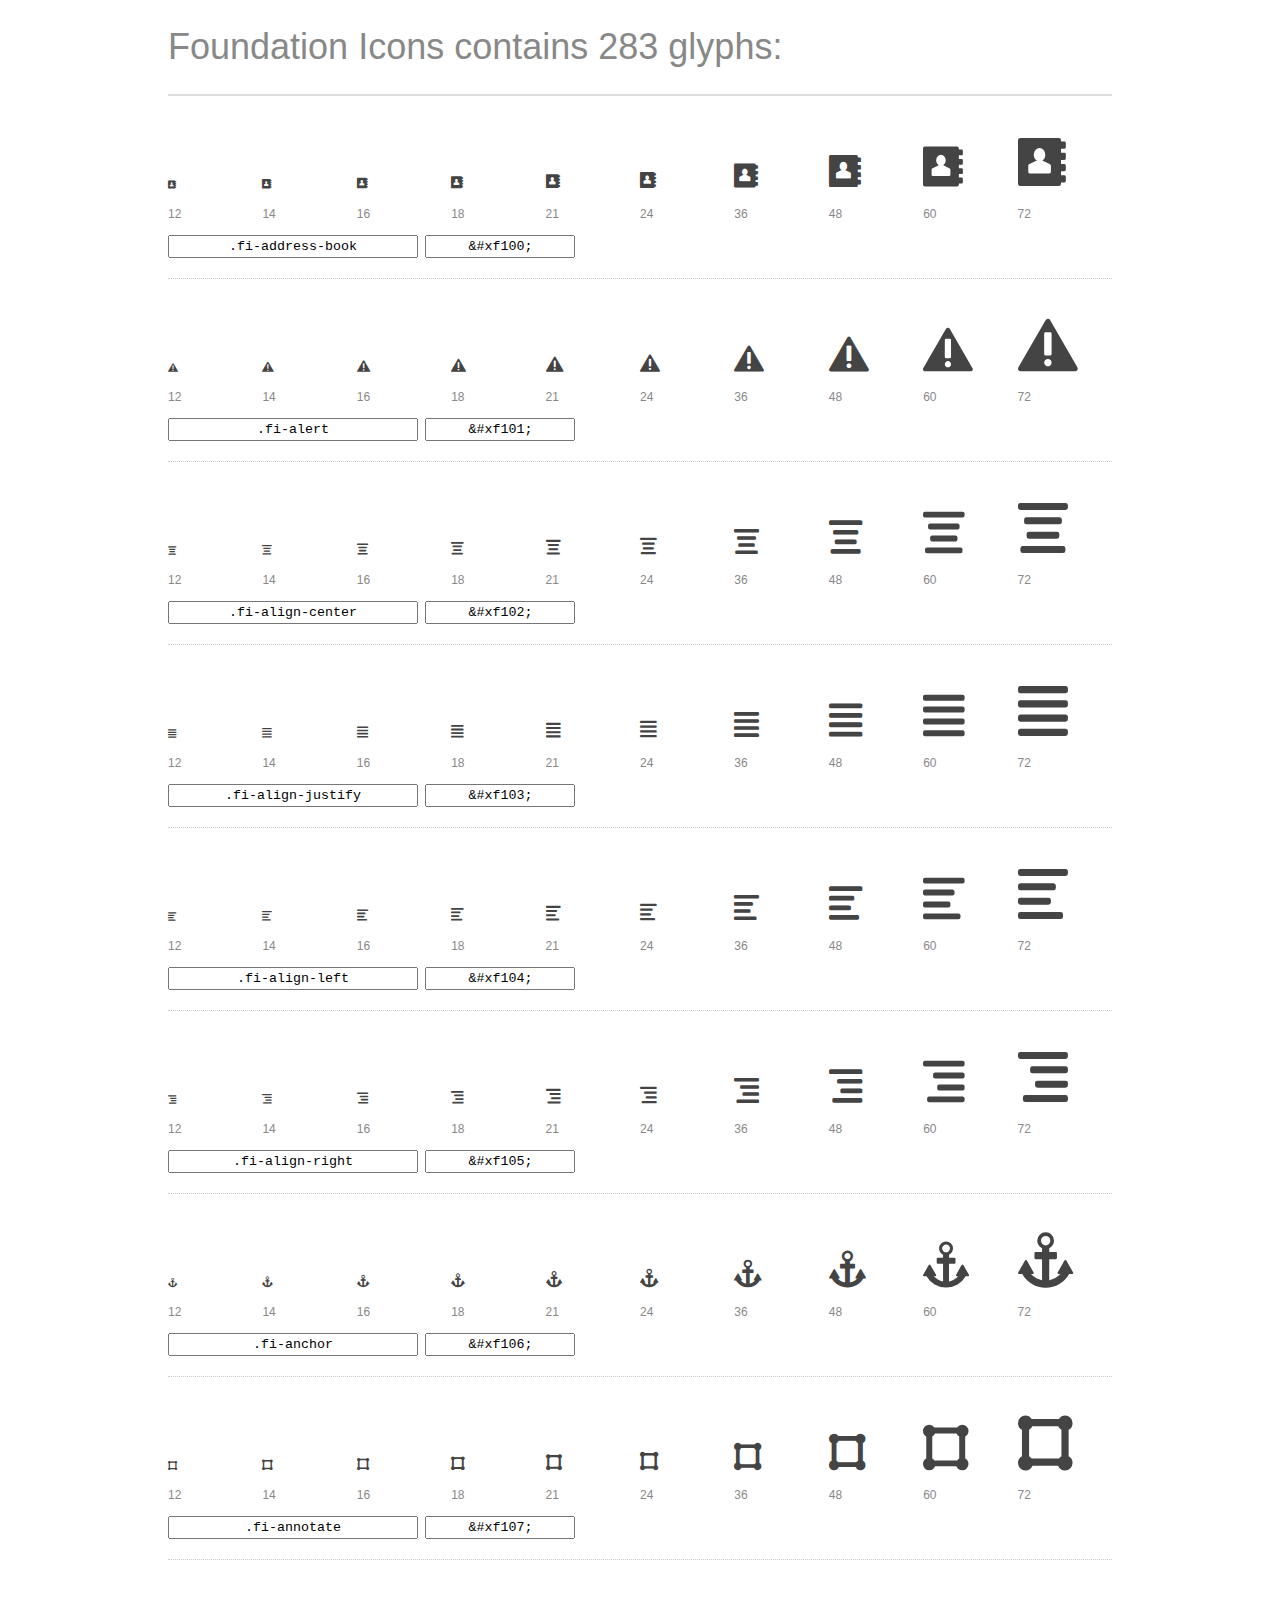
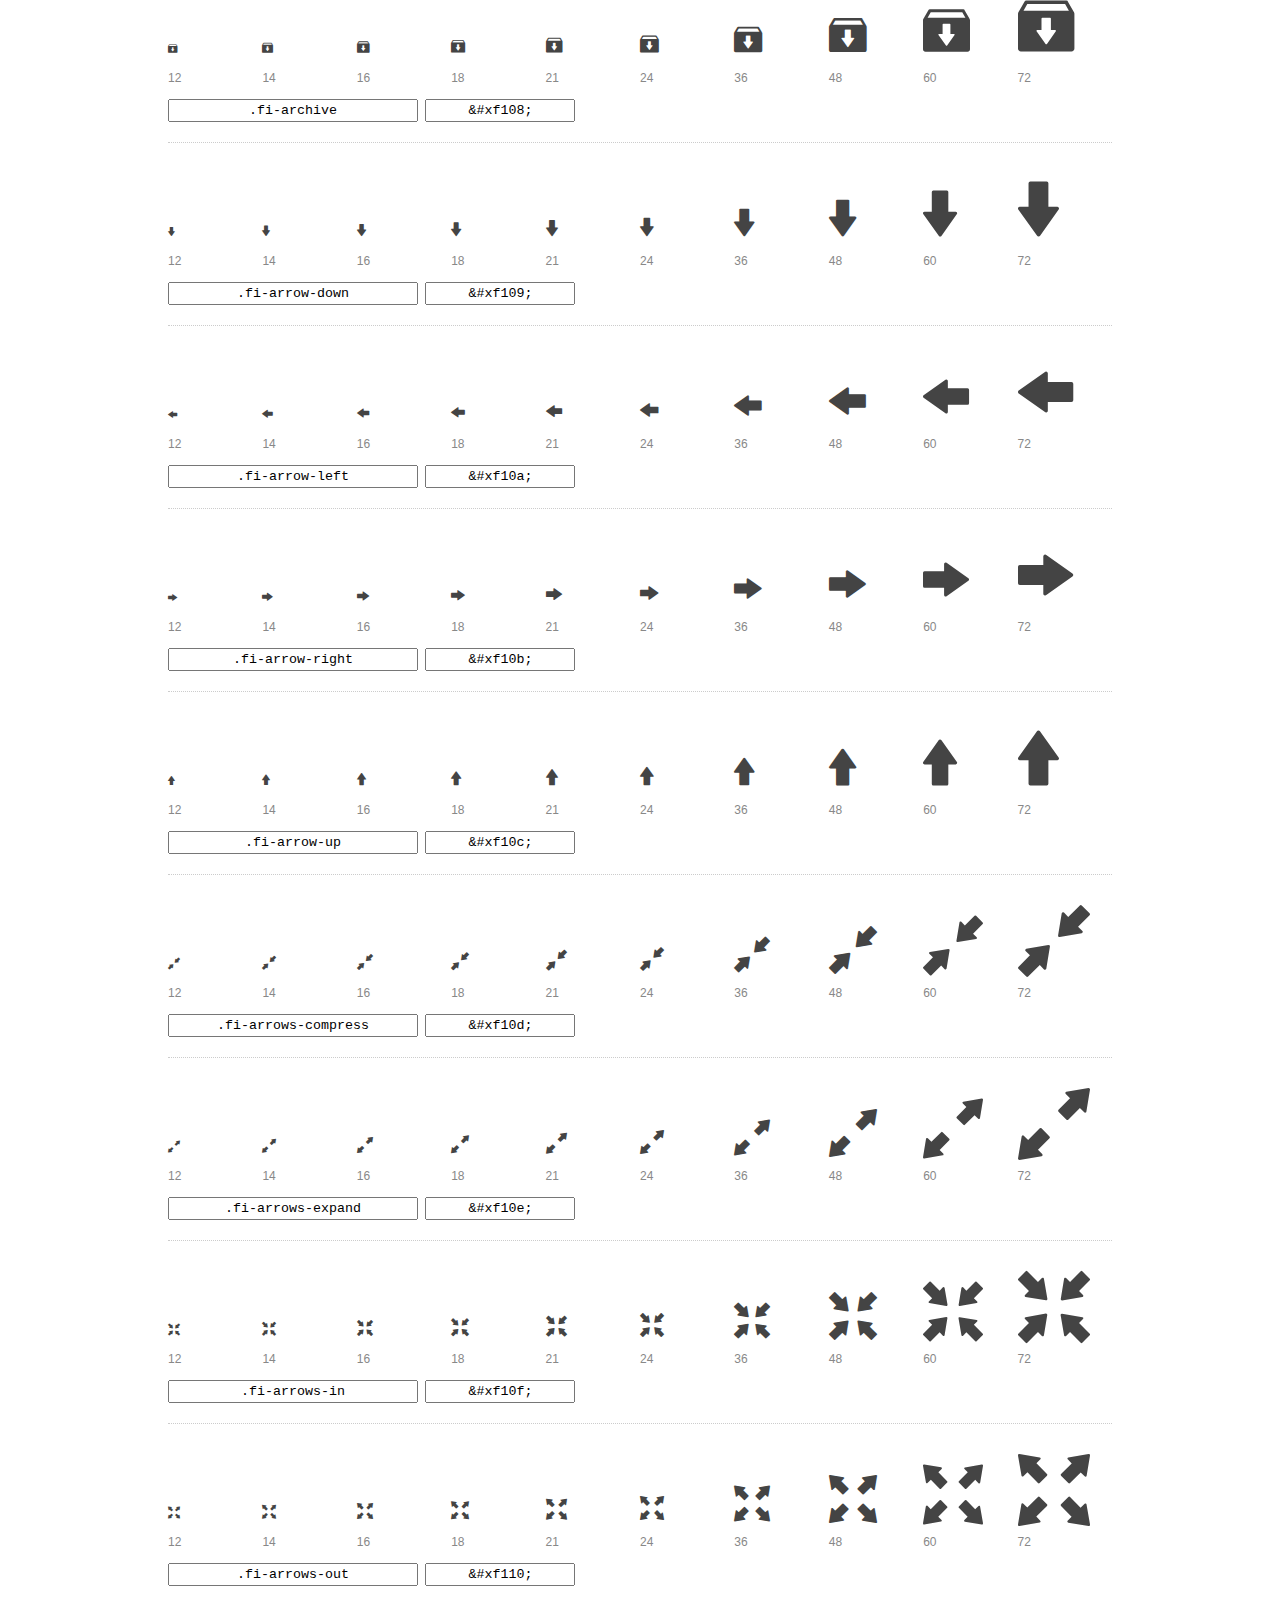
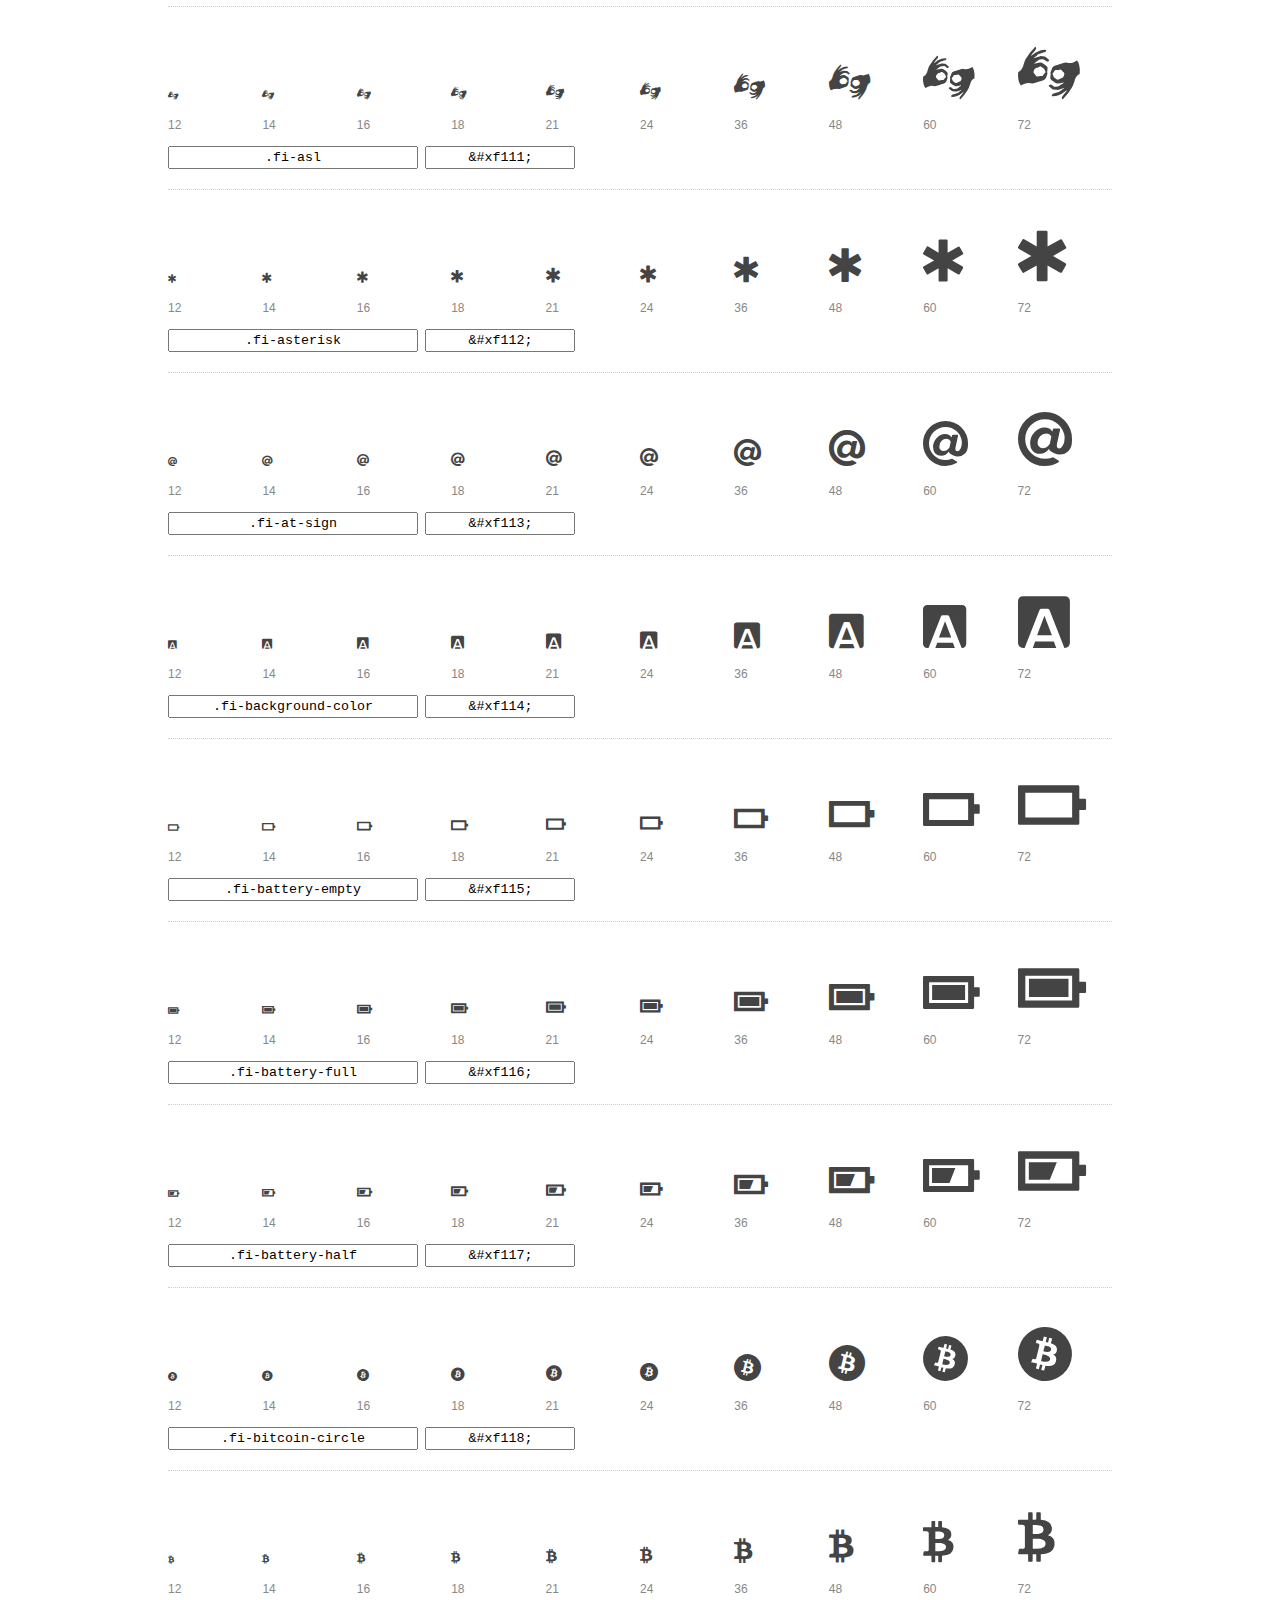
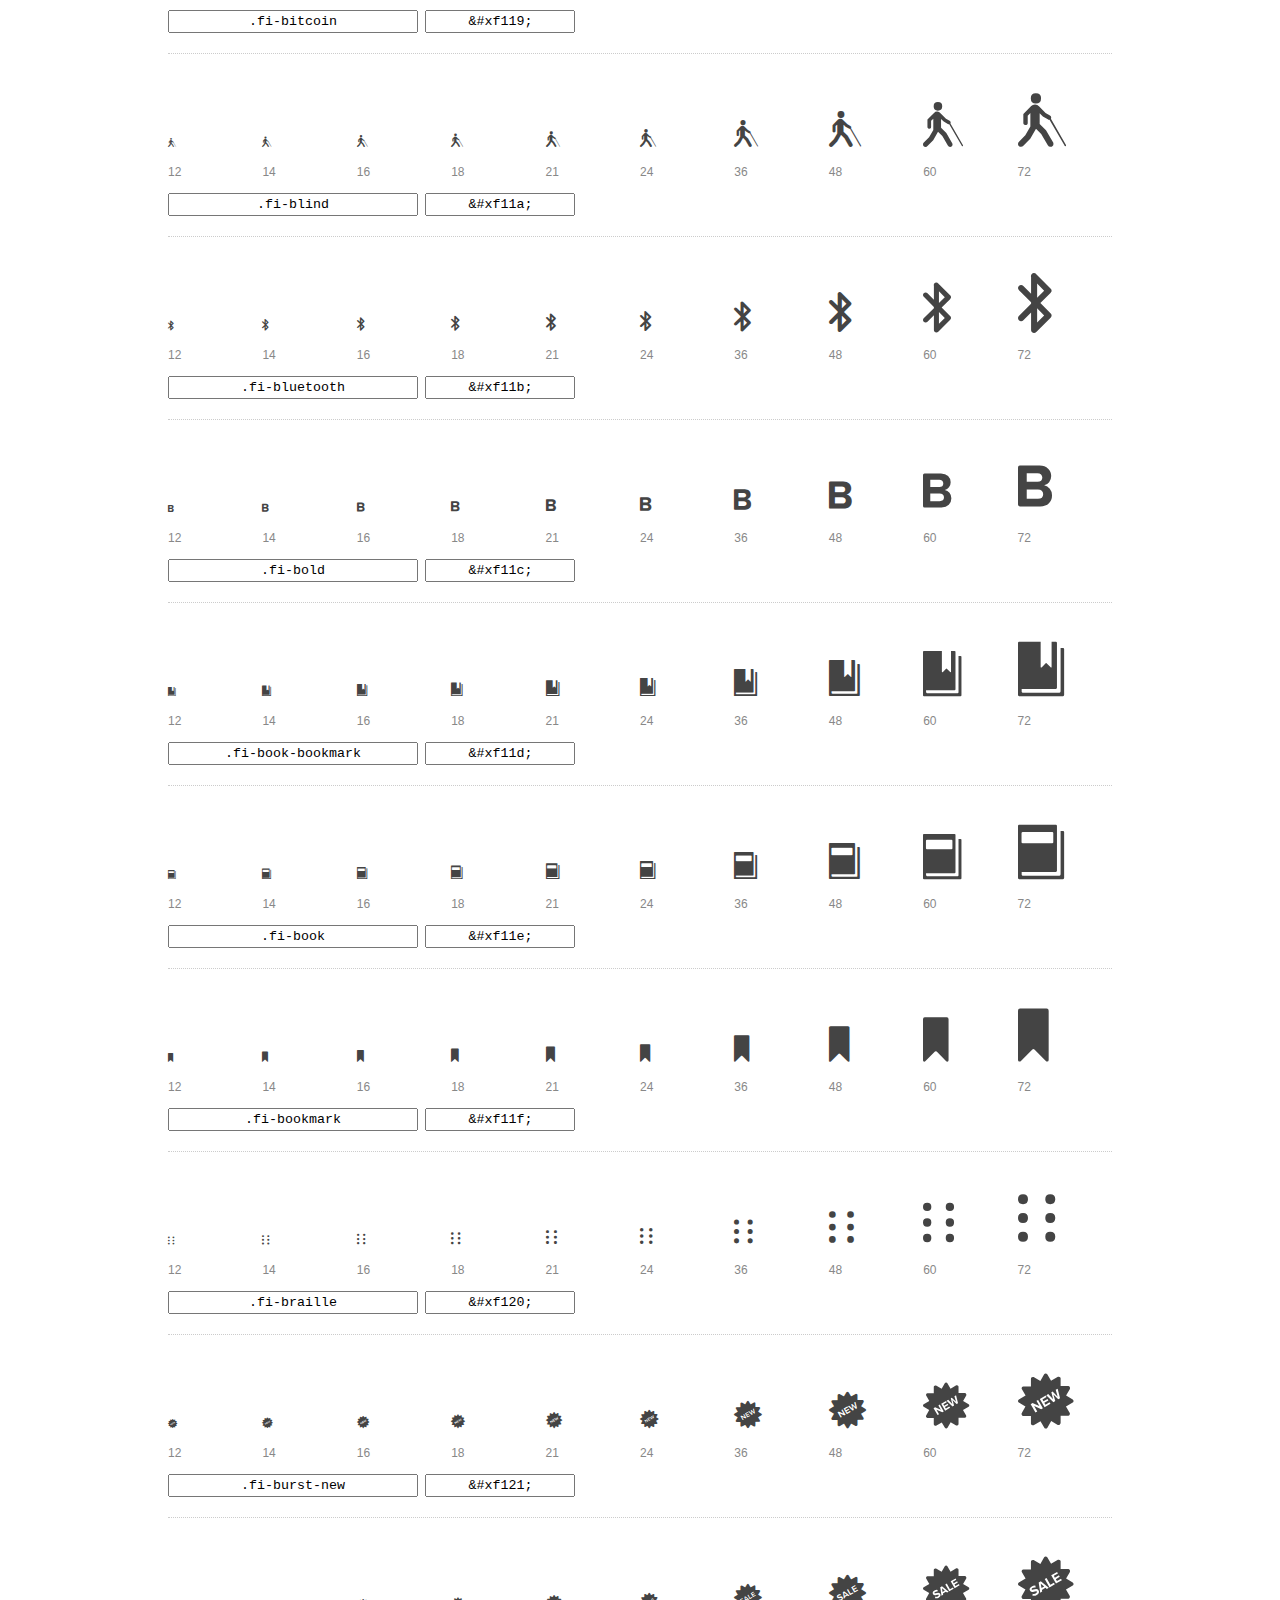
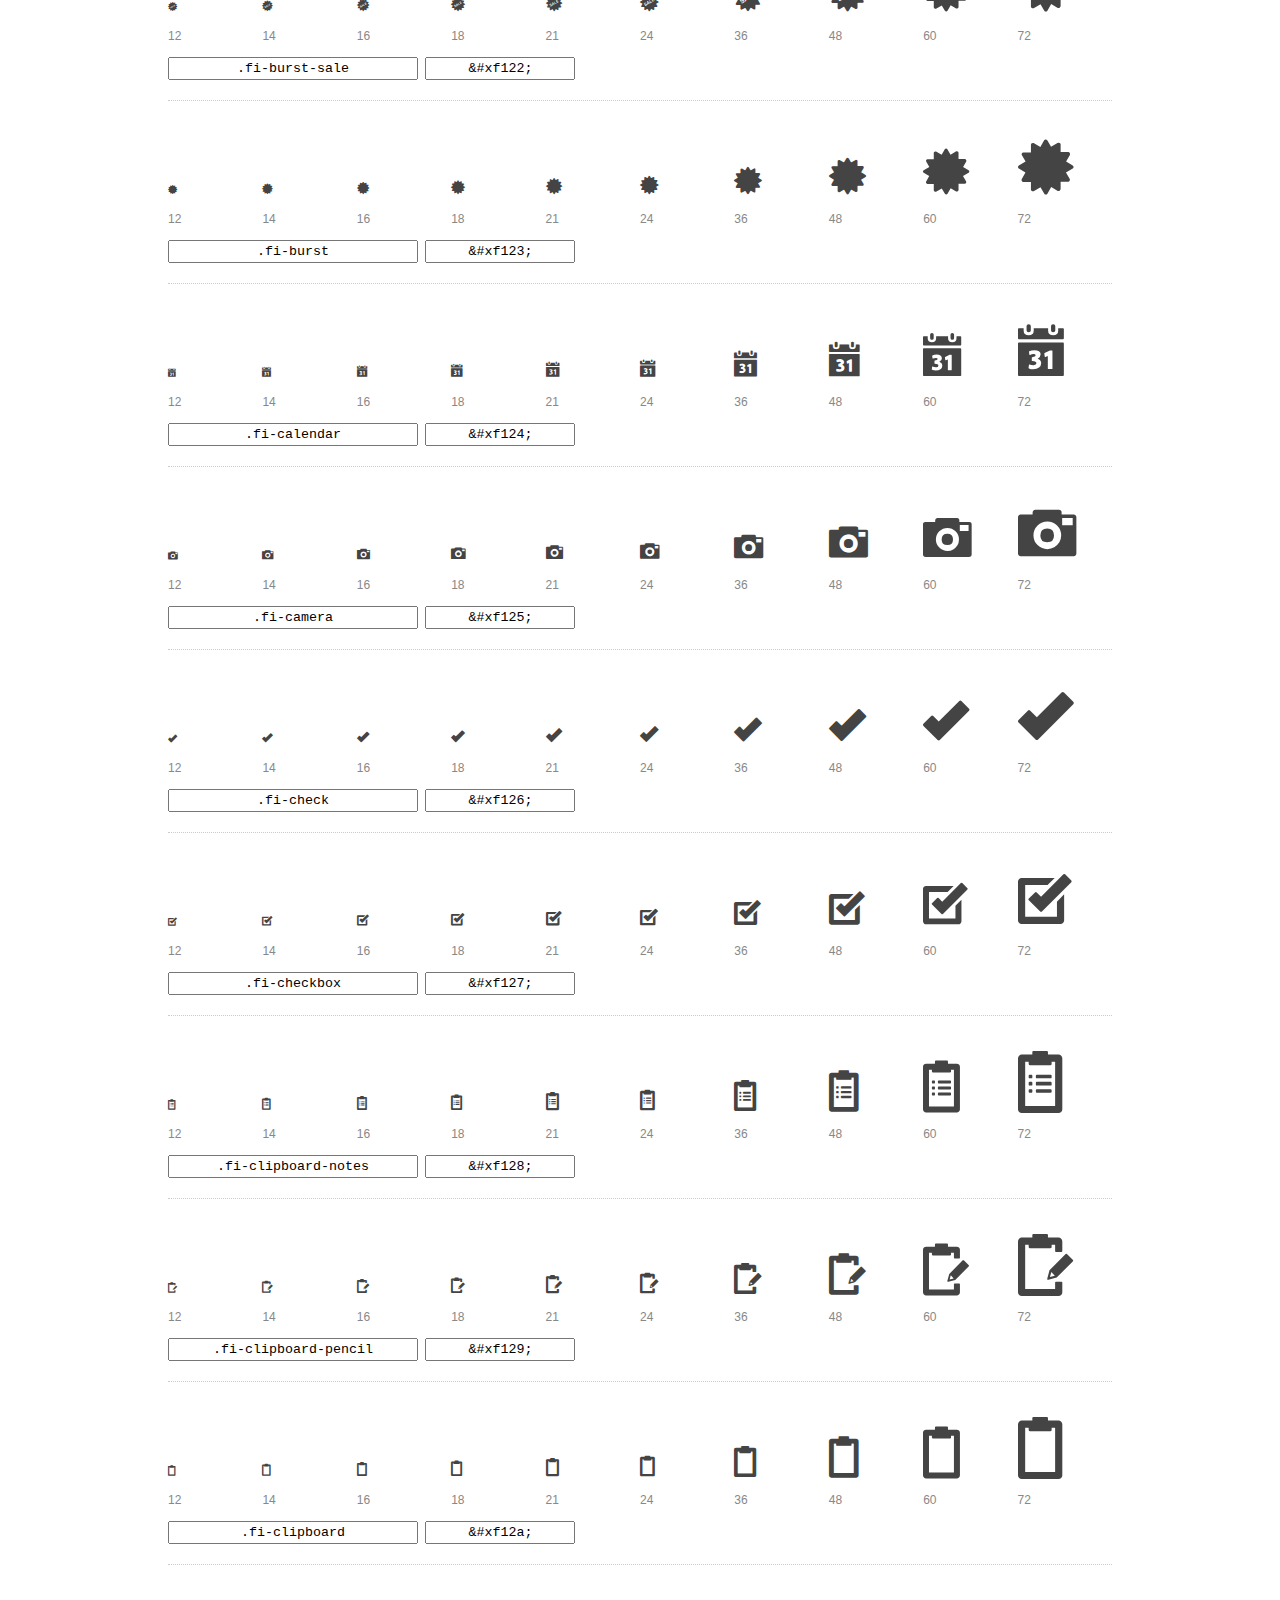
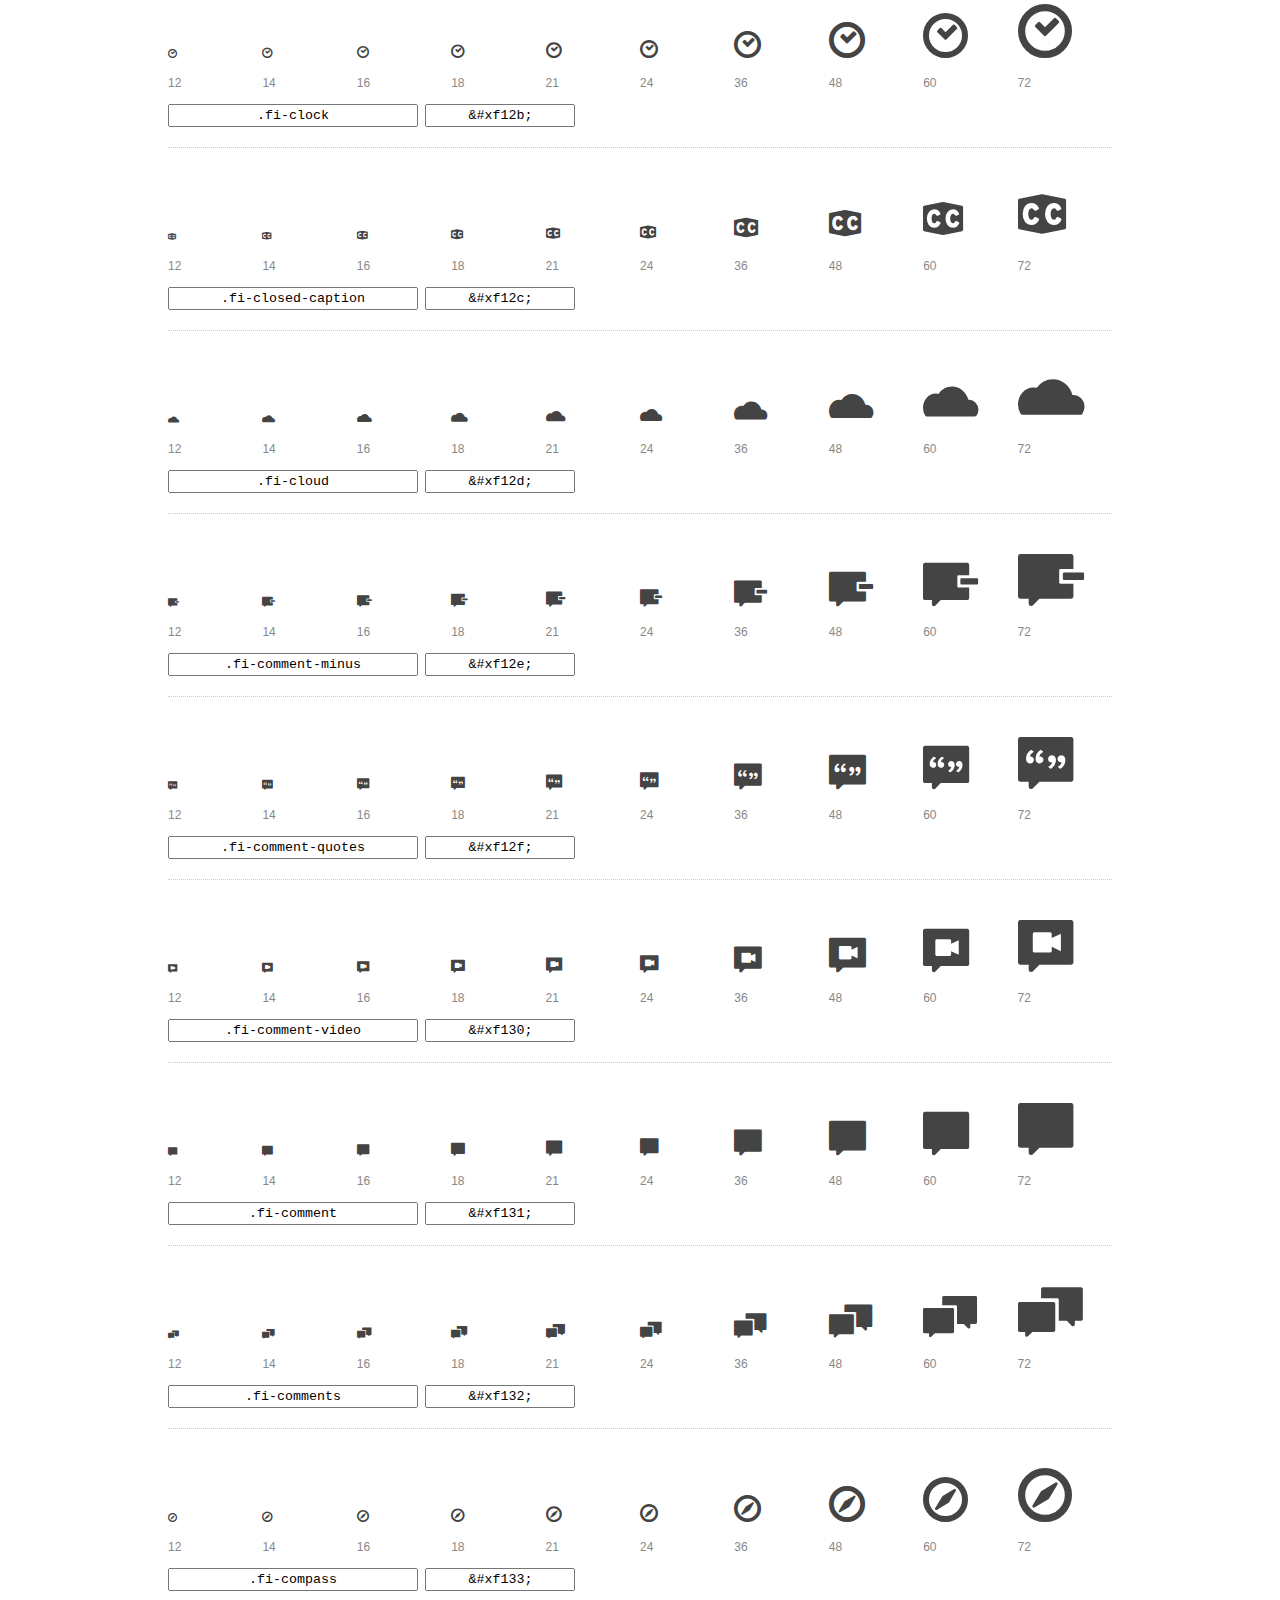
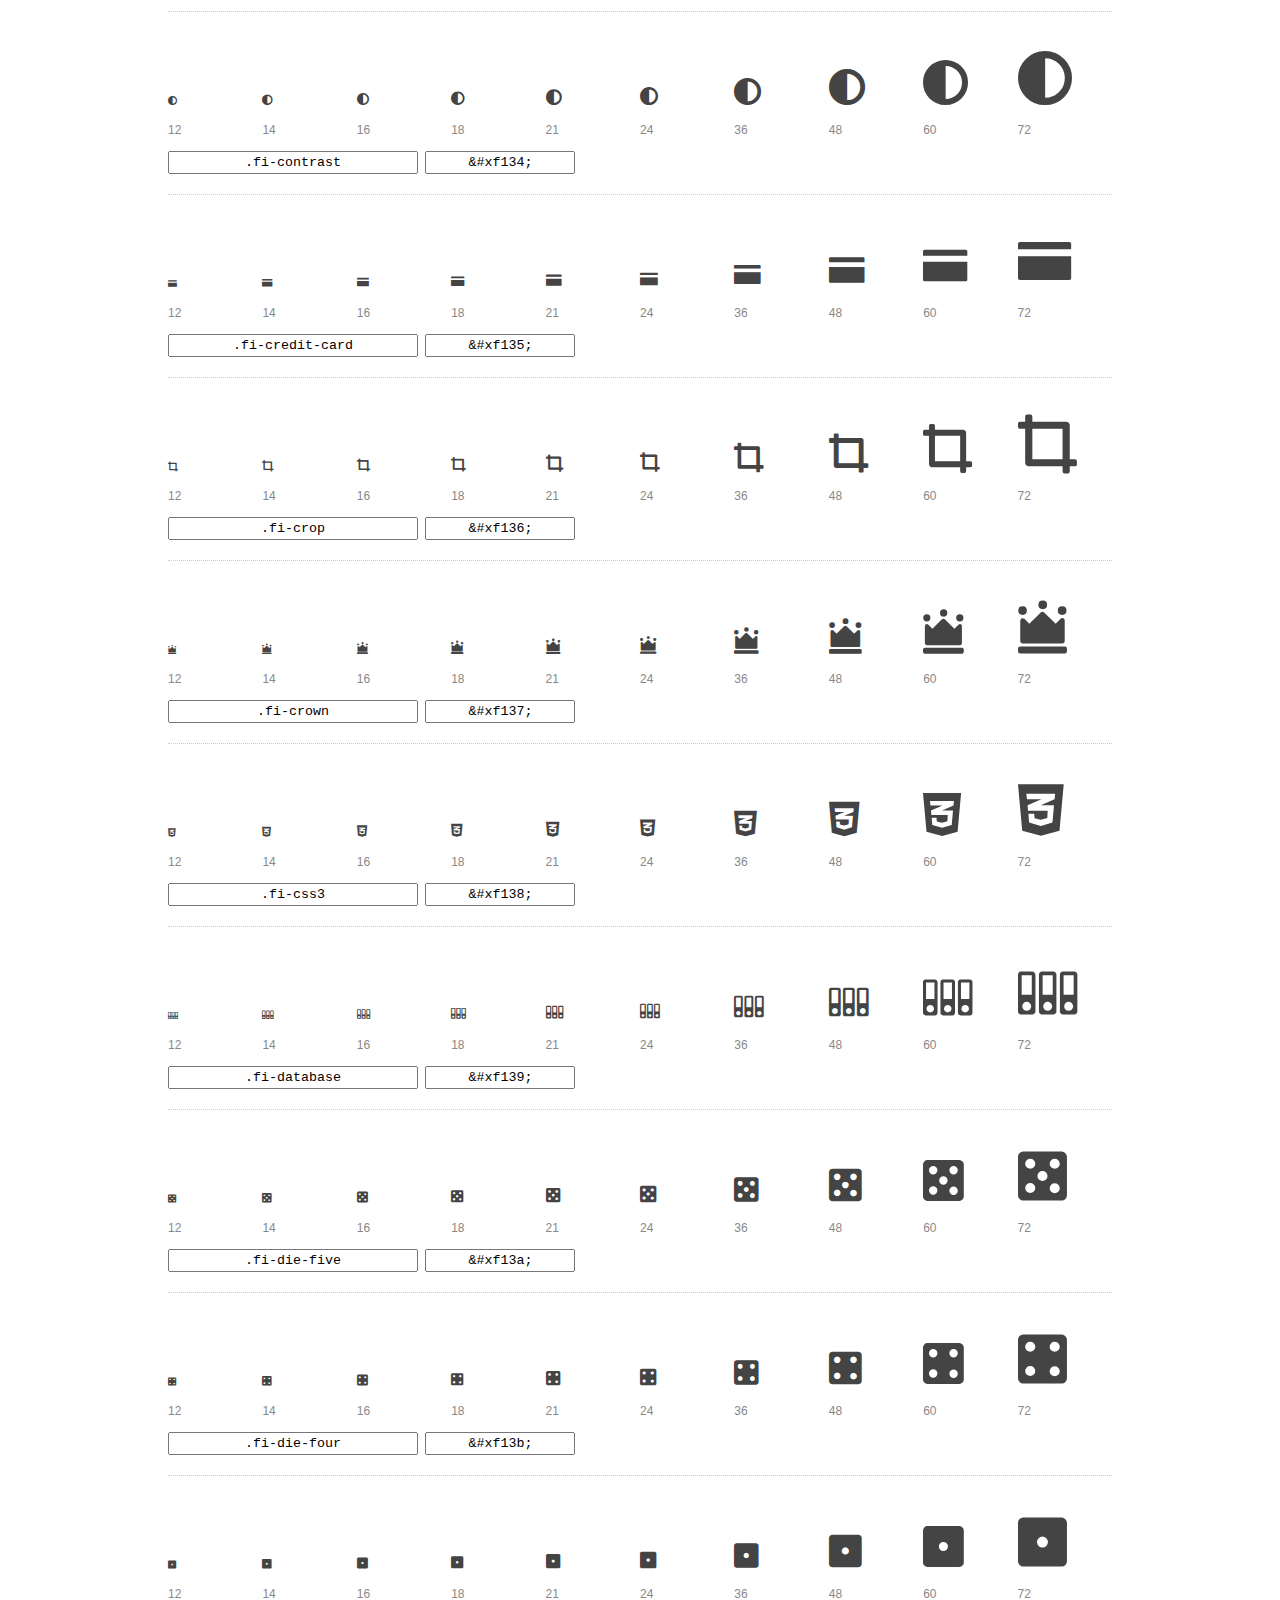
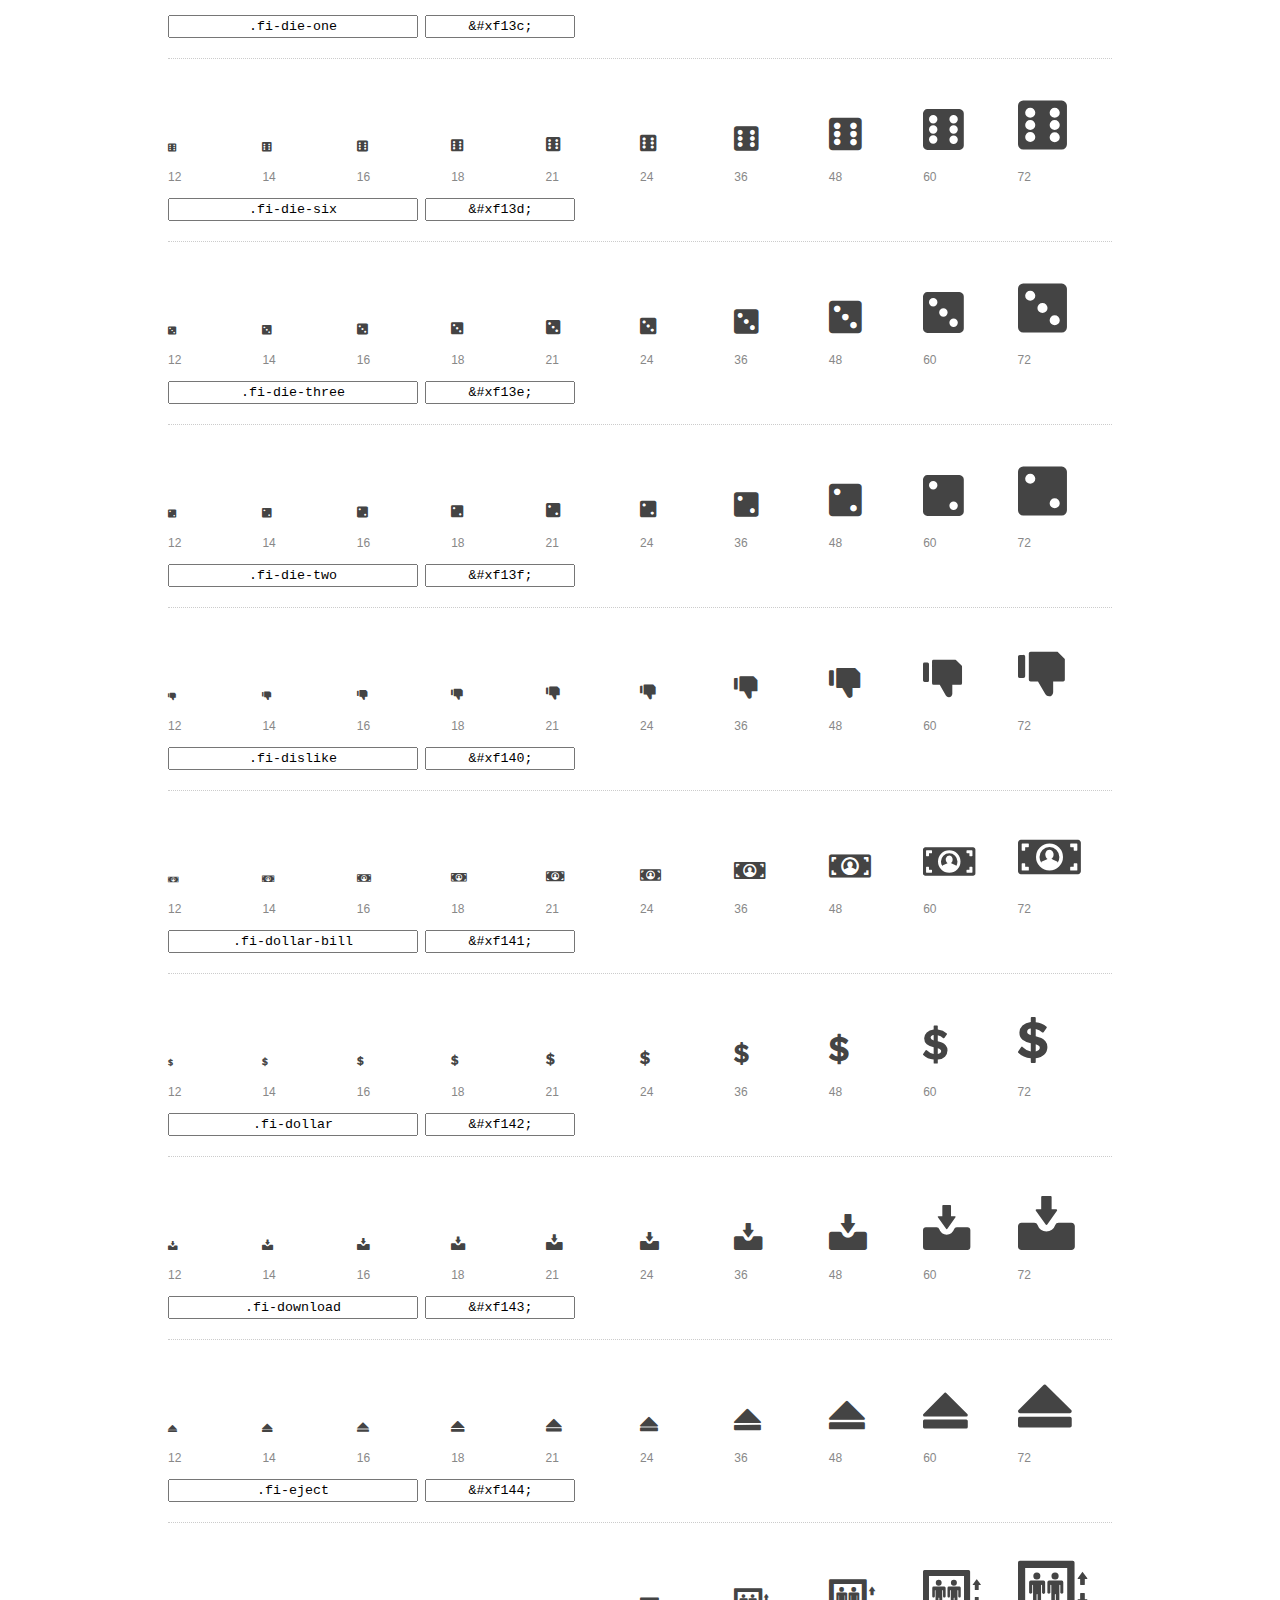
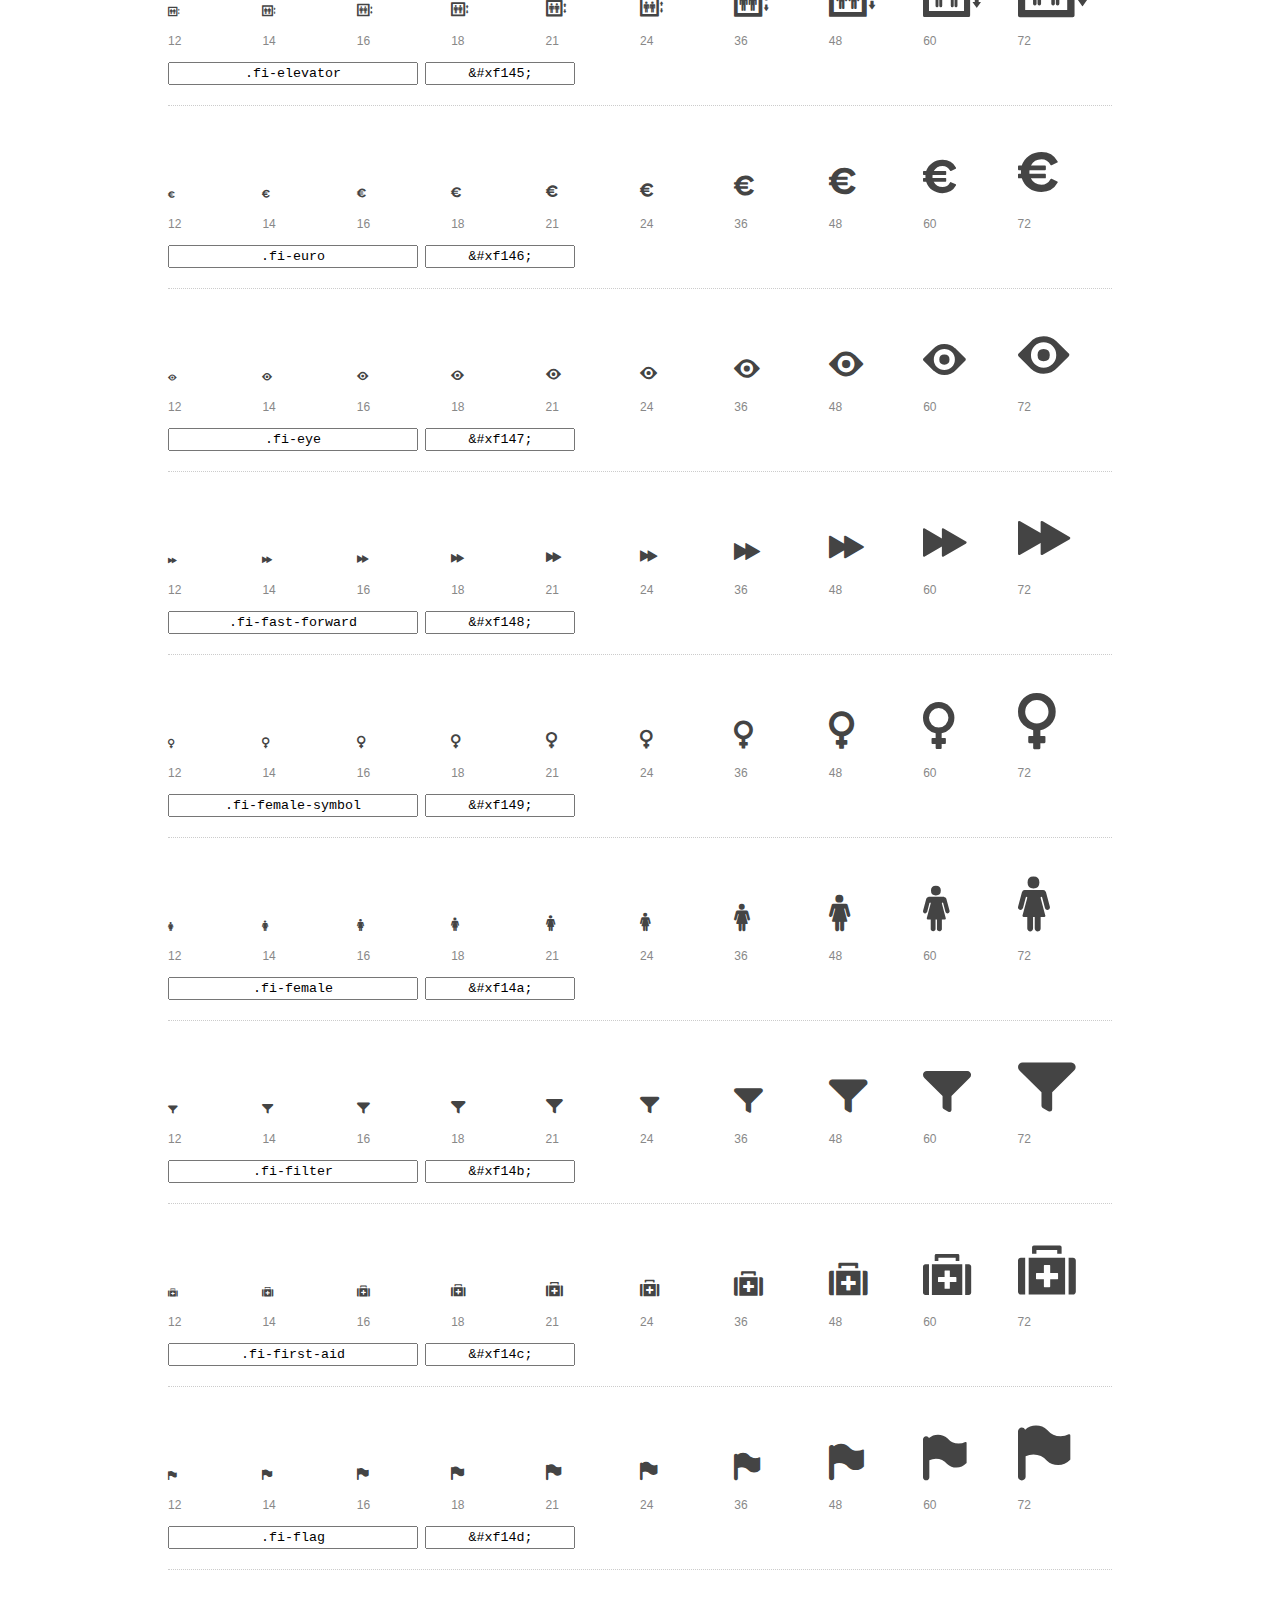
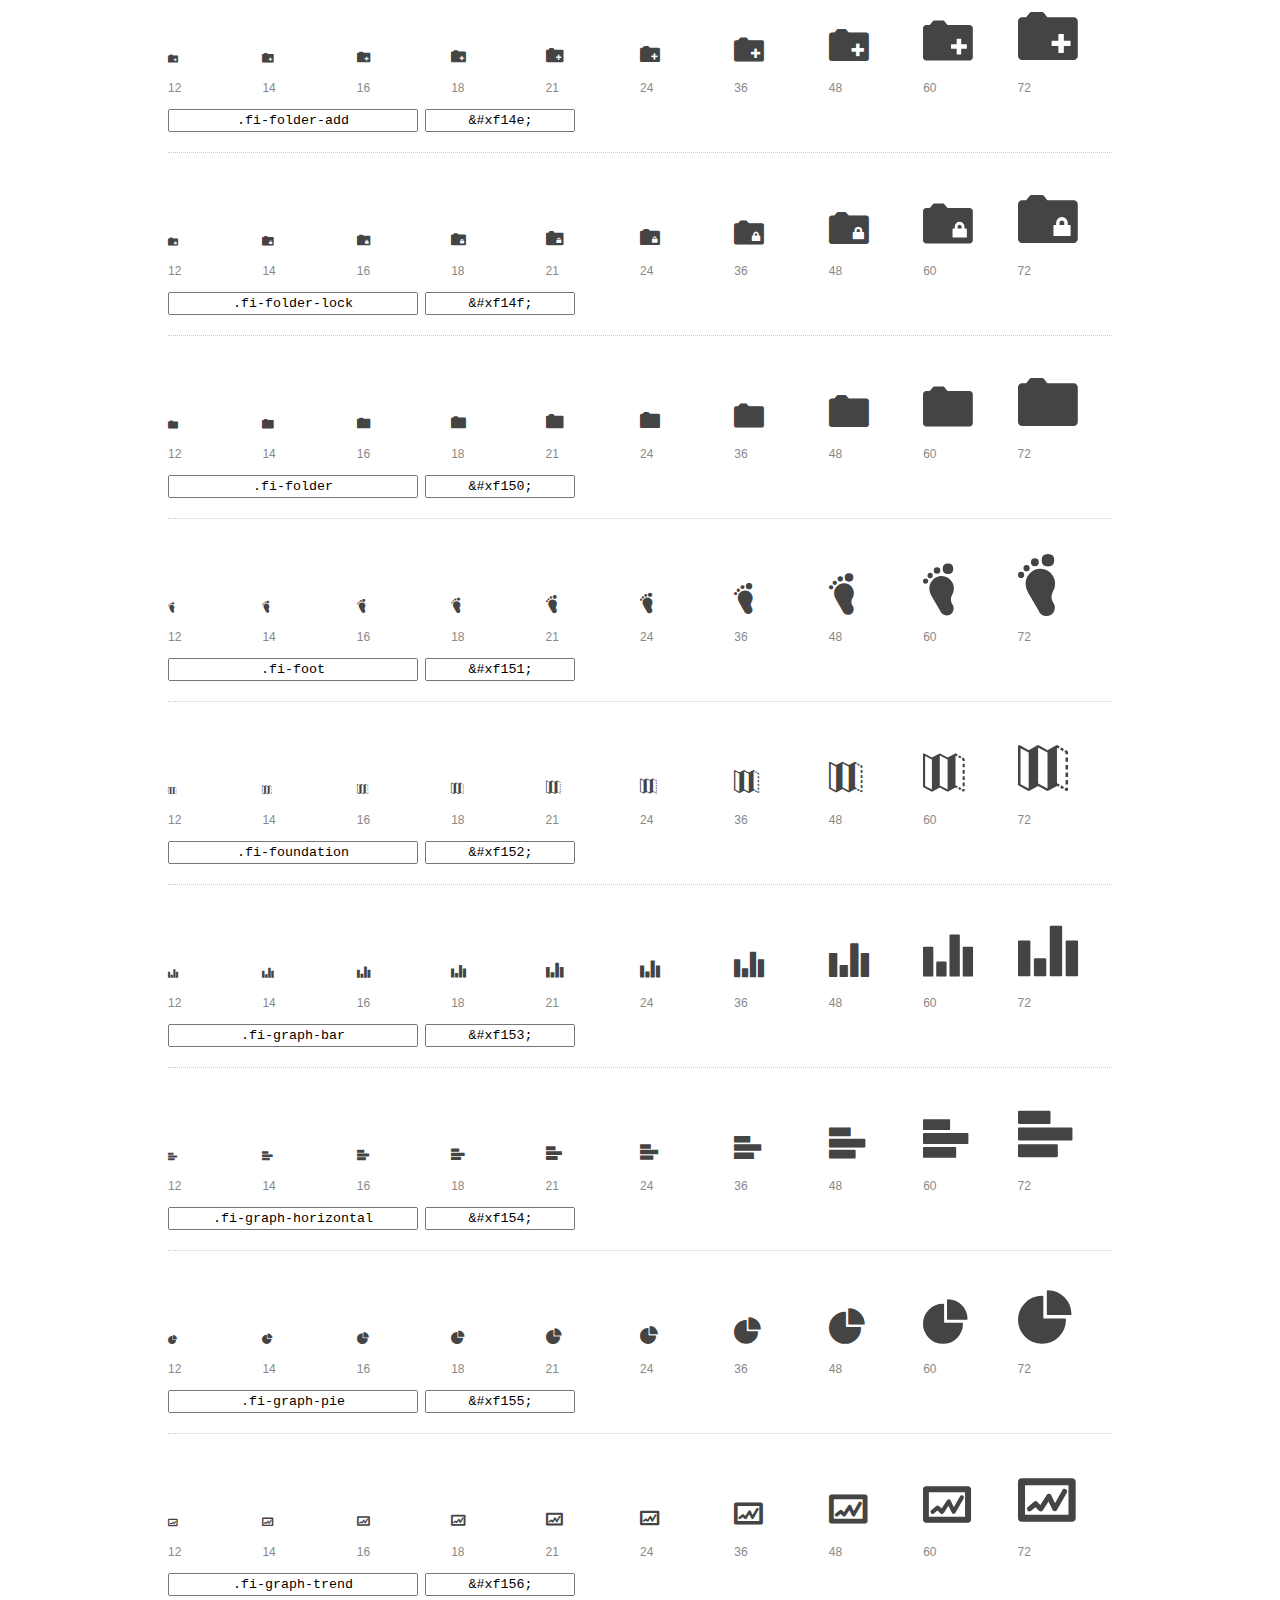
<file: icons-portfolio/foundation-icons/preview.html>
<!DOCTYPE html>
<html>
  <head>
    <title>Foundation Icons glyphs preview</title>
    <link rel="stylesheet" href="foundation-icons.css" />

    <style>
      * {
        -moz-box-sizing: border-box;
        -webkit-box-sizing: border-box;
        box-sizing: border-box;
        margin: 0;
        padding: 0;
      }

      body {
        background: #fff;
        color: #444;
        font: 16px/1.5 "Helvetica Neue", Helvetica, Arial, sans-serif;
      }

      a, 
      a:visited {
        color: #888;
        text-decoration: underline;
      }
      a:hover, 
      a:focus { color: #000; }

      h1 {
        border-bottom: 2px solid #ddd;
        color: #888;
        font-size: 36px;
        font-weight: 300;
        margin-bottom: 20px;
        padding: 20px 0;
      }

      .container {
        margin: 0 auto;
        min-width: 880px;
        padding: 0 40px;
        width: 80%;
      }

      .glyph {
        border-bottom: 1px dotted #ccc;
        padding: 10px 0 20px;
        margin-bottom: 20px;
      }

      .preview-glyphs { vertical-align: bottom; } 

      .preview-scale { 
        color: #888;
        font-size: 12px; 
        margin-top: 5px;
      }

      .step {
        display: inline-block;
        line-height: 1;
        width: 10%;
      }

      
      .size-12 { font-size: 12px; }
      
      .size-14 { font-size: 14px; }
      
      .size-16 { font-size: 16px; }
      
      .size-18 { font-size: 18px; }
      
      .size-21 { font-size: 21px; }
      
      .size-24 { font-size: 24px; }
      
      .size-36 { font-size: 36px; }
      
      .size-48 { font-size: 48px; }
      
      .size-60 { font-size: 60px; }
      
      .size-72 { font-size: 72px; }
      

      .usage { margin-top: 10px; }

      .usage input {
        font-family: monospace;
        margin-right: 3px;
        padding: 2px 5px;
        text-align: center;
      }

      .usage .point { width: 150px; }

      .usage .class { width: 250px; }

      .footer {
        color: #888;
        font-size: 12px;
        padding: 20px 0;
      }
    </style>

    <!--[if lte IE 8]><script src="http://html5shiv.googlecode.com/svn/trunk/html5.js"></script><![endif]-->
  </head>

  <body>
    <div class="container">
      <h1>Foundation Icons contains 283 glyphs:</h1> 

      
      <div class="glyph">
        <div class="preview-glyphs">
          <i class="step fi-address-book size-12"></i><i class="step fi-address-book size-14"></i><i class="step fi-address-book size-16"></i><i class="step fi-address-book size-18"></i><i class="step fi-address-book size-21"></i><i class="step fi-address-book size-24"></i><i class="step fi-address-book size-36"></i><i class="step fi-address-book size-48"></i><i class="step fi-address-book size-60"></i><i class="step fi-address-book size-72"></i>
        </div>
        <div class="preview-scale">
          <span class="step">12</span><span class="step">14</span><span class="step">16</span><span class="step">18</span><span class="step">21</span><span class="step">24</span><span class="step">36</span><span class="step">48</span><span class="step">60</span><span class="step">72</span> 
        </div>
        <div class="usage">
          <input class="class" type="text" readonly="readonly" onClick="this.select();" value=".fi-address-book" />
          <input class="point" type="text" readonly="readonly" onClick="this.select();" value="&amp;#xf100;" />
        </div>
      </div>
      
      <div class="glyph">
        <div class="preview-glyphs">
          <i class="step fi-alert size-12"></i><i class="step fi-alert size-14"></i><i class="step fi-alert size-16"></i><i class="step fi-alert size-18"></i><i class="step fi-alert size-21"></i><i class="step fi-alert size-24"></i><i class="step fi-alert size-36"></i><i class="step fi-alert size-48"></i><i class="step fi-alert size-60"></i><i class="step fi-alert size-72"></i>
        </div>
        <div class="preview-scale">
          <span class="step">12</span><span class="step">14</span><span class="step">16</span><span class="step">18</span><span class="step">21</span><span class="step">24</span><span class="step">36</span><span class="step">48</span><span class="step">60</span><span class="step">72</span> 
        </div>
        <div class="usage">
          <input class="class" type="text" readonly="readonly" onClick="this.select();" value=".fi-alert" />
          <input class="point" type="text" readonly="readonly" onClick="this.select();" value="&amp;#xf101;" />
        </div>
      </div>
      
      <div class="glyph">
        <div class="preview-glyphs">
          <i class="step fi-align-center size-12"></i><i class="step fi-align-center size-14"></i><i class="step fi-align-center size-16"></i><i class="step fi-align-center size-18"></i><i class="step fi-align-center size-21"></i><i class="step fi-align-center size-24"></i><i class="step fi-align-center size-36"></i><i class="step fi-align-center size-48"></i><i class="step fi-align-center size-60"></i><i class="step fi-align-center size-72"></i>
        </div>
        <div class="preview-scale">
          <span class="step">12</span><span class="step">14</span><span class="step">16</span><span class="step">18</span><span class="step">21</span><span class="step">24</span><span class="step">36</span><span class="step">48</span><span class="step">60</span><span class="step">72</span> 
        </div>
        <div class="usage">
          <input class="class" type="text" readonly="readonly" onClick="this.select();" value=".fi-align-center" />
          <input class="point" type="text" readonly="readonly" onClick="this.select();" value="&amp;#xf102;" />
        </div>
      </div>
      
      <div class="glyph">
        <div class="preview-glyphs">
          <i class="step fi-align-justify size-12"></i><i class="step fi-align-justify size-14"></i><i class="step fi-align-justify size-16"></i><i class="step fi-align-justify size-18"></i><i class="step fi-align-justify size-21"></i><i class="step fi-align-justify size-24"></i><i class="step fi-align-justify size-36"></i><i class="step fi-align-justify size-48"></i><i class="step fi-align-justify size-60"></i><i class="step fi-align-justify size-72"></i>
        </div>
        <div class="preview-scale">
          <span class="step">12</span><span class="step">14</span><span class="step">16</span><span class="step">18</span><span class="step">21</span><span class="step">24</span><span class="step">36</span><span class="step">48</span><span class="step">60</span><span class="step">72</span> 
        </div>
        <div class="usage">
          <input class="class" type="text" readonly="readonly" onClick="this.select();" value=".fi-align-justify" />
          <input class="point" type="text" readonly="readonly" onClick="this.select();" value="&amp;#xf103;" />
        </div>
      </div>
      
      <div class="glyph">
        <div class="preview-glyphs">
          <i class="step fi-align-left size-12"></i><i class="step fi-align-left size-14"></i><i class="step fi-align-left size-16"></i><i class="step fi-align-left size-18"></i><i class="step fi-align-left size-21"></i><i class="step fi-align-left size-24"></i><i class="step fi-align-left size-36"></i><i class="step fi-align-left size-48"></i><i class="step fi-align-left size-60"></i><i class="step fi-align-left size-72"></i>
        </div>
        <div class="preview-scale">
          <span class="step">12</span><span class="step">14</span><span class="step">16</span><span class="step">18</span><span class="step">21</span><span class="step">24</span><span class="step">36</span><span class="step">48</span><span class="step">60</span><span class="step">72</span> 
        </div>
        <div class="usage">
          <input class="class" type="text" readonly="readonly" onClick="this.select();" value=".fi-align-left" />
          <input class="point" type="text" readonly="readonly" onClick="this.select();" value="&amp;#xf104;" />
        </div>
      </div>
      
      <div class="glyph">
        <div class="preview-glyphs">
          <i class="step fi-align-right size-12"></i><i class="step fi-align-right size-14"></i><i class="step fi-align-right size-16"></i><i class="step fi-align-right size-18"></i><i class="step fi-align-right size-21"></i><i class="step fi-align-right size-24"></i><i class="step fi-align-right size-36"></i><i class="step fi-align-right size-48"></i><i class="step fi-align-right size-60"></i><i class="step fi-align-right size-72"></i>
        </div>
        <div class="preview-scale">
          <span class="step">12</span><span class="step">14</span><span class="step">16</span><span class="step">18</span><span class="step">21</span><span class="step">24</span><span class="step">36</span><span class="step">48</span><span class="step">60</span><span class="step">72</span> 
        </div>
        <div class="usage">
          <input class="class" type="text" readonly="readonly" onClick="this.select();" value=".fi-align-right" />
          <input class="point" type="text" readonly="readonly" onClick="this.select();" value="&amp;#xf105;" />
        </div>
      </div>
      
      <div class="glyph">
        <div class="preview-glyphs">
          <i class="step fi-anchor size-12"></i><i class="step fi-anchor size-14"></i><i class="step fi-anchor size-16"></i><i class="step fi-anchor size-18"></i><i class="step fi-anchor size-21"></i><i class="step fi-anchor size-24"></i><i class="step fi-anchor size-36"></i><i class="step fi-anchor size-48"></i><i class="step fi-anchor size-60"></i><i class="step fi-anchor size-72"></i>
        </div>
        <div class="preview-scale">
          <span class="step">12</span><span class="step">14</span><span class="step">16</span><span class="step">18</span><span class="step">21</span><span class="step">24</span><span class="step">36</span><span class="step">48</span><span class="step">60</span><span class="step">72</span> 
        </div>
        <div class="usage">
          <input class="class" type="text" readonly="readonly" onClick="this.select();" value=".fi-anchor" />
          <input class="point" type="text" readonly="readonly" onClick="this.select();" value="&amp;#xf106;" />
        </div>
      </div>
      
      <div class="glyph">
        <div class="preview-glyphs">
          <i class="step fi-annotate size-12"></i><i class="step fi-annotate size-14"></i><i class="step fi-annotate size-16"></i><i class="step fi-annotate size-18"></i><i class="step fi-annotate size-21"></i><i class="step fi-annotate size-24"></i><i class="step fi-annotate size-36"></i><i class="step fi-annotate size-48"></i><i class="step fi-annotate size-60"></i><i class="step fi-annotate size-72"></i>
        </div>
        <div class="preview-scale">
          <span class="step">12</span><span class="step">14</span><span class="step">16</span><span class="step">18</span><span class="step">21</span><span class="step">24</span><span class="step">36</span><span class="step">48</span><span class="step">60</span><span class="step">72</span> 
        </div>
        <div class="usage">
          <input class="class" type="text" readonly="readonly" onClick="this.select();" value=".fi-annotate" />
          <input class="point" type="text" readonly="readonly" onClick="this.select();" value="&amp;#xf107;" />
        </div>
      </div>
      
      <div class="glyph">
        <div class="preview-glyphs">
          <i class="step fi-archive size-12"></i><i class="step fi-archive size-14"></i><i class="step fi-archive size-16"></i><i class="step fi-archive size-18"></i><i class="step fi-archive size-21"></i><i class="step fi-archive size-24"></i><i class="step fi-archive size-36"></i><i class="step fi-archive size-48"></i><i class="step fi-archive size-60"></i><i class="step fi-archive size-72"></i>
        </div>
        <div class="preview-scale">
          <span class="step">12</span><span class="step">14</span><span class="step">16</span><span class="step">18</span><span class="step">21</span><span class="step">24</span><span class="step">36</span><span class="step">48</span><span class="step">60</span><span class="step">72</span> 
        </div>
        <div class="usage">
          <input class="class" type="text" readonly="readonly" onClick="this.select();" value=".fi-archive" />
          <input class="point" type="text" readonly="readonly" onClick="this.select();" value="&amp;#xf108;" />
        </div>
      </div>
      
      <div class="glyph">
        <div class="preview-glyphs">
          <i class="step fi-arrow-down size-12"></i><i class="step fi-arrow-down size-14"></i><i class="step fi-arrow-down size-16"></i><i class="step fi-arrow-down size-18"></i><i class="step fi-arrow-down size-21"></i><i class="step fi-arrow-down size-24"></i><i class="step fi-arrow-down size-36"></i><i class="step fi-arrow-down size-48"></i><i class="step fi-arrow-down size-60"></i><i class="step fi-arrow-down size-72"></i>
        </div>
        <div class="preview-scale">
          <span class="step">12</span><span class="step">14</span><span class="step">16</span><span class="step">18</span><span class="step">21</span><span class="step">24</span><span class="step">36</span><span class="step">48</span><span class="step">60</span><span class="step">72</span> 
        </div>
        <div class="usage">
          <input class="class" type="text" readonly="readonly" onClick="this.select();" value=".fi-arrow-down" />
          <input class="point" type="text" readonly="readonly" onClick="this.select();" value="&amp;#xf109;" />
        </div>
      </div>
      
      <div class="glyph">
        <div class="preview-glyphs">
          <i class="step fi-arrow-left size-12"></i><i class="step fi-arrow-left size-14"></i><i class="step fi-arrow-left size-16"></i><i class="step fi-arrow-left size-18"></i><i class="step fi-arrow-left size-21"></i><i class="step fi-arrow-left size-24"></i><i class="step fi-arrow-left size-36"></i><i class="step fi-arrow-left size-48"></i><i class="step fi-arrow-left size-60"></i><i class="step fi-arrow-left size-72"></i>
        </div>
        <div class="preview-scale">
          <span class="step">12</span><span class="step">14</span><span class="step">16</span><span class="step">18</span><span class="step">21</span><span class="step">24</span><span class="step">36</span><span class="step">48</span><span class="step">60</span><span class="step">72</span> 
        </div>
        <div class="usage">
          <input class="class" type="text" readonly="readonly" onClick="this.select();" value=".fi-arrow-left" />
          <input class="point" type="text" readonly="readonly" onClick="this.select();" value="&amp;#xf10a;" />
        </div>
      </div>
      
      <div class="glyph">
        <div class="preview-glyphs">
          <i class="step fi-arrow-right size-12"></i><i class="step fi-arrow-right size-14"></i><i class="step fi-arrow-right size-16"></i><i class="step fi-arrow-right size-18"></i><i class="step fi-arrow-right size-21"></i><i class="step fi-arrow-right size-24"></i><i class="step fi-arrow-right size-36"></i><i class="step fi-arrow-right size-48"></i><i class="step fi-arrow-right size-60"></i><i class="step fi-arrow-right size-72"></i>
        </div>
        <div class="preview-scale">
          <span class="step">12</span><span class="step">14</span><span class="step">16</span><span class="step">18</span><span class="step">21</span><span class="step">24</span><span class="step">36</span><span class="step">48</span><span class="step">60</span><span class="step">72</span> 
        </div>
        <div class="usage">
          <input class="class" type="text" readonly="readonly" onClick="this.select();" value=".fi-arrow-right" />
          <input class="point" type="text" readonly="readonly" onClick="this.select();" value="&amp;#xf10b;" />
        </div>
      </div>
      
      <div class="glyph">
        <div class="preview-glyphs">
          <i class="step fi-arrow-up size-12"></i><i class="step fi-arrow-up size-14"></i><i class="step fi-arrow-up size-16"></i><i class="step fi-arrow-up size-18"></i><i class="step fi-arrow-up size-21"></i><i class="step fi-arrow-up size-24"></i><i class="step fi-arrow-up size-36"></i><i class="step fi-arrow-up size-48"></i><i class="step fi-arrow-up size-60"></i><i class="step fi-arrow-up size-72"></i>
        </div>
        <div class="preview-scale">
          <span class="step">12</span><span class="step">14</span><span class="step">16</span><span class="step">18</span><span class="step">21</span><span class="step">24</span><span class="step">36</span><span class="step">48</span><span class="step">60</span><span class="step">72</span> 
        </div>
        <div class="usage">
          <input class="class" type="text" readonly="readonly" onClick="this.select();" value=".fi-arrow-up" />
          <input class="point" type="text" readonly="readonly" onClick="this.select();" value="&amp;#xf10c;" />
        </div>
      </div>
      
      <div class="glyph">
        <div class="preview-glyphs">
          <i class="step fi-arrows-compress size-12"></i><i class="step fi-arrows-compress size-14"></i><i class="step fi-arrows-compress size-16"></i><i class="step fi-arrows-compress size-18"></i><i class="step fi-arrows-compress size-21"></i><i class="step fi-arrows-compress size-24"></i><i class="step fi-arrows-compress size-36"></i><i class="step fi-arrows-compress size-48"></i><i class="step fi-arrows-compress size-60"></i><i class="step fi-arrows-compress size-72"></i>
        </div>
        <div class="preview-scale">
          <span class="step">12</span><span class="step">14</span><span class="step">16</span><span class="step">18</span><span class="step">21</span><span class="step">24</span><span class="step">36</span><span class="step">48</span><span class="step">60</span><span class="step">72</span> 
        </div>
        <div class="usage">
          <input class="class" type="text" readonly="readonly" onClick="this.select();" value=".fi-arrows-compress" />
          <input class="point" type="text" readonly="readonly" onClick="this.select();" value="&amp;#xf10d;" />
        </div>
      </div>
      
      <div class="glyph">
        <div class="preview-glyphs">
          <i class="step fi-arrows-expand size-12"></i><i class="step fi-arrows-expand size-14"></i><i class="step fi-arrows-expand size-16"></i><i class="step fi-arrows-expand size-18"></i><i class="step fi-arrows-expand size-21"></i><i class="step fi-arrows-expand size-24"></i><i class="step fi-arrows-expand size-36"></i><i class="step fi-arrows-expand size-48"></i><i class="step fi-arrows-expand size-60"></i><i class="step fi-arrows-expand size-72"></i>
        </div>
        <div class="preview-scale">
          <span class="step">12</span><span class="step">14</span><span class="step">16</span><span class="step">18</span><span class="step">21</span><span class="step">24</span><span class="step">36</span><span class="step">48</span><span class="step">60</span><span class="step">72</span> 
        </div>
        <div class="usage">
          <input class="class" type="text" readonly="readonly" onClick="this.select();" value=".fi-arrows-expand" />
          <input class="point" type="text" readonly="readonly" onClick="this.select();" value="&amp;#xf10e;" />
        </div>
      </div>
      
      <div class="glyph">
        <div class="preview-glyphs">
          <i class="step fi-arrows-in size-12"></i><i class="step fi-arrows-in size-14"></i><i class="step fi-arrows-in size-16"></i><i class="step fi-arrows-in size-18"></i><i class="step fi-arrows-in size-21"></i><i class="step fi-arrows-in size-24"></i><i class="step fi-arrows-in size-36"></i><i class="step fi-arrows-in size-48"></i><i class="step fi-arrows-in size-60"></i><i class="step fi-arrows-in size-72"></i>
        </div>
        <div class="preview-scale">
          <span class="step">12</span><span class="step">14</span><span class="step">16</span><span class="step">18</span><span class="step">21</span><span class="step">24</span><span class="step">36</span><span class="step">48</span><span class="step">60</span><span class="step">72</span> 
        </div>
        <div class="usage">
          <input class="class" type="text" readonly="readonly" onClick="this.select();" value=".fi-arrows-in" />
          <input class="point" type="text" readonly="readonly" onClick="this.select();" value="&amp;#xf10f;" />
        </div>
      </div>
      
      <div class="glyph">
        <div class="preview-glyphs">
          <i class="step fi-arrows-out size-12"></i><i class="step fi-arrows-out size-14"></i><i class="step fi-arrows-out size-16"></i><i class="step fi-arrows-out size-18"></i><i class="step fi-arrows-out size-21"></i><i class="step fi-arrows-out size-24"></i><i class="step fi-arrows-out size-36"></i><i class="step fi-arrows-out size-48"></i><i class="step fi-arrows-out size-60"></i><i class="step fi-arrows-out size-72"></i>
        </div>
        <div class="preview-scale">
          <span class="step">12</span><span class="step">14</span><span class="step">16</span><span class="step">18</span><span class="step">21</span><span class="step">24</span><span class="step">36</span><span class="step">48</span><span class="step">60</span><span class="step">72</span> 
        </div>
        <div class="usage">
          <input class="class" type="text" readonly="readonly" onClick="this.select();" value=".fi-arrows-out" />
          <input class="point" type="text" readonly="readonly" onClick="this.select();" value="&amp;#xf110;" />
        </div>
      </div>
      
      <div class="glyph">
        <div class="preview-glyphs">
          <i class="step fi-asl size-12"></i><i class="step fi-asl size-14"></i><i class="step fi-asl size-16"></i><i class="step fi-asl size-18"></i><i class="step fi-asl size-21"></i><i class="step fi-asl size-24"></i><i class="step fi-asl size-36"></i><i class="step fi-asl size-48"></i><i class="step fi-asl size-60"></i><i class="step fi-asl size-72"></i>
        </div>
        <div class="preview-scale">
          <span class="step">12</span><span class="step">14</span><span class="step">16</span><span class="step">18</span><span class="step">21</span><span class="step">24</span><span class="step">36</span><span class="step">48</span><span class="step">60</span><span class="step">72</span> 
        </div>
        <div class="usage">
          <input class="class" type="text" readonly="readonly" onClick="this.select();" value=".fi-asl" />
          <input class="point" type="text" readonly="readonly" onClick="this.select();" value="&amp;#xf111;" />
        </div>
      </div>
      
      <div class="glyph">
        <div class="preview-glyphs">
          <i class="step fi-asterisk size-12"></i><i class="step fi-asterisk size-14"></i><i class="step fi-asterisk size-16"></i><i class="step fi-asterisk size-18"></i><i class="step fi-asterisk size-21"></i><i class="step fi-asterisk size-24"></i><i class="step fi-asterisk size-36"></i><i class="step fi-asterisk size-48"></i><i class="step fi-asterisk size-60"></i><i class="step fi-asterisk size-72"></i>
        </div>
        <div class="preview-scale">
          <span class="step">12</span><span class="step">14</span><span class="step">16</span><span class="step">18</span><span class="step">21</span><span class="step">24</span><span class="step">36</span><span class="step">48</span><span class="step">60</span><span class="step">72</span> 
        </div>
        <div class="usage">
          <input class="class" type="text" readonly="readonly" onClick="this.select();" value=".fi-asterisk" />
          <input class="point" type="text" readonly="readonly" onClick="this.select();" value="&amp;#xf112;" />
        </div>
      </div>
      
      <div class="glyph">
        <div class="preview-glyphs">
          <i class="step fi-at-sign size-12"></i><i class="step fi-at-sign size-14"></i><i class="step fi-at-sign size-16"></i><i class="step fi-at-sign size-18"></i><i class="step fi-at-sign size-21"></i><i class="step fi-at-sign size-24"></i><i class="step fi-at-sign size-36"></i><i class="step fi-at-sign size-48"></i><i class="step fi-at-sign size-60"></i><i class="step fi-at-sign size-72"></i>
        </div>
        <div class="preview-scale">
          <span class="step">12</span><span class="step">14</span><span class="step">16</span><span class="step">18</span><span class="step">21</span><span class="step">24</span><span class="step">36</span><span class="step">48</span><span class="step">60</span><span class="step">72</span> 
        </div>
        <div class="usage">
          <input class="class" type="text" readonly="readonly" onClick="this.select();" value=".fi-at-sign" />
          <input class="point" type="text" readonly="readonly" onClick="this.select();" value="&amp;#xf113;" />
        </div>
      </div>
      
      <div class="glyph">
        <div class="preview-glyphs">
          <i class="step fi-background-color size-12"></i><i class="step fi-background-color size-14"></i><i class="step fi-background-color size-16"></i><i class="step fi-background-color size-18"></i><i class="step fi-background-color size-21"></i><i class="step fi-background-color size-24"></i><i class="step fi-background-color size-36"></i><i class="step fi-background-color size-48"></i><i class="step fi-background-color size-60"></i><i class="step fi-background-color size-72"></i>
        </div>
        <div class="preview-scale">
          <span class="step">12</span><span class="step">14</span><span class="step">16</span><span class="step">18</span><span class="step">21</span><span class="step">24</span><span class="step">36</span><span class="step">48</span><span class="step">60</span><span class="step">72</span> 
        </div>
        <div class="usage">
          <input class="class" type="text" readonly="readonly" onClick="this.select();" value=".fi-background-color" />
          <input class="point" type="text" readonly="readonly" onClick="this.select();" value="&amp;#xf114;" />
        </div>
      </div>
      
      <div class="glyph">
        <div class="preview-glyphs">
          <i class="step fi-battery-empty size-12"></i><i class="step fi-battery-empty size-14"></i><i class="step fi-battery-empty size-16"></i><i class="step fi-battery-empty size-18"></i><i class="step fi-battery-empty size-21"></i><i class="step fi-battery-empty size-24"></i><i class="step fi-battery-empty size-36"></i><i class="step fi-battery-empty size-48"></i><i class="step fi-battery-empty size-60"></i><i class="step fi-battery-empty size-72"></i>
        </div>
        <div class="preview-scale">
          <span class="step">12</span><span class="step">14</span><span class="step">16</span><span class="step">18</span><span class="step">21</span><span class="step">24</span><span class="step">36</span><span class="step">48</span><span class="step">60</span><span class="step">72</span> 
        </div>
        <div class="usage">
          <input class="class" type="text" readonly="readonly" onClick="this.select();" value=".fi-battery-empty" />
          <input class="point" type="text" readonly="readonly" onClick="this.select();" value="&amp;#xf115;" />
        </div>
      </div>
      
      <div class="glyph">
        <div class="preview-glyphs">
          <i class="step fi-battery-full size-12"></i><i class="step fi-battery-full size-14"></i><i class="step fi-battery-full size-16"></i><i class="step fi-battery-full size-18"></i><i class="step fi-battery-full size-21"></i><i class="step fi-battery-full size-24"></i><i class="step fi-battery-full size-36"></i><i class="step fi-battery-full size-48"></i><i class="step fi-battery-full size-60"></i><i class="step fi-battery-full size-72"></i>
        </div>
        <div class="preview-scale">
          <span class="step">12</span><span class="step">14</span><span class="step">16</span><span class="step">18</span><span class="step">21</span><span class="step">24</span><span class="step">36</span><span class="step">48</span><span class="step">60</span><span class="step">72</span> 
        </div>
        <div class="usage">
          <input class="class" type="text" readonly="readonly" onClick="this.select();" value=".fi-battery-full" />
          <input class="point" type="text" readonly="readonly" onClick="this.select();" value="&amp;#xf116;" />
        </div>
      </div>
      
      <div class="glyph">
        <div class="preview-glyphs">
          <i class="step fi-battery-half size-12"></i><i class="step fi-battery-half size-14"></i><i class="step fi-battery-half size-16"></i><i class="step fi-battery-half size-18"></i><i class="step fi-battery-half size-21"></i><i class="step fi-battery-half size-24"></i><i class="step fi-battery-half size-36"></i><i class="step fi-battery-half size-48"></i><i class="step fi-battery-half size-60"></i><i class="step fi-battery-half size-72"></i>
        </div>
        <div class="preview-scale">
          <span class="step">12</span><span class="step">14</span><span class="step">16</span><span class="step">18</span><span class="step">21</span><span class="step">24</span><span class="step">36</span><span class="step">48</span><span class="step">60</span><span class="step">72</span> 
        </div>
        <div class="usage">
          <input class="class" type="text" readonly="readonly" onClick="this.select();" value=".fi-battery-half" />
          <input class="point" type="text" readonly="readonly" onClick="this.select();" value="&amp;#xf117;" />
        </div>
      </div>
      
      <div class="glyph">
        <div class="preview-glyphs">
          <i class="step fi-bitcoin-circle size-12"></i><i class="step fi-bitcoin-circle size-14"></i><i class="step fi-bitcoin-circle size-16"></i><i class="step fi-bitcoin-circle size-18"></i><i class="step fi-bitcoin-circle size-21"></i><i class="step fi-bitcoin-circle size-24"></i><i class="step fi-bitcoin-circle size-36"></i><i class="step fi-bitcoin-circle size-48"></i><i class="step fi-bitcoin-circle size-60"></i><i class="step fi-bitcoin-circle size-72"></i>
        </div>
        <div class="preview-scale">
          <span class="step">12</span><span class="step">14</span><span class="step">16</span><span class="step">18</span><span class="step">21</span><span class="step">24</span><span class="step">36</span><span class="step">48</span><span class="step">60</span><span class="step">72</span> 
        </div>
        <div class="usage">
          <input class="class" type="text" readonly="readonly" onClick="this.select();" value=".fi-bitcoin-circle" />
          <input class="point" type="text" readonly="readonly" onClick="this.select();" value="&amp;#xf118;" />
        </div>
      </div>
      
      <div class="glyph">
        <div class="preview-glyphs">
          <i class="step fi-bitcoin size-12"></i><i class="step fi-bitcoin size-14"></i><i class="step fi-bitcoin size-16"></i><i class="step fi-bitcoin size-18"></i><i class="step fi-bitcoin size-21"></i><i class="step fi-bitcoin size-24"></i><i class="step fi-bitcoin size-36"></i><i class="step fi-bitcoin size-48"></i><i class="step fi-bitcoin size-60"></i><i class="step fi-bitcoin size-72"></i>
        </div>
        <div class="preview-scale">
          <span class="step">12</span><span class="step">14</span><span class="step">16</span><span class="step">18</span><span class="step">21</span><span class="step">24</span><span class="step">36</span><span class="step">48</span><span class="step">60</span><span class="step">72</span> 
        </div>
        <div class="usage">
          <input class="class" type="text" readonly="readonly" onClick="this.select();" value=".fi-bitcoin" />
          <input class="point" type="text" readonly="readonly" onClick="this.select();" value="&amp;#xf119;" />
        </div>
      </div>
      
      <div class="glyph">
        <div class="preview-glyphs">
          <i class="step fi-blind size-12"></i><i class="step fi-blind size-14"></i><i class="step fi-blind size-16"></i><i class="step fi-blind size-18"></i><i class="step fi-blind size-21"></i><i class="step fi-blind size-24"></i><i class="step fi-blind size-36"></i><i class="step fi-blind size-48"></i><i class="step fi-blind size-60"></i><i class="step fi-blind size-72"></i>
        </div>
        <div class="preview-scale">
          <span class="step">12</span><span class="step">14</span><span class="step">16</span><span class="step">18</span><span class="step">21</span><span class="step">24</span><span class="step">36</span><span class="step">48</span><span class="step">60</span><span class="step">72</span> 
        </div>
        <div class="usage">
          <input class="class" type="text" readonly="readonly" onClick="this.select();" value=".fi-blind" />
          <input class="point" type="text" readonly="readonly" onClick="this.select();" value="&amp;#xf11a;" />
        </div>
      </div>
      
      <div class="glyph">
        <div class="preview-glyphs">
          <i class="step fi-bluetooth size-12"></i><i class="step fi-bluetooth size-14"></i><i class="step fi-bluetooth size-16"></i><i class="step fi-bluetooth size-18"></i><i class="step fi-bluetooth size-21"></i><i class="step fi-bluetooth size-24"></i><i class="step fi-bluetooth size-36"></i><i class="step fi-bluetooth size-48"></i><i class="step fi-bluetooth size-60"></i><i class="step fi-bluetooth size-72"></i>
        </div>
        <div class="preview-scale">
          <span class="step">12</span><span class="step">14</span><span class="step">16</span><span class="step">18</span><span class="step">21</span><span class="step">24</span><span class="step">36</span><span class="step">48</span><span class="step">60</span><span class="step">72</span> 
        </div>
        <div class="usage">
          <input class="class" type="text" readonly="readonly" onClick="this.select();" value=".fi-bluetooth" />
          <input class="point" type="text" readonly="readonly" onClick="this.select();" value="&amp;#xf11b;" />
        </div>
      </div>
      
      <div class="glyph">
        <div class="preview-glyphs">
          <i class="step fi-bold size-12"></i><i class="step fi-bold size-14"></i><i class="step fi-bold size-16"></i><i class="step fi-bold size-18"></i><i class="step fi-bold size-21"></i><i class="step fi-bold size-24"></i><i class="step fi-bold size-36"></i><i class="step fi-bold size-48"></i><i class="step fi-bold size-60"></i><i class="step fi-bold size-72"></i>
        </div>
        <div class="preview-scale">
          <span class="step">12</span><span class="step">14</span><span class="step">16</span><span class="step">18</span><span class="step">21</span><span class="step">24</span><span class="step">36</span><span class="step">48</span><span class="step">60</span><span class="step">72</span> 
        </div>
        <div class="usage">
          <input class="class" type="text" readonly="readonly" onClick="this.select();" value=".fi-bold" />
          <input class="point" type="text" readonly="readonly" onClick="this.select();" value="&amp;#xf11c;" />
        </div>
      </div>
      
      <div class="glyph">
        <div class="preview-glyphs">
          <i class="step fi-book-bookmark size-12"></i><i class="step fi-book-bookmark size-14"></i><i class="step fi-book-bookmark size-16"></i><i class="step fi-book-bookmark size-18"></i><i class="step fi-book-bookmark size-21"></i><i class="step fi-book-bookmark size-24"></i><i class="step fi-book-bookmark size-36"></i><i class="step fi-book-bookmark size-48"></i><i class="step fi-book-bookmark size-60"></i><i class="step fi-book-bookmark size-72"></i>
        </div>
        <div class="preview-scale">
          <span class="step">12</span><span class="step">14</span><span class="step">16</span><span class="step">18</span><span class="step">21</span><span class="step">24</span><span class="step">36</span><span class="step">48</span><span class="step">60</span><span class="step">72</span> 
        </div>
        <div class="usage">
          <input class="class" type="text" readonly="readonly" onClick="this.select();" value=".fi-book-bookmark" />
          <input class="point" type="text" readonly="readonly" onClick="this.select();" value="&amp;#xf11d;" />
        </div>
      </div>
      
      <div class="glyph">
        <div class="preview-glyphs">
          <i class="step fi-book size-12"></i><i class="step fi-book size-14"></i><i class="step fi-book size-16"></i><i class="step fi-book size-18"></i><i class="step fi-book size-21"></i><i class="step fi-book size-24"></i><i class="step fi-book size-36"></i><i class="step fi-book size-48"></i><i class="step fi-book size-60"></i><i class="step fi-book size-72"></i>
        </div>
        <div class="preview-scale">
          <span class="step">12</span><span class="step">14</span><span class="step">16</span><span class="step">18</span><span class="step">21</span><span class="step">24</span><span class="step">36</span><span class="step">48</span><span class="step">60</span><span class="step">72</span> 
        </div>
        <div class="usage">
          <input class="class" type="text" readonly="readonly" onClick="this.select();" value=".fi-book" />
          <input class="point" type="text" readonly="readonly" onClick="this.select();" value="&amp;#xf11e;" />
        </div>
      </div>
      
      <div class="glyph">
        <div class="preview-glyphs">
          <i class="step fi-bookmark size-12"></i><i class="step fi-bookmark size-14"></i><i class="step fi-bookmark size-16"></i><i class="step fi-bookmark size-18"></i><i class="step fi-bookmark size-21"></i><i class="step fi-bookmark size-24"></i><i class="step fi-bookmark size-36"></i><i class="step fi-bookmark size-48"></i><i class="step fi-bookmark size-60"></i><i class="step fi-bookmark size-72"></i>
        </div>
        <div class="preview-scale">
          <span class="step">12</span><span class="step">14</span><span class="step">16</span><span class="step">18</span><span class="step">21</span><span class="step">24</span><span class="step">36</span><span class="step">48</span><span class="step">60</span><span class="step">72</span> 
        </div>
        <div class="usage">
          <input class="class" type="text" readonly="readonly" onClick="this.select();" value=".fi-bookmark" />
          <input class="point" type="text" readonly="readonly" onClick="this.select();" value="&amp;#xf11f;" />
        </div>
      </div>
      
      <div class="glyph">
        <div class="preview-glyphs">
          <i class="step fi-braille size-12"></i><i class="step fi-braille size-14"></i><i class="step fi-braille size-16"></i><i class="step fi-braille size-18"></i><i class="step fi-braille size-21"></i><i class="step fi-braille size-24"></i><i class="step fi-braille size-36"></i><i class="step fi-braille size-48"></i><i class="step fi-braille size-60"></i><i class="step fi-braille size-72"></i>
        </div>
        <div class="preview-scale">
          <span class="step">12</span><span class="step">14</span><span class="step">16</span><span class="step">18</span><span class="step">21</span><span class="step">24</span><span class="step">36</span><span class="step">48</span><span class="step">60</span><span class="step">72</span> 
        </div>
        <div class="usage">
          <input class="class" type="text" readonly="readonly" onClick="this.select();" value=".fi-braille" />
          <input class="point" type="text" readonly="readonly" onClick="this.select();" value="&amp;#xf120;" />
        </div>
      </div>
      
      <div class="glyph">
        <div class="preview-glyphs">
          <i class="step fi-burst-new size-12"></i><i class="step fi-burst-new size-14"></i><i class="step fi-burst-new size-16"></i><i class="step fi-burst-new size-18"></i><i class="step fi-burst-new size-21"></i><i class="step fi-burst-new size-24"></i><i class="step fi-burst-new size-36"></i><i class="step fi-burst-new size-48"></i><i class="step fi-burst-new size-60"></i><i class="step fi-burst-new size-72"></i>
        </div>
        <div class="preview-scale">
          <span class="step">12</span><span class="step">14</span><span class="step">16</span><span class="step">18</span><span class="step">21</span><span class="step">24</span><span class="step">36</span><span class="step">48</span><span class="step">60</span><span class="step">72</span> 
        </div>
        <div class="usage">
          <input class="class" type="text" readonly="readonly" onClick="this.select();" value=".fi-burst-new" />
          <input class="point" type="text" readonly="readonly" onClick="this.select();" value="&amp;#xf121;" />
        </div>
      </div>
      
      <div class="glyph">
        <div class="preview-glyphs">
          <i class="step fi-burst-sale size-12"></i><i class="step fi-burst-sale size-14"></i><i class="step fi-burst-sale size-16"></i><i class="step fi-burst-sale size-18"></i><i class="step fi-burst-sale size-21"></i><i class="step fi-burst-sale size-24"></i><i class="step fi-burst-sale size-36"></i><i class="step fi-burst-sale size-48"></i><i class="step fi-burst-sale size-60"></i><i class="step fi-burst-sale size-72"></i>
        </div>
        <div class="preview-scale">
          <span class="step">12</span><span class="step">14</span><span class="step">16</span><span class="step">18</span><span class="step">21</span><span class="step">24</span><span class="step">36</span><span class="step">48</span><span class="step">60</span><span class="step">72</span> 
        </div>
        <div class="usage">
          <input class="class" type="text" readonly="readonly" onClick="this.select();" value=".fi-burst-sale" />
          <input class="point" type="text" readonly="readonly" onClick="this.select();" value="&amp;#xf122;" />
        </div>
      </div>
      
      <div class="glyph">
        <div class="preview-glyphs">
          <i class="step fi-burst size-12"></i><i class="step fi-burst size-14"></i><i class="step fi-burst size-16"></i><i class="step fi-burst size-18"></i><i class="step fi-burst size-21"></i><i class="step fi-burst size-24"></i><i class="step fi-burst size-36"></i><i class="step fi-burst size-48"></i><i class="step fi-burst size-60"></i><i class="step fi-burst size-72"></i>
        </div>
        <div class="preview-scale">
          <span class="step">12</span><span class="step">14</span><span class="step">16</span><span class="step">18</span><span class="step">21</span><span class="step">24</span><span class="step">36</span><span class="step">48</span><span class="step">60</span><span class="step">72</span> 
        </div>
        <div class="usage">
          <input class="class" type="text" readonly="readonly" onClick="this.select();" value=".fi-burst" />
          <input class="point" type="text" readonly="readonly" onClick="this.select();" value="&amp;#xf123;" />
        </div>
      </div>
      
      <div class="glyph">
        <div class="preview-glyphs">
          <i class="step fi-calendar size-12"></i><i class="step fi-calendar size-14"></i><i class="step fi-calendar size-16"></i><i class="step fi-calendar size-18"></i><i class="step fi-calendar size-21"></i><i class="step fi-calendar size-24"></i><i class="step fi-calendar size-36"></i><i class="step fi-calendar size-48"></i><i class="step fi-calendar size-60"></i><i class="step fi-calendar size-72"></i>
        </div>
        <div class="preview-scale">
          <span class="step">12</span><span class="step">14</span><span class="step">16</span><span class="step">18</span><span class="step">21</span><span class="step">24</span><span class="step">36</span><span class="step">48</span><span class="step">60</span><span class="step">72</span> 
        </div>
        <div class="usage">
          <input class="class" type="text" readonly="readonly" onClick="this.select();" value=".fi-calendar" />
          <input class="point" type="text" readonly="readonly" onClick="this.select();" value="&amp;#xf124;" />
        </div>
      </div>
      
      <div class="glyph">
        <div class="preview-glyphs">
          <i class="step fi-camera size-12"></i><i class="step fi-camera size-14"></i><i class="step fi-camera size-16"></i><i class="step fi-camera size-18"></i><i class="step fi-camera size-21"></i><i class="step fi-camera size-24"></i><i class="step fi-camera size-36"></i><i class="step fi-camera size-48"></i><i class="step fi-camera size-60"></i><i class="step fi-camera size-72"></i>
        </div>
        <div class="preview-scale">
          <span class="step">12</span><span class="step">14</span><span class="step">16</span><span class="step">18</span><span class="step">21</span><span class="step">24</span><span class="step">36</span><span class="step">48</span><span class="step">60</span><span class="step">72</span> 
        </div>
        <div class="usage">
          <input class="class" type="text" readonly="readonly" onClick="this.select();" value=".fi-camera" />
          <input class="point" type="text" readonly="readonly" onClick="this.select();" value="&amp;#xf125;" />
        </div>
      </div>
      
      <div class="glyph">
        <div class="preview-glyphs">
          <i class="step fi-check size-12"></i><i class="step fi-check size-14"></i><i class="step fi-check size-16"></i><i class="step fi-check size-18"></i><i class="step fi-check size-21"></i><i class="step fi-check size-24"></i><i class="step fi-check size-36"></i><i class="step fi-check size-48"></i><i class="step fi-check size-60"></i><i class="step fi-check size-72"></i>
        </div>
        <div class="preview-scale">
          <span class="step">12</span><span class="step">14</span><span class="step">16</span><span class="step">18</span><span class="step">21</span><span class="step">24</span><span class="step">36</span><span class="step">48</span><span class="step">60</span><span class="step">72</span> 
        </div>
        <div class="usage">
          <input class="class" type="text" readonly="readonly" onClick="this.select();" value=".fi-check" />
          <input class="point" type="text" readonly="readonly" onClick="this.select();" value="&amp;#xf126;" />
        </div>
      </div>
      
      <div class="glyph">
        <div class="preview-glyphs">
          <i class="step fi-checkbox size-12"></i><i class="step fi-checkbox size-14"></i><i class="step fi-checkbox size-16"></i><i class="step fi-checkbox size-18"></i><i class="step fi-checkbox size-21"></i><i class="step fi-checkbox size-24"></i><i class="step fi-checkbox size-36"></i><i class="step fi-checkbox size-48"></i><i class="step fi-checkbox size-60"></i><i class="step fi-checkbox size-72"></i>
        </div>
        <div class="preview-scale">
          <span class="step">12</span><span class="step">14</span><span class="step">16</span><span class="step">18</span><span class="step">21</span><span class="step">24</span><span class="step">36</span><span class="step">48</span><span class="step">60</span><span class="step">72</span> 
        </div>
        <div class="usage">
          <input class="class" type="text" readonly="readonly" onClick="this.select();" value=".fi-checkbox" />
          <input class="point" type="text" readonly="readonly" onClick="this.select();" value="&amp;#xf127;" />
        </div>
      </div>
      
      <div class="glyph">
        <div class="preview-glyphs">
          <i class="step fi-clipboard-notes size-12"></i><i class="step fi-clipboard-notes size-14"></i><i class="step fi-clipboard-notes size-16"></i><i class="step fi-clipboard-notes size-18"></i><i class="step fi-clipboard-notes size-21"></i><i class="step fi-clipboard-notes size-24"></i><i class="step fi-clipboard-notes size-36"></i><i class="step fi-clipboard-notes size-48"></i><i class="step fi-clipboard-notes size-60"></i><i class="step fi-clipboard-notes size-72"></i>
        </div>
        <div class="preview-scale">
          <span class="step">12</span><span class="step">14</span><span class="step">16</span><span class="step">18</span><span class="step">21</span><span class="step">24</span><span class="step">36</span><span class="step">48</span><span class="step">60</span><span class="step">72</span> 
        </div>
        <div class="usage">
          <input class="class" type="text" readonly="readonly" onClick="this.select();" value=".fi-clipboard-notes" />
          <input class="point" type="text" readonly="readonly" onClick="this.select();" value="&amp;#xf128;" />
        </div>
      </div>
      
      <div class="glyph">
        <div class="preview-glyphs">
          <i class="step fi-clipboard-pencil size-12"></i><i class="step fi-clipboard-pencil size-14"></i><i class="step fi-clipboard-pencil size-16"></i><i class="step fi-clipboard-pencil size-18"></i><i class="step fi-clipboard-pencil size-21"></i><i class="step fi-clipboard-pencil size-24"></i><i class="step fi-clipboard-pencil size-36"></i><i class="step fi-clipboard-pencil size-48"></i><i class="step fi-clipboard-pencil size-60"></i><i class="step fi-clipboard-pencil size-72"></i>
        </div>
        <div class="preview-scale">
          <span class="step">12</span><span class="step">14</span><span class="step">16</span><span class="step">18</span><span class="step">21</span><span class="step">24</span><span class="step">36</span><span class="step">48</span><span class="step">60</span><span class="step">72</span> 
        </div>
        <div class="usage">
          <input class="class" type="text" readonly="readonly" onClick="this.select();" value=".fi-clipboard-pencil" />
          <input class="point" type="text" readonly="readonly" onClick="this.select();" value="&amp;#xf129;" />
        </div>
      </div>
      
      <div class="glyph">
        <div class="preview-glyphs">
          <i class="step fi-clipboard size-12"></i><i class="step fi-clipboard size-14"></i><i class="step fi-clipboard size-16"></i><i class="step fi-clipboard size-18"></i><i class="step fi-clipboard size-21"></i><i class="step fi-clipboard size-24"></i><i class="step fi-clipboard size-36"></i><i class="step fi-clipboard size-48"></i><i class="step fi-clipboard size-60"></i><i class="step fi-clipboard size-72"></i>
        </div>
        <div class="preview-scale">
          <span class="step">12</span><span class="step">14</span><span class="step">16</span><span class="step">18</span><span class="step">21</span><span class="step">24</span><span class="step">36</span><span class="step">48</span><span class="step">60</span><span class="step">72</span> 
        </div>
        <div class="usage">
          <input class="class" type="text" readonly="readonly" onClick="this.select();" value=".fi-clipboard" />
          <input class="point" type="text" readonly="readonly" onClick="this.select();" value="&amp;#xf12a;" />
        </div>
      </div>
      
      <div class="glyph">
        <div class="preview-glyphs">
          <i class="step fi-clock size-12"></i><i class="step fi-clock size-14"></i><i class="step fi-clock size-16"></i><i class="step fi-clock size-18"></i><i class="step fi-clock size-21"></i><i class="step fi-clock size-24"></i><i class="step fi-clock size-36"></i><i class="step fi-clock size-48"></i><i class="step fi-clock size-60"></i><i class="step fi-clock size-72"></i>
        </div>
        <div class="preview-scale">
          <span class="step">12</span><span class="step">14</span><span class="step">16</span><span class="step">18</span><span class="step">21</span><span class="step">24</span><span class="step">36</span><span class="step">48</span><span class="step">60</span><span class="step">72</span> 
        </div>
        <div class="usage">
          <input class="class" type="text" readonly="readonly" onClick="this.select();" value=".fi-clock" />
          <input class="point" type="text" readonly="readonly" onClick="this.select();" value="&amp;#xf12b;" />
        </div>
      </div>
      
      <div class="glyph">
        <div class="preview-glyphs">
          <i class="step fi-closed-caption size-12"></i><i class="step fi-closed-caption size-14"></i><i class="step fi-closed-caption size-16"></i><i class="step fi-closed-caption size-18"></i><i class="step fi-closed-caption size-21"></i><i class="step fi-closed-caption size-24"></i><i class="step fi-closed-caption size-36"></i><i class="step fi-closed-caption size-48"></i><i class="step fi-closed-caption size-60"></i><i class="step fi-closed-caption size-72"></i>
        </div>
        <div class="preview-scale">
          <span class="step">12</span><span class="step">14</span><span class="step">16</span><span class="step">18</span><span class="step">21</span><span class="step">24</span><span class="step">36</span><span class="step">48</span><span class="step">60</span><span class="step">72</span> 
        </div>
        <div class="usage">
          <input class="class" type="text" readonly="readonly" onClick="this.select();" value=".fi-closed-caption" />
          <input class="point" type="text" readonly="readonly" onClick="this.select();" value="&amp;#xf12c;" />
        </div>
      </div>
      
      <div class="glyph">
        <div class="preview-glyphs">
          <i class="step fi-cloud size-12"></i><i class="step fi-cloud size-14"></i><i class="step fi-cloud size-16"></i><i class="step fi-cloud size-18"></i><i class="step fi-cloud size-21"></i><i class="step fi-cloud size-24"></i><i class="step fi-cloud size-36"></i><i class="step fi-cloud size-48"></i><i class="step fi-cloud size-60"></i><i class="step fi-cloud size-72"></i>
        </div>
        <div class="preview-scale">
          <span class="step">12</span><span class="step">14</span><span class="step">16</span><span class="step">18</span><span class="step">21</span><span class="step">24</span><span class="step">36</span><span class="step">48</span><span class="step">60</span><span class="step">72</span> 
        </div>
        <div class="usage">
          <input class="class" type="text" readonly="readonly" onClick="this.select();" value=".fi-cloud" />
          <input class="point" type="text" readonly="readonly" onClick="this.select();" value="&amp;#xf12d;" />
        </div>
      </div>
      
      <div class="glyph">
        <div class="preview-glyphs">
          <i class="step fi-comment-minus size-12"></i><i class="step fi-comment-minus size-14"></i><i class="step fi-comment-minus size-16"></i><i class="step fi-comment-minus size-18"></i><i class="step fi-comment-minus size-21"></i><i class="step fi-comment-minus size-24"></i><i class="step fi-comment-minus size-36"></i><i class="step fi-comment-minus size-48"></i><i class="step fi-comment-minus size-60"></i><i class="step fi-comment-minus size-72"></i>
        </div>
        <div class="preview-scale">
          <span class="step">12</span><span class="step">14</span><span class="step">16</span><span class="step">18</span><span class="step">21</span><span class="step">24</span><span class="step">36</span><span class="step">48</span><span class="step">60</span><span class="step">72</span> 
        </div>
        <div class="usage">
          <input class="class" type="text" readonly="readonly" onClick="this.select();" value=".fi-comment-minus" />
          <input class="point" type="text" readonly="readonly" onClick="this.select();" value="&amp;#xf12e;" />
        </div>
      </div>
      
      <div class="glyph">
        <div class="preview-glyphs">
          <i class="step fi-comment-quotes size-12"></i><i class="step fi-comment-quotes size-14"></i><i class="step fi-comment-quotes size-16"></i><i class="step fi-comment-quotes size-18"></i><i class="step fi-comment-quotes size-21"></i><i class="step fi-comment-quotes size-24"></i><i class="step fi-comment-quotes size-36"></i><i class="step fi-comment-quotes size-48"></i><i class="step fi-comment-quotes size-60"></i><i class="step fi-comment-quotes size-72"></i>
        </div>
        <div class="preview-scale">
          <span class="step">12</span><span class="step">14</span><span class="step">16</span><span class="step">18</span><span class="step">21</span><span class="step">24</span><span class="step">36</span><span class="step">48</span><span class="step">60</span><span class="step">72</span> 
        </div>
        <div class="usage">
          <input class="class" type="text" readonly="readonly" onClick="this.select();" value=".fi-comment-quotes" />
          <input class="point" type="text" readonly="readonly" onClick="this.select();" value="&amp;#xf12f;" />
        </div>
      </div>
      
      <div class="glyph">
        <div class="preview-glyphs">
          <i class="step fi-comment-video size-12"></i><i class="step fi-comment-video size-14"></i><i class="step fi-comment-video size-16"></i><i class="step fi-comment-video size-18"></i><i class="step fi-comment-video size-21"></i><i class="step fi-comment-video size-24"></i><i class="step fi-comment-video size-36"></i><i class="step fi-comment-video size-48"></i><i class="step fi-comment-video size-60"></i><i class="step fi-comment-video size-72"></i>
        </div>
        <div class="preview-scale">
          <span class="step">12</span><span class="step">14</span><span class="step">16</span><span class="step">18</span><span class="step">21</span><span class="step">24</span><span class="step">36</span><span class="step">48</span><span class="step">60</span><span class="step">72</span> 
        </div>
        <div class="usage">
          <input class="class" type="text" readonly="readonly" onClick="this.select();" value=".fi-comment-video" />
          <input class="point" type="text" readonly="readonly" onClick="this.select();" value="&amp;#xf130;" />
        </div>
      </div>
      
      <div class="glyph">
        <div class="preview-glyphs">
          <i class="step fi-comment size-12"></i><i class="step fi-comment size-14"></i><i class="step fi-comment size-16"></i><i class="step fi-comment size-18"></i><i class="step fi-comment size-21"></i><i class="step fi-comment size-24"></i><i class="step fi-comment size-36"></i><i class="step fi-comment size-48"></i><i class="step fi-comment size-60"></i><i class="step fi-comment size-72"></i>
        </div>
        <div class="preview-scale">
          <span class="step">12</span><span class="step">14</span><span class="step">16</span><span class="step">18</span><span class="step">21</span><span class="step">24</span><span class="step">36</span><span class="step">48</span><span class="step">60</span><span class="step">72</span> 
        </div>
        <div class="usage">
          <input class="class" type="text" readonly="readonly" onClick="this.select();" value=".fi-comment" />
          <input class="point" type="text" readonly="readonly" onClick="this.select();" value="&amp;#xf131;" />
        </div>
      </div>
      
      <div class="glyph">
        <div class="preview-glyphs">
          <i class="step fi-comments size-12"></i><i class="step fi-comments size-14"></i><i class="step fi-comments size-16"></i><i class="step fi-comments size-18"></i><i class="step fi-comments size-21"></i><i class="step fi-comments size-24"></i><i class="step fi-comments size-36"></i><i class="step fi-comments size-48"></i><i class="step fi-comments size-60"></i><i class="step fi-comments size-72"></i>
        </div>
        <div class="preview-scale">
          <span class="step">12</span><span class="step">14</span><span class="step">16</span><span class="step">18</span><span class="step">21</span><span class="step">24</span><span class="step">36</span><span class="step">48</span><span class="step">60</span><span class="step">72</span> 
        </div>
        <div class="usage">
          <input class="class" type="text" readonly="readonly" onClick="this.select();" value=".fi-comments" />
          <input class="point" type="text" readonly="readonly" onClick="this.select();" value="&amp;#xf132;" />
        </div>
      </div>
      
      <div class="glyph">
        <div class="preview-glyphs">
          <i class="step fi-compass size-12"></i><i class="step fi-compass size-14"></i><i class="step fi-compass size-16"></i><i class="step fi-compass size-18"></i><i class="step fi-compass size-21"></i><i class="step fi-compass size-24"></i><i class="step fi-compass size-36"></i><i class="step fi-compass size-48"></i><i class="step fi-compass size-60"></i><i class="step fi-compass size-72"></i>
        </div>
        <div class="preview-scale">
          <span class="step">12</span><span class="step">14</span><span class="step">16</span><span class="step">18</span><span class="step">21</span><span class="step">24</span><span class="step">36</span><span class="step">48</span><span class="step">60</span><span class="step">72</span> 
        </div>
        <div class="usage">
          <input class="class" type="text" readonly="readonly" onClick="this.select();" value=".fi-compass" />
          <input class="point" type="text" readonly="readonly" onClick="this.select();" value="&amp;#xf133;" />
        </div>
      </div>
      
      <div class="glyph">
        <div class="preview-glyphs">
          <i class="step fi-contrast size-12"></i><i class="step fi-contrast size-14"></i><i class="step fi-contrast size-16"></i><i class="step fi-contrast size-18"></i><i class="step fi-contrast size-21"></i><i class="step fi-contrast size-24"></i><i class="step fi-contrast size-36"></i><i class="step fi-contrast size-48"></i><i class="step fi-contrast size-60"></i><i class="step fi-contrast size-72"></i>
        </div>
        <div class="preview-scale">
          <span class="step">12</span><span class="step">14</span><span class="step">16</span><span class="step">18</span><span class="step">21</span><span class="step">24</span><span class="step">36</span><span class="step">48</span><span class="step">60</span><span class="step">72</span> 
        </div>
        <div class="usage">
          <input class="class" type="text" readonly="readonly" onClick="this.select();" value=".fi-contrast" />
          <input class="point" type="text" readonly="readonly" onClick="this.select();" value="&amp;#xf134;" />
        </div>
      </div>
      
      <div class="glyph">
        <div class="preview-glyphs">
          <i class="step fi-credit-card size-12"></i><i class="step fi-credit-card size-14"></i><i class="step fi-credit-card size-16"></i><i class="step fi-credit-card size-18"></i><i class="step fi-credit-card size-21"></i><i class="step fi-credit-card size-24"></i><i class="step fi-credit-card size-36"></i><i class="step fi-credit-card size-48"></i><i class="step fi-credit-card size-60"></i><i class="step fi-credit-card size-72"></i>
        </div>
        <div class="preview-scale">
          <span class="step">12</span><span class="step">14</span><span class="step">16</span><span class="step">18</span><span class="step">21</span><span class="step">24</span><span class="step">36</span><span class="step">48</span><span class="step">60</span><span class="step">72</span> 
        </div>
        <div class="usage">
          <input class="class" type="text" readonly="readonly" onClick="this.select();" value=".fi-credit-card" />
          <input class="point" type="text" readonly="readonly" onClick="this.select();" value="&amp;#xf135;" />
        </div>
      </div>
      
      <div class="glyph">
        <div class="preview-glyphs">
          <i class="step fi-crop size-12"></i><i class="step fi-crop size-14"></i><i class="step fi-crop size-16"></i><i class="step fi-crop size-18"></i><i class="step fi-crop size-21"></i><i class="step fi-crop size-24"></i><i class="step fi-crop size-36"></i><i class="step fi-crop size-48"></i><i class="step fi-crop size-60"></i><i class="step fi-crop size-72"></i>
        </div>
        <div class="preview-scale">
          <span class="step">12</span><span class="step">14</span><span class="step">16</span><span class="step">18</span><span class="step">21</span><span class="step">24</span><span class="step">36</span><span class="step">48</span><span class="step">60</span><span class="step">72</span> 
        </div>
        <div class="usage">
          <input class="class" type="text" readonly="readonly" onClick="this.select();" value=".fi-crop" />
          <input class="point" type="text" readonly="readonly" onClick="this.select();" value="&amp;#xf136;" />
        </div>
      </div>
      
      <div class="glyph">
        <div class="preview-glyphs">
          <i class="step fi-crown size-12"></i><i class="step fi-crown size-14"></i><i class="step fi-crown size-16"></i><i class="step fi-crown size-18"></i><i class="step fi-crown size-21"></i><i class="step fi-crown size-24"></i><i class="step fi-crown size-36"></i><i class="step fi-crown size-48"></i><i class="step fi-crown size-60"></i><i class="step fi-crown size-72"></i>
        </div>
        <div class="preview-scale">
          <span class="step">12</span><span class="step">14</span><span class="step">16</span><span class="step">18</span><span class="step">21</span><span class="step">24</span><span class="step">36</span><span class="step">48</span><span class="step">60</span><span class="step">72</span> 
        </div>
        <div class="usage">
          <input class="class" type="text" readonly="readonly" onClick="this.select();" value=".fi-crown" />
          <input class="point" type="text" readonly="readonly" onClick="this.select();" value="&amp;#xf137;" />
        </div>
      </div>
      
      <div class="glyph">
        <div class="preview-glyphs">
          <i class="step fi-css3 size-12"></i><i class="step fi-css3 size-14"></i><i class="step fi-css3 size-16"></i><i class="step fi-css3 size-18"></i><i class="step fi-css3 size-21"></i><i class="step fi-css3 size-24"></i><i class="step fi-css3 size-36"></i><i class="step fi-css3 size-48"></i><i class="step fi-css3 size-60"></i><i class="step fi-css3 size-72"></i>
        </div>
        <div class="preview-scale">
          <span class="step">12</span><span class="step">14</span><span class="step">16</span><span class="step">18</span><span class="step">21</span><span class="step">24</span><span class="step">36</span><span class="step">48</span><span class="step">60</span><span class="step">72</span> 
        </div>
        <div class="usage">
          <input class="class" type="text" readonly="readonly" onClick="this.select();" value=".fi-css3" />
          <input class="point" type="text" readonly="readonly" onClick="this.select();" value="&amp;#xf138;" />
        </div>
      </div>
      
      <div class="glyph">
        <div class="preview-glyphs">
          <i class="step fi-database size-12"></i><i class="step fi-database size-14"></i><i class="step fi-database size-16"></i><i class="step fi-database size-18"></i><i class="step fi-database size-21"></i><i class="step fi-database size-24"></i><i class="step fi-database size-36"></i><i class="step fi-database size-48"></i><i class="step fi-database size-60"></i><i class="step fi-database size-72"></i>
        </div>
        <div class="preview-scale">
          <span class="step">12</span><span class="step">14</span><span class="step">16</span><span class="step">18</span><span class="step">21</span><span class="step">24</span><span class="step">36</span><span class="step">48</span><span class="step">60</span><span class="step">72</span> 
        </div>
        <div class="usage">
          <input class="class" type="text" readonly="readonly" onClick="this.select();" value=".fi-database" />
          <input class="point" type="text" readonly="readonly" onClick="this.select();" value="&amp;#xf139;" />
        </div>
      </div>
      
      <div class="glyph">
        <div class="preview-glyphs">
          <i class="step fi-die-five size-12"></i><i class="step fi-die-five size-14"></i><i class="step fi-die-five size-16"></i><i class="step fi-die-five size-18"></i><i class="step fi-die-five size-21"></i><i class="step fi-die-five size-24"></i><i class="step fi-die-five size-36"></i><i class="step fi-die-five size-48"></i><i class="step fi-die-five size-60"></i><i class="step fi-die-five size-72"></i>
        </div>
        <div class="preview-scale">
          <span class="step">12</span><span class="step">14</span><span class="step">16</span><span class="step">18</span><span class="step">21</span><span class="step">24</span><span class="step">36</span><span class="step">48</span><span class="step">60</span><span class="step">72</span> 
        </div>
        <div class="usage">
          <input class="class" type="text" readonly="readonly" onClick="this.select();" value=".fi-die-five" />
          <input class="point" type="text" readonly="readonly" onClick="this.select();" value="&amp;#xf13a;" />
        </div>
      </div>
      
      <div class="glyph">
        <div class="preview-glyphs">
          <i class="step fi-die-four size-12"></i><i class="step fi-die-four size-14"></i><i class="step fi-die-four size-16"></i><i class="step fi-die-four size-18"></i><i class="step fi-die-four size-21"></i><i class="step fi-die-four size-24"></i><i class="step fi-die-four size-36"></i><i class="step fi-die-four size-48"></i><i class="step fi-die-four size-60"></i><i class="step fi-die-four size-72"></i>
        </div>
        <div class="preview-scale">
          <span class="step">12</span><span class="step">14</span><span class="step">16</span><span class="step">18</span><span class="step">21</span><span class="step">24</span><span class="step">36</span><span class="step">48</span><span class="step">60</span><span class="step">72</span> 
        </div>
        <div class="usage">
          <input class="class" type="text" readonly="readonly" onClick="this.select();" value=".fi-die-four" />
          <input class="point" type="text" readonly="readonly" onClick="this.select();" value="&amp;#xf13b;" />
        </div>
      </div>
      
      <div class="glyph">
        <div class="preview-glyphs">
          <i class="step fi-die-one size-12"></i><i class="step fi-die-one size-14"></i><i class="step fi-die-one size-16"></i><i class="step fi-die-one size-18"></i><i class="step fi-die-one size-21"></i><i class="step fi-die-one size-24"></i><i class="step fi-die-one size-36"></i><i class="step fi-die-one size-48"></i><i class="step fi-die-one size-60"></i><i class="step fi-die-one size-72"></i>
        </div>
        <div class="preview-scale">
          <span class="step">12</span><span class="step">14</span><span class="step">16</span><span class="step">18</span><span class="step">21</span><span class="step">24</span><span class="step">36</span><span class="step">48</span><span class="step">60</span><span class="step">72</span> 
        </div>
        <div class="usage">
          <input class="class" type="text" readonly="readonly" onClick="this.select();" value=".fi-die-one" />
          <input class="point" type="text" readonly="readonly" onClick="this.select();" value="&amp;#xf13c;" />
        </div>
      </div>
      
      <div class="glyph">
        <div class="preview-glyphs">
          <i class="step fi-die-six size-12"></i><i class="step fi-die-six size-14"></i><i class="step fi-die-six size-16"></i><i class="step fi-die-six size-18"></i><i class="step fi-die-six size-21"></i><i class="step fi-die-six size-24"></i><i class="step fi-die-six size-36"></i><i class="step fi-die-six size-48"></i><i class="step fi-die-six size-60"></i><i class="step fi-die-six size-72"></i>
        </div>
        <div class="preview-scale">
          <span class="step">12</span><span class="step">14</span><span class="step">16</span><span class="step">18</span><span class="step">21</span><span class="step">24</span><span class="step">36</span><span class="step">48</span><span class="step">60</span><span class="step">72</span> 
        </div>
        <div class="usage">
          <input class="class" type="text" readonly="readonly" onClick="this.select();" value=".fi-die-six" />
          <input class="point" type="text" readonly="readonly" onClick="this.select();" value="&amp;#xf13d;" />
        </div>
      </div>
      
      <div class="glyph">
        <div class="preview-glyphs">
          <i class="step fi-die-three size-12"></i><i class="step fi-die-three size-14"></i><i class="step fi-die-three size-16"></i><i class="step fi-die-three size-18"></i><i class="step fi-die-three size-21"></i><i class="step fi-die-three size-24"></i><i class="step fi-die-three size-36"></i><i class="step fi-die-three size-48"></i><i class="step fi-die-three size-60"></i><i class="step fi-die-three size-72"></i>
        </div>
        <div class="preview-scale">
          <span class="step">12</span><span class="step">14</span><span class="step">16</span><span class="step">18</span><span class="step">21</span><span class="step">24</span><span class="step">36</span><span class="step">48</span><span class="step">60</span><span class="step">72</span> 
        </div>
        <div class="usage">
          <input class="class" type="text" readonly="readonly" onClick="this.select();" value=".fi-die-three" />
          <input class="point" type="text" readonly="readonly" onClick="this.select();" value="&amp;#xf13e;" />
        </div>
      </div>
      
      <div class="glyph">
        <div class="preview-glyphs">
          <i class="step fi-die-two size-12"></i><i class="step fi-die-two size-14"></i><i class="step fi-die-two size-16"></i><i class="step fi-die-two size-18"></i><i class="step fi-die-two size-21"></i><i class="step fi-die-two size-24"></i><i class="step fi-die-two size-36"></i><i class="step fi-die-two size-48"></i><i class="step fi-die-two size-60"></i><i class="step fi-die-two size-72"></i>
        </div>
        <div class="preview-scale">
          <span class="step">12</span><span class="step">14</span><span class="step">16</span><span class="step">18</span><span class="step">21</span><span class="step">24</span><span class="step">36</span><span class="step">48</span><span class="step">60</span><span class="step">72</span> 
        </div>
        <div class="usage">
          <input class="class" type="text" readonly="readonly" onClick="this.select();" value=".fi-die-two" />
          <input class="point" type="text" readonly="readonly" onClick="this.select();" value="&amp;#xf13f;" />
        </div>
      </div>
      
      <div class="glyph">
        <div class="preview-glyphs">
          <i class="step fi-dislike size-12"></i><i class="step fi-dislike size-14"></i><i class="step fi-dislike size-16"></i><i class="step fi-dislike size-18"></i><i class="step fi-dislike size-21"></i><i class="step fi-dislike size-24"></i><i class="step fi-dislike size-36"></i><i class="step fi-dislike size-48"></i><i class="step fi-dislike size-60"></i><i class="step fi-dislike size-72"></i>
        </div>
        <div class="preview-scale">
          <span class="step">12</span><span class="step">14</span><span class="step">16</span><span class="step">18</span><span class="step">21</span><span class="step">24</span><span class="step">36</span><span class="step">48</span><span class="step">60</span><span class="step">72</span> 
        </div>
        <div class="usage">
          <input class="class" type="text" readonly="readonly" onClick="this.select();" value=".fi-dislike" />
          <input class="point" type="text" readonly="readonly" onClick="this.select();" value="&amp;#xf140;" />
        </div>
      </div>
      
      <div class="glyph">
        <div class="preview-glyphs">
          <i class="step fi-dollar-bill size-12"></i><i class="step fi-dollar-bill size-14"></i><i class="step fi-dollar-bill size-16"></i><i class="step fi-dollar-bill size-18"></i><i class="step fi-dollar-bill size-21"></i><i class="step fi-dollar-bill size-24"></i><i class="step fi-dollar-bill size-36"></i><i class="step fi-dollar-bill size-48"></i><i class="step fi-dollar-bill size-60"></i><i class="step fi-dollar-bill size-72"></i>
        </div>
        <div class="preview-scale">
          <span class="step">12</span><span class="step">14</span><span class="step">16</span><span class="step">18</span><span class="step">21</span><span class="step">24</span><span class="step">36</span><span class="step">48</span><span class="step">60</span><span class="step">72</span> 
        </div>
        <div class="usage">
          <input class="class" type="text" readonly="readonly" onClick="this.select();" value=".fi-dollar-bill" />
          <input class="point" type="text" readonly="readonly" onClick="this.select();" value="&amp;#xf141;" />
        </div>
      </div>
      
      <div class="glyph">
        <div class="preview-glyphs">
          <i class="step fi-dollar size-12"></i><i class="step fi-dollar size-14"></i><i class="step fi-dollar size-16"></i><i class="step fi-dollar size-18"></i><i class="step fi-dollar size-21"></i><i class="step fi-dollar size-24"></i><i class="step fi-dollar size-36"></i><i class="step fi-dollar size-48"></i><i class="step fi-dollar size-60"></i><i class="step fi-dollar size-72"></i>
        </div>
        <div class="preview-scale">
          <span class="step">12</span><span class="step">14</span><span class="step">16</span><span class="step">18</span><span class="step">21</span><span class="step">24</span><span class="step">36</span><span class="step">48</span><span class="step">60</span><span class="step">72</span> 
        </div>
        <div class="usage">
          <input class="class" type="text" readonly="readonly" onClick="this.select();" value=".fi-dollar" />
          <input class="point" type="text" readonly="readonly" onClick="this.select();" value="&amp;#xf142;" />
        </div>
      </div>
      
      <div class="glyph">
        <div class="preview-glyphs">
          <i class="step fi-download size-12"></i><i class="step fi-download size-14"></i><i class="step fi-download size-16"></i><i class="step fi-download size-18"></i><i class="step fi-download size-21"></i><i class="step fi-download size-24"></i><i class="step fi-download size-36"></i><i class="step fi-download size-48"></i><i class="step fi-download size-60"></i><i class="step fi-download size-72"></i>
        </div>
        <div class="preview-scale">
          <span class="step">12</span><span class="step">14</span><span class="step">16</span><span class="step">18</span><span class="step">21</span><span class="step">24</span><span class="step">36</span><span class="step">48</span><span class="step">60</span><span class="step">72</span> 
        </div>
        <div class="usage">
          <input class="class" type="text" readonly="readonly" onClick="this.select();" value=".fi-download" />
          <input class="point" type="text" readonly="readonly" onClick="this.select();" value="&amp;#xf143;" />
        </div>
      </div>
      
      <div class="glyph">
        <div class="preview-glyphs">
          <i class="step fi-eject size-12"></i><i class="step fi-eject size-14"></i><i class="step fi-eject size-16"></i><i class="step fi-eject size-18"></i><i class="step fi-eject size-21"></i><i class="step fi-eject size-24"></i><i class="step fi-eject size-36"></i><i class="step fi-eject size-48"></i><i class="step fi-eject size-60"></i><i class="step fi-eject size-72"></i>
        </div>
        <div class="preview-scale">
          <span class="step">12</span><span class="step">14</span><span class="step">16</span><span class="step">18</span><span class="step">21</span><span class="step">24</span><span class="step">36</span><span class="step">48</span><span class="step">60</span><span class="step">72</span> 
        </div>
        <div class="usage">
          <input class="class" type="text" readonly="readonly" onClick="this.select();" value=".fi-eject" />
          <input class="point" type="text" readonly="readonly" onClick="this.select();" value="&amp;#xf144;" />
        </div>
      </div>
      
      <div class="glyph">
        <div class="preview-glyphs">
          <i class="step fi-elevator size-12"></i><i class="step fi-elevator size-14"></i><i class="step fi-elevator size-16"></i><i class="step fi-elevator size-18"></i><i class="step fi-elevator size-21"></i><i class="step fi-elevator size-24"></i><i class="step fi-elevator size-36"></i><i class="step fi-elevator size-48"></i><i class="step fi-elevator size-60"></i><i class="step fi-elevator size-72"></i>
        </div>
        <div class="preview-scale">
          <span class="step">12</span><span class="step">14</span><span class="step">16</span><span class="step">18</span><span class="step">21</span><span class="step">24</span><span class="step">36</span><span class="step">48</span><span class="step">60</span><span class="step">72</span> 
        </div>
        <div class="usage">
          <input class="class" type="text" readonly="readonly" onClick="this.select();" value=".fi-elevator" />
          <input class="point" type="text" readonly="readonly" onClick="this.select();" value="&amp;#xf145;" />
        </div>
      </div>
      
      <div class="glyph">
        <div class="preview-glyphs">
          <i class="step fi-euro size-12"></i><i class="step fi-euro size-14"></i><i class="step fi-euro size-16"></i><i class="step fi-euro size-18"></i><i class="step fi-euro size-21"></i><i class="step fi-euro size-24"></i><i class="step fi-euro size-36"></i><i class="step fi-euro size-48"></i><i class="step fi-euro size-60"></i><i class="step fi-euro size-72"></i>
        </div>
        <div class="preview-scale">
          <span class="step">12</span><span class="step">14</span><span class="step">16</span><span class="step">18</span><span class="step">21</span><span class="step">24</span><span class="step">36</span><span class="step">48</span><span class="step">60</span><span class="step">72</span> 
        </div>
        <div class="usage">
          <input class="class" type="text" readonly="readonly" onClick="this.select();" value=".fi-euro" />
          <input class="point" type="text" readonly="readonly" onClick="this.select();" value="&amp;#xf146;" />
        </div>
      </div>
      
      <div class="glyph">
        <div class="preview-glyphs">
          <i class="step fi-eye size-12"></i><i class="step fi-eye size-14"></i><i class="step fi-eye size-16"></i><i class="step fi-eye size-18"></i><i class="step fi-eye size-21"></i><i class="step fi-eye size-24"></i><i class="step fi-eye size-36"></i><i class="step fi-eye size-48"></i><i class="step fi-eye size-60"></i><i class="step fi-eye size-72"></i>
        </div>
        <div class="preview-scale">
          <span class="step">12</span><span class="step">14</span><span class="step">16</span><span class="step">18</span><span class="step">21</span><span class="step">24</span><span class="step">36</span><span class="step">48</span><span class="step">60</span><span class="step">72</span> 
        </div>
        <div class="usage">
          <input class="class" type="text" readonly="readonly" onClick="this.select();" value=".fi-eye" />
          <input class="point" type="text" readonly="readonly" onClick="this.select();" value="&amp;#xf147;" />
        </div>
      </div>
      
      <div class="glyph">
        <div class="preview-glyphs">
          <i class="step fi-fast-forward size-12"></i><i class="step fi-fast-forward size-14"></i><i class="step fi-fast-forward size-16"></i><i class="step fi-fast-forward size-18"></i><i class="step fi-fast-forward size-21"></i><i class="step fi-fast-forward size-24"></i><i class="step fi-fast-forward size-36"></i><i class="step fi-fast-forward size-48"></i><i class="step fi-fast-forward size-60"></i><i class="step fi-fast-forward size-72"></i>
        </div>
        <div class="preview-scale">
          <span class="step">12</span><span class="step">14</span><span class="step">16</span><span class="step">18</span><span class="step">21</span><span class="step">24</span><span class="step">36</span><span class="step">48</span><span class="step">60</span><span class="step">72</span> 
        </div>
        <div class="usage">
          <input class="class" type="text" readonly="readonly" onClick="this.select();" value=".fi-fast-forward" />
          <input class="point" type="text" readonly="readonly" onClick="this.select();" value="&amp;#xf148;" />
        </div>
      </div>
      
      <div class="glyph">
        <div class="preview-glyphs">
          <i class="step fi-female-symbol size-12"></i><i class="step fi-female-symbol size-14"></i><i class="step fi-female-symbol size-16"></i><i class="step fi-female-symbol size-18"></i><i class="step fi-female-symbol size-21"></i><i class="step fi-female-symbol size-24"></i><i class="step fi-female-symbol size-36"></i><i class="step fi-female-symbol size-48"></i><i class="step fi-female-symbol size-60"></i><i class="step fi-female-symbol size-72"></i>
        </div>
        <div class="preview-scale">
          <span class="step">12</span><span class="step">14</span><span class="step">16</span><span class="step">18</span><span class="step">21</span><span class="step">24</span><span class="step">36</span><span class="step">48</span><span class="step">60</span><span class="step">72</span> 
        </div>
        <div class="usage">
          <input class="class" type="text" readonly="readonly" onClick="this.select();" value=".fi-female-symbol" />
          <input class="point" type="text" readonly="readonly" onClick="this.select();" value="&amp;#xf149;" />
        </div>
      </div>
      
      <div class="glyph">
        <div class="preview-glyphs">
          <i class="step fi-female size-12"></i><i class="step fi-female size-14"></i><i class="step fi-female size-16"></i><i class="step fi-female size-18"></i><i class="step fi-female size-21"></i><i class="step fi-female size-24"></i><i class="step fi-female size-36"></i><i class="step fi-female size-48"></i><i class="step fi-female size-60"></i><i class="step fi-female size-72"></i>
        </div>
        <div class="preview-scale">
          <span class="step">12</span><span class="step">14</span><span class="step">16</span><span class="step">18</span><span class="step">21</span><span class="step">24</span><span class="step">36</span><span class="step">48</span><span class="step">60</span><span class="step">72</span> 
        </div>
        <div class="usage">
          <input class="class" type="text" readonly="readonly" onClick="this.select();" value=".fi-female" />
          <input class="point" type="text" readonly="readonly" onClick="this.select();" value="&amp;#xf14a;" />
        </div>
      </div>
      
      <div class="glyph">
        <div class="preview-glyphs">
          <i class="step fi-filter size-12"></i><i class="step fi-filter size-14"></i><i class="step fi-filter size-16"></i><i class="step fi-filter size-18"></i><i class="step fi-filter size-21"></i><i class="step fi-filter size-24"></i><i class="step fi-filter size-36"></i><i class="step fi-filter size-48"></i><i class="step fi-filter size-60"></i><i class="step fi-filter size-72"></i>
        </div>
        <div class="preview-scale">
          <span class="step">12</span><span class="step">14</span><span class="step">16</span><span class="step">18</span><span class="step">21</span><span class="step">24</span><span class="step">36</span><span class="step">48</span><span class="step">60</span><span class="step">72</span> 
        </div>
        <div class="usage">
          <input class="class" type="text" readonly="readonly" onClick="this.select();" value=".fi-filter" />
          <input class="point" type="text" readonly="readonly" onClick="this.select();" value="&amp;#xf14b;" />
        </div>
      </div>
      
      <div class="glyph">
        <div class="preview-glyphs">
          <i class="step fi-first-aid size-12"></i><i class="step fi-first-aid size-14"></i><i class="step fi-first-aid size-16"></i><i class="step fi-first-aid size-18"></i><i class="step fi-first-aid size-21"></i><i class="step fi-first-aid size-24"></i><i class="step fi-first-aid size-36"></i><i class="step fi-first-aid size-48"></i><i class="step fi-first-aid size-60"></i><i class="step fi-first-aid size-72"></i>
        </div>
        <div class="preview-scale">
          <span class="step">12</span><span class="step">14</span><span class="step">16</span><span class="step">18</span><span class="step">21</span><span class="step">24</span><span class="step">36</span><span class="step">48</span><span class="step">60</span><span class="step">72</span> 
        </div>
        <div class="usage">
          <input class="class" type="text" readonly="readonly" onClick="this.select();" value=".fi-first-aid" />
          <input class="point" type="text" readonly="readonly" onClick="this.select();" value="&amp;#xf14c;" />
        </div>
      </div>
      
      <div class="glyph">
        <div class="preview-glyphs">
          <i class="step fi-flag size-12"></i><i class="step fi-flag size-14"></i><i class="step fi-flag size-16"></i><i class="step fi-flag size-18"></i><i class="step fi-flag size-21"></i><i class="step fi-flag size-24"></i><i class="step fi-flag size-36"></i><i class="step fi-flag size-48"></i><i class="step fi-flag size-60"></i><i class="step fi-flag size-72"></i>
        </div>
        <div class="preview-scale">
          <span class="step">12</span><span class="step">14</span><span class="step">16</span><span class="step">18</span><span class="step">21</span><span class="step">24</span><span class="step">36</span><span class="step">48</span><span class="step">60</span><span class="step">72</span> 
        </div>
        <div class="usage">
          <input class="class" type="text" readonly="readonly" onClick="this.select();" value=".fi-flag" />
          <input class="point" type="text" readonly="readonly" onClick="this.select();" value="&amp;#xf14d;" />
        </div>
      </div>
      
      <div class="glyph">
        <div class="preview-glyphs">
          <i class="step fi-folder-add size-12"></i><i class="step fi-folder-add size-14"></i><i class="step fi-folder-add size-16"></i><i class="step fi-folder-add size-18"></i><i class="step fi-folder-add size-21"></i><i class="step fi-folder-add size-24"></i><i class="step fi-folder-add size-36"></i><i class="step fi-folder-add size-48"></i><i class="step fi-folder-add size-60"></i><i class="step fi-folder-add size-72"></i>
        </div>
        <div class="preview-scale">
          <span class="step">12</span><span class="step">14</span><span class="step">16</span><span class="step">18</span><span class="step">21</span><span class="step">24</span><span class="step">36</span><span class="step">48</span><span class="step">60</span><span class="step">72</span> 
        </div>
        <div class="usage">
          <input class="class" type="text" readonly="readonly" onClick="this.select();" value=".fi-folder-add" />
          <input class="point" type="text" readonly="readonly" onClick="this.select();" value="&amp;#xf14e;" />
        </div>
      </div>
      
      <div class="glyph">
        <div class="preview-glyphs">
          <i class="step fi-folder-lock size-12"></i><i class="step fi-folder-lock size-14"></i><i class="step fi-folder-lock size-16"></i><i class="step fi-folder-lock size-18"></i><i class="step fi-folder-lock size-21"></i><i class="step fi-folder-lock size-24"></i><i class="step fi-folder-lock size-36"></i><i class="step fi-folder-lock size-48"></i><i class="step fi-folder-lock size-60"></i><i class="step fi-folder-lock size-72"></i>
        </div>
        <div class="preview-scale">
          <span class="step">12</span><span class="step">14</span><span class="step">16</span><span class="step">18</span><span class="step">21</span><span class="step">24</span><span class="step">36</span><span class="step">48</span><span class="step">60</span><span class="step">72</span> 
        </div>
        <div class="usage">
          <input class="class" type="text" readonly="readonly" onClick="this.select();" value=".fi-folder-lock" />
          <input class="point" type="text" readonly="readonly" onClick="this.select();" value="&amp;#xf14f;" />
        </div>
      </div>
      
      <div class="glyph">
        <div class="preview-glyphs">
          <i class="step fi-folder size-12"></i><i class="step fi-folder size-14"></i><i class="step fi-folder size-16"></i><i class="step fi-folder size-18"></i><i class="step fi-folder size-21"></i><i class="step fi-folder size-24"></i><i class="step fi-folder size-36"></i><i class="step fi-folder size-48"></i><i class="step fi-folder size-60"></i><i class="step fi-folder size-72"></i>
        </div>
        <div class="preview-scale">
          <span class="step">12</span><span class="step">14</span><span class="step">16</span><span class="step">18</span><span class="step">21</span><span class="step">24</span><span class="step">36</span><span class="step">48</span><span class="step">60</span><span class="step">72</span> 
        </div>
        <div class="usage">
          <input class="class" type="text" readonly="readonly" onClick="this.select();" value=".fi-folder" />
          <input class="point" type="text" readonly="readonly" onClick="this.select();" value="&amp;#xf150;" />
        </div>
      </div>
      
      <div class="glyph">
        <div class="preview-glyphs">
          <i class="step fi-foot size-12"></i><i class="step fi-foot size-14"></i><i class="step fi-foot size-16"></i><i class="step fi-foot size-18"></i><i class="step fi-foot size-21"></i><i class="step fi-foot size-24"></i><i class="step fi-foot size-36"></i><i class="step fi-foot size-48"></i><i class="step fi-foot size-60"></i><i class="step fi-foot size-72"></i>
        </div>
        <div class="preview-scale">
          <span class="step">12</span><span class="step">14</span><span class="step">16</span><span class="step">18</span><span class="step">21</span><span class="step">24</span><span class="step">36</span><span class="step">48</span><span class="step">60</span><span class="step">72</span> 
        </div>
        <div class="usage">
          <input class="class" type="text" readonly="readonly" onClick="this.select();" value=".fi-foot" />
          <input class="point" type="text" readonly="readonly" onClick="this.select();" value="&amp;#xf151;" />
        </div>
      </div>
      
      <div class="glyph">
        <div class="preview-glyphs">
          <i class="step fi-foundation size-12"></i><i class="step fi-foundation size-14"></i><i class="step fi-foundation size-16"></i><i class="step fi-foundation size-18"></i><i class="step fi-foundation size-21"></i><i class="step fi-foundation size-24"></i><i class="step fi-foundation size-36"></i><i class="step fi-foundation size-48"></i><i class="step fi-foundation size-60"></i><i class="step fi-foundation size-72"></i>
        </div>
        <div class="preview-scale">
          <span class="step">12</span><span class="step">14</span><span class="step">16</span><span class="step">18</span><span class="step">21</span><span class="step">24</span><span class="step">36</span><span class="step">48</span><span class="step">60</span><span class="step">72</span> 
        </div>
        <div class="usage">
          <input class="class" type="text" readonly="readonly" onClick="this.select();" value=".fi-foundation" />
          <input class="point" type="text" readonly="readonly" onClick="this.select();" value="&amp;#xf152;" />
        </div>
      </div>
      
      <div class="glyph">
        <div class="preview-glyphs">
          <i class="step fi-graph-bar size-12"></i><i class="step fi-graph-bar size-14"></i><i class="step fi-graph-bar size-16"></i><i class="step fi-graph-bar size-18"></i><i class="step fi-graph-bar size-21"></i><i class="step fi-graph-bar size-24"></i><i class="step fi-graph-bar size-36"></i><i class="step fi-graph-bar size-48"></i><i class="step fi-graph-bar size-60"></i><i class="step fi-graph-bar size-72"></i>
        </div>
        <div class="preview-scale">
          <span class="step">12</span><span class="step">14</span><span class="step">16</span><span class="step">18</span><span class="step">21</span><span class="step">24</span><span class="step">36</span><span class="step">48</span><span class="step">60</span><span class="step">72</span> 
        </div>
        <div class="usage">
          <input class="class" type="text" readonly="readonly" onClick="this.select();" value=".fi-graph-bar" />
          <input class="point" type="text" readonly="readonly" onClick="this.select();" value="&amp;#xf153;" />
        </div>
      </div>
      
      <div class="glyph">
        <div class="preview-glyphs">
          <i class="step fi-graph-horizontal size-12"></i><i class="step fi-graph-horizontal size-14"></i><i class="step fi-graph-horizontal size-16"></i><i class="step fi-graph-horizontal size-18"></i><i class="step fi-graph-horizontal size-21"></i><i class="step fi-graph-horizontal size-24"></i><i class="step fi-graph-horizontal size-36"></i><i class="step fi-graph-horizontal size-48"></i><i class="step fi-graph-horizontal size-60"></i><i class="step fi-graph-horizontal size-72"></i>
        </div>
        <div class="preview-scale">
          <span class="step">12</span><span class="step">14</span><span class="step">16</span><span class="step">18</span><span class="step">21</span><span class="step">24</span><span class="step">36</span><span class="step">48</span><span class="step">60</span><span class="step">72</span> 
        </div>
        <div class="usage">
          <input class="class" type="text" readonly="readonly" onClick="this.select();" value=".fi-graph-horizontal" />
          <input class="point" type="text" readonly="readonly" onClick="this.select();" value="&amp;#xf154;" />
        </div>
      </div>
      
      <div class="glyph">
        <div class="preview-glyphs">
          <i class="step fi-graph-pie size-12"></i><i class="step fi-graph-pie size-14"></i><i class="step fi-graph-pie size-16"></i><i class="step fi-graph-pie size-18"></i><i class="step fi-graph-pie size-21"></i><i class="step fi-graph-pie size-24"></i><i class="step fi-graph-pie size-36"></i><i class="step fi-graph-pie size-48"></i><i class="step fi-graph-pie size-60"></i><i class="step fi-graph-pie size-72"></i>
        </div>
        <div class="preview-scale">
          <span class="step">12</span><span class="step">14</span><span class="step">16</span><span class="step">18</span><span class="step">21</span><span class="step">24</span><span class="step">36</span><span class="step">48</span><span class="step">60</span><span class="step">72</span> 
        </div>
        <div class="usage">
          <input class="class" type="text" readonly="readonly" onClick="this.select();" value=".fi-graph-pie" />
          <input class="point" type="text" readonly="readonly" onClick="this.select();" value="&amp;#xf155;" />
        </div>
      </div>
      
      <div class="glyph">
        <div class="preview-glyphs">
          <i class="step fi-graph-trend size-12"></i><i class="step fi-graph-trend size-14"></i><i class="step fi-graph-trend size-16"></i><i class="step fi-graph-trend size-18"></i><i class="step fi-graph-trend size-21"></i><i class="step fi-graph-trend size-24"></i><i class="step fi-graph-trend size-36"></i><i class="step fi-graph-trend size-48"></i><i class="step fi-graph-trend size-60"></i><i class="step fi-graph-trend size-72"></i>
        </div>
        <div class="preview-scale">
          <span class="step">12</span><span class="step">14</span><span class="step">16</span><span class="step">18</span><span class="step">21</span><span class="step">24</span><span class="step">36</span><span class="step">48</span><span class="step">60</span><span class="step">72</span> 
        </div>
        <div class="usage">
          <input class="class" type="text" readonly="readonly" onClick="this.select();" value=".fi-graph-trend" />
          <input class="point" type="text" readonly="readonly" onClick="this.select();" value="&amp;#xf156;" />
        </div>
      </div>
      
      <div class="glyph">
        <div class="preview-glyphs">
          <i class="step fi-guide-dog size-12"></i><i class="step fi-guide-dog size-14"></i><i class="step fi-guide-dog size-16"></i><i class="step fi-guide-dog size-18"></i><i class="step fi-guide-dog size-21"></i><i class="step fi-guide-dog size-24"></i><i class="step fi-guide-dog size-36"></i><i class="step fi-guide-dog size-48"></i><i class="step fi-guide-dog size-60"></i><i class="step fi-guide-dog size-72"></i>
        </div>
        <div class="preview-scale">
          <span class="step">12</span><span class="step">14</span><span class="step">16</span><span class="step">18</span><span class="step">21</span><span class="step">24</span><span class="step">36</span><span class="step">48</span><span class="step">60</span><span class="step">72</span> 
        </div>
        <div class="usage">
          <input class="class" type="text" readonly="readonly" onClick="this.select();" value=".fi-guide-dog" />
          <input class="point" type="text" readonly="readonly" onClick="this.select();" value="&amp;#xf157;" />
        </div>
      </div>
      
      <div class="glyph">
        <div class="preview-glyphs">
          <i class="step fi-hearing-aid size-12"></i><i class="step fi-hearing-aid size-14"></i><i class="step fi-hearing-aid size-16"></i><i class="step fi-hearing-aid size-18"></i><i class="step fi-hearing-aid size-21"></i><i class="step fi-hearing-aid size-24"></i><i class="step fi-hearing-aid size-36"></i><i class="step fi-hearing-aid size-48"></i><i class="step fi-hearing-aid size-60"></i><i class="step fi-hearing-aid size-72"></i>
        </div>
        <div class="preview-scale">
          <span class="step">12</span><span class="step">14</span><span class="step">16</span><span class="step">18</span><span class="step">21</span><span class="step">24</span><span class="step">36</span><span class="step">48</span><span class="step">60</span><span class="step">72</span> 
        </div>
        <div class="usage">
          <input class="class" type="text" readonly="readonly" onClick="this.select();" value=".fi-hearing-aid" />
          <input class="point" type="text" readonly="readonly" onClick="this.select();" value="&amp;#xf158;" />
        </div>
      </div>
      
      <div class="glyph">
        <div class="preview-glyphs">
          <i class="step fi-heart size-12"></i><i class="step fi-heart size-14"></i><i class="step fi-heart size-16"></i><i class="step fi-heart size-18"></i><i class="step fi-heart size-21"></i><i class="step fi-heart size-24"></i><i class="step fi-heart size-36"></i><i class="step fi-heart size-48"></i><i class="step fi-heart size-60"></i><i class="step fi-heart size-72"></i>
        </div>
        <div class="preview-scale">
          <span class="step">12</span><span class="step">14</span><span class="step">16</span><span class="step">18</span><span class="step">21</span><span class="step">24</span><span class="step">36</span><span class="step">48</span><span class="step">60</span><span class="step">72</span> 
        </div>
        <div class="usage">
          <input class="class" type="text" readonly="readonly" onClick="this.select();" value=".fi-heart" />
          <input class="point" type="text" readonly="readonly" onClick="this.select();" value="&amp;#xf159;" />
        </div>
      </div>
      
      <div class="glyph">
        <div class="preview-glyphs">
          <i class="step fi-home size-12"></i><i class="step fi-home size-14"></i><i class="step fi-home size-16"></i><i class="step fi-home size-18"></i><i class="step fi-home size-21"></i><i class="step fi-home size-24"></i><i class="step fi-home size-36"></i><i class="step fi-home size-48"></i><i class="step fi-home size-60"></i><i class="step fi-home size-72"></i>
        </div>
        <div class="preview-scale">
          <span class="step">12</span><span class="step">14</span><span class="step">16</span><span class="step">18</span><span class="step">21</span><span class="step">24</span><span class="step">36</span><span class="step">48</span><span class="step">60</span><span class="step">72</span> 
        </div>
        <div class="usage">
          <input class="class" type="text" readonly="readonly" onClick="this.select();" value=".fi-home" />
          <input class="point" type="text" readonly="readonly" onClick="this.select();" value="&amp;#xf15a;" />
        </div>
      </div>
      
      <div class="glyph">
        <div class="preview-glyphs">
          <i class="step fi-html5 size-12"></i><i class="step fi-html5 size-14"></i><i class="step fi-html5 size-16"></i><i class="step fi-html5 size-18"></i><i class="step fi-html5 size-21"></i><i class="step fi-html5 size-24"></i><i class="step fi-html5 size-36"></i><i class="step fi-html5 size-48"></i><i class="step fi-html5 size-60"></i><i class="step fi-html5 size-72"></i>
        </div>
        <div class="preview-scale">
          <span class="step">12</span><span class="step">14</span><span class="step">16</span><span class="step">18</span><span class="step">21</span><span class="step">24</span><span class="step">36</span><span class="step">48</span><span class="step">60</span><span class="step">72</span> 
        </div>
        <div class="usage">
          <input class="class" type="text" readonly="readonly" onClick="this.select();" value=".fi-html5" />
          <input class="point" type="text" readonly="readonly" onClick="this.select();" value="&amp;#xf15b;" />
        </div>
      </div>
      
      <div class="glyph">
        <div class="preview-glyphs">
          <i class="step fi-indent-less size-12"></i><i class="step fi-indent-less size-14"></i><i class="step fi-indent-less size-16"></i><i class="step fi-indent-less size-18"></i><i class="step fi-indent-less size-21"></i><i class="step fi-indent-less size-24"></i><i class="step fi-indent-less size-36"></i><i class="step fi-indent-less size-48"></i><i class="step fi-indent-less size-60"></i><i class="step fi-indent-less size-72"></i>
        </div>
        <div class="preview-scale">
          <span class="step">12</span><span class="step">14</span><span class="step">16</span><span class="step">18</span><span class="step">21</span><span class="step">24</span><span class="step">36</span><span class="step">48</span><span class="step">60</span><span class="step">72</span> 
        </div>
        <div class="usage">
          <input class="class" type="text" readonly="readonly" onClick="this.select();" value=".fi-indent-less" />
          <input class="point" type="text" readonly="readonly" onClick="this.select();" value="&amp;#xf15c;" />
        </div>
      </div>
      
      <div class="glyph">
        <div class="preview-glyphs">
          <i class="step fi-indent-more size-12"></i><i class="step fi-indent-more size-14"></i><i class="step fi-indent-more size-16"></i><i class="step fi-indent-more size-18"></i><i class="step fi-indent-more size-21"></i><i class="step fi-indent-more size-24"></i><i class="step fi-indent-more size-36"></i><i class="step fi-indent-more size-48"></i><i class="step fi-indent-more size-60"></i><i class="step fi-indent-more size-72"></i>
        </div>
        <div class="preview-scale">
          <span class="step">12</span><span class="step">14</span><span class="step">16</span><span class="step">18</span><span class="step">21</span><span class="step">24</span><span class="step">36</span><span class="step">48</span><span class="step">60</span><span class="step">72</span> 
        </div>
        <div class="usage">
          <input class="class" type="text" readonly="readonly" onClick="this.select();" value=".fi-indent-more" />
          <input class="point" type="text" readonly="readonly" onClick="this.select();" value="&amp;#xf15d;" />
        </div>
      </div>
      
      <div class="glyph">
        <div class="preview-glyphs">
          <i class="step fi-info size-12"></i><i class="step fi-info size-14"></i><i class="step fi-info size-16"></i><i class="step fi-info size-18"></i><i class="step fi-info size-21"></i><i class="step fi-info size-24"></i><i class="step fi-info size-36"></i><i class="step fi-info size-48"></i><i class="step fi-info size-60"></i><i class="step fi-info size-72"></i>
        </div>
        <div class="preview-scale">
          <span class="step">12</span><span class="step">14</span><span class="step">16</span><span class="step">18</span><span class="step">21</span><span class="step">24</span><span class="step">36</span><span class="step">48</span><span class="step">60</span><span class="step">72</span> 
        </div>
        <div class="usage">
          <input class="class" type="text" readonly="readonly" onClick="this.select();" value=".fi-info" />
          <input class="point" type="text" readonly="readonly" onClick="this.select();" value="&amp;#xf15e;" />
        </div>
      </div>
      
      <div class="glyph">
        <div class="preview-glyphs">
          <i class="step fi-italic size-12"></i><i class="step fi-italic size-14"></i><i class="step fi-italic size-16"></i><i class="step fi-italic size-18"></i><i class="step fi-italic size-21"></i><i class="step fi-italic size-24"></i><i class="step fi-italic size-36"></i><i class="step fi-italic size-48"></i><i class="step fi-italic size-60"></i><i class="step fi-italic size-72"></i>
        </div>
        <div class="preview-scale">
          <span class="step">12</span><span class="step">14</span><span class="step">16</span><span class="step">18</span><span class="step">21</span><span class="step">24</span><span class="step">36</span><span class="step">48</span><span class="step">60</span><span class="step">72</span> 
        </div>
        <div class="usage">
          <input class="class" type="text" readonly="readonly" onClick="this.select();" value=".fi-italic" />
          <input class="point" type="text" readonly="readonly" onClick="this.select();" value="&amp;#xf15f;" />
        </div>
      </div>
      
      <div class="glyph">
        <div class="preview-glyphs">
          <i class="step fi-key size-12"></i><i class="step fi-key size-14"></i><i class="step fi-key size-16"></i><i class="step fi-key size-18"></i><i class="step fi-key size-21"></i><i class="step fi-key size-24"></i><i class="step fi-key size-36"></i><i class="step fi-key size-48"></i><i class="step fi-key size-60"></i><i class="step fi-key size-72"></i>
        </div>
        <div class="preview-scale">
          <span class="step">12</span><span class="step">14</span><span class="step">16</span><span class="step">18</span><span class="step">21</span><span class="step">24</span><span class="step">36</span><span class="step">48</span><span class="step">60</span><span class="step">72</span> 
        </div>
        <div class="usage">
          <input class="class" type="text" readonly="readonly" onClick="this.select();" value=".fi-key" />
          <input class="point" type="text" readonly="readonly" onClick="this.select();" value="&amp;#xf160;" />
        </div>
      </div>
      
      <div class="glyph">
        <div class="preview-glyphs">
          <i class="step fi-laptop size-12"></i><i class="step fi-laptop size-14"></i><i class="step fi-laptop size-16"></i><i class="step fi-laptop size-18"></i><i class="step fi-laptop size-21"></i><i class="step fi-laptop size-24"></i><i class="step fi-laptop size-36"></i><i class="step fi-laptop size-48"></i><i class="step fi-laptop size-60"></i><i class="step fi-laptop size-72"></i>
        </div>
        <div class="preview-scale">
          <span class="step">12</span><span class="step">14</span><span class="step">16</span><span class="step">18</span><span class="step">21</span><span class="step">24</span><span class="step">36</span><span class="step">48</span><span class="step">60</span><span class="step">72</span> 
        </div>
        <div class="usage">
          <input class="class" type="text" readonly="readonly" onClick="this.select();" value=".fi-laptop" />
          <input class="point" type="text" readonly="readonly" onClick="this.select();" value="&amp;#xf161;" />
        </div>
      </div>
      
      <div class="glyph">
        <div class="preview-glyphs">
          <i class="step fi-layout size-12"></i><i class="step fi-layout size-14"></i><i class="step fi-layout size-16"></i><i class="step fi-layout size-18"></i><i class="step fi-layout size-21"></i><i class="step fi-layout size-24"></i><i class="step fi-layout size-36"></i><i class="step fi-layout size-48"></i><i class="step fi-layout size-60"></i><i class="step fi-layout size-72"></i>
        </div>
        <div class="preview-scale">
          <span class="step">12</span><span class="step">14</span><span class="step">16</span><span class="step">18</span><span class="step">21</span><span class="step">24</span><span class="step">36</span><span class="step">48</span><span class="step">60</span><span class="step">72</span> 
        </div>
        <div class="usage">
          <input class="class" type="text" readonly="readonly" onClick="this.select();" value=".fi-layout" />
          <input class="point" type="text" readonly="readonly" onClick="this.select();" value="&amp;#xf162;" />
        </div>
      </div>
      
      <div class="glyph">
        <div class="preview-glyphs">
          <i class="step fi-lightbulb size-12"></i><i class="step fi-lightbulb size-14"></i><i class="step fi-lightbulb size-16"></i><i class="step fi-lightbulb size-18"></i><i class="step fi-lightbulb size-21"></i><i class="step fi-lightbulb size-24"></i><i class="step fi-lightbulb size-36"></i><i class="step fi-lightbulb size-48"></i><i class="step fi-lightbulb size-60"></i><i class="step fi-lightbulb size-72"></i>
        </div>
        <div class="preview-scale">
          <span class="step">12</span><span class="step">14</span><span class="step">16</span><span class="step">18</span><span class="step">21</span><span class="step">24</span><span class="step">36</span><span class="step">48</span><span class="step">60</span><span class="step">72</span> 
        </div>
        <div class="usage">
          <input class="class" type="text" readonly="readonly" onClick="this.select();" value=".fi-lightbulb" />
          <input class="point" type="text" readonly="readonly" onClick="this.select();" value="&amp;#xf163;" />
        </div>
      </div>
      
      <div class="glyph">
        <div class="preview-glyphs">
          <i class="step fi-like size-12"></i><i class="step fi-like size-14"></i><i class="step fi-like size-16"></i><i class="step fi-like size-18"></i><i class="step fi-like size-21"></i><i class="step fi-like size-24"></i><i class="step fi-like size-36"></i><i class="step fi-like size-48"></i><i class="step fi-like size-60"></i><i class="step fi-like size-72"></i>
        </div>
        <div class="preview-scale">
          <span class="step">12</span><span class="step">14</span><span class="step">16</span><span class="step">18</span><span class="step">21</span><span class="step">24</span><span class="step">36</span><span class="step">48</span><span class="step">60</span><span class="step">72</span> 
        </div>
        <div class="usage">
          <input class="class" type="text" readonly="readonly" onClick="this.select();" value=".fi-like" />
          <input class="point" type="text" readonly="readonly" onClick="this.select();" value="&amp;#xf164;" />
        </div>
      </div>
      
      <div class="glyph">
        <div class="preview-glyphs">
          <i class="step fi-link size-12"></i><i class="step fi-link size-14"></i><i class="step fi-link size-16"></i><i class="step fi-link size-18"></i><i class="step fi-link size-21"></i><i class="step fi-link size-24"></i><i class="step fi-link size-36"></i><i class="step fi-link size-48"></i><i class="step fi-link size-60"></i><i class="step fi-link size-72"></i>
        </div>
        <div class="preview-scale">
          <span class="step">12</span><span class="step">14</span><span class="step">16</span><span class="step">18</span><span class="step">21</span><span class="step">24</span><span class="step">36</span><span class="step">48</span><span class="step">60</span><span class="step">72</span> 
        </div>
        <div class="usage">
          <input class="class" type="text" readonly="readonly" onClick="this.select();" value=".fi-link" />
          <input class="point" type="text" readonly="readonly" onClick="this.select();" value="&amp;#xf165;" />
        </div>
      </div>
      
      <div class="glyph">
        <div class="preview-glyphs">
          <i class="step fi-list-bullet size-12"></i><i class="step fi-list-bullet size-14"></i><i class="step fi-list-bullet size-16"></i><i class="step fi-list-bullet size-18"></i><i class="step fi-list-bullet size-21"></i><i class="step fi-list-bullet size-24"></i><i class="step fi-list-bullet size-36"></i><i class="step fi-list-bullet size-48"></i><i class="step fi-list-bullet size-60"></i><i class="step fi-list-bullet size-72"></i>
        </div>
        <div class="preview-scale">
          <span class="step">12</span><span class="step">14</span><span class="step">16</span><span class="step">18</span><span class="step">21</span><span class="step">24</span><span class="step">36</span><span class="step">48</span><span class="step">60</span><span class="step">72</span> 
        </div>
        <div class="usage">
          <input class="class" type="text" readonly="readonly" onClick="this.select();" value=".fi-list-bullet" />
          <input class="point" type="text" readonly="readonly" onClick="this.select();" value="&amp;#xf166;" />
        </div>
      </div>
      
      <div class="glyph">
        <div class="preview-glyphs">
          <i class="step fi-list-number size-12"></i><i class="step fi-list-number size-14"></i><i class="step fi-list-number size-16"></i><i class="step fi-list-number size-18"></i><i class="step fi-list-number size-21"></i><i class="step fi-list-number size-24"></i><i class="step fi-list-number size-36"></i><i class="step fi-list-number size-48"></i><i class="step fi-list-number size-60"></i><i class="step fi-list-number size-72"></i>
        </div>
        <div class="preview-scale">
          <span class="step">12</span><span class="step">14</span><span class="step">16</span><span class="step">18</span><span class="step">21</span><span class="step">24</span><span class="step">36</span><span class="step">48</span><span class="step">60</span><span class="step">72</span> 
        </div>
        <div class="usage">
          <input class="class" type="text" readonly="readonly" onClick="this.select();" value=".fi-list-number" />
          <input class="point" type="text" readonly="readonly" onClick="this.select();" value="&amp;#xf167;" />
        </div>
      </div>
      
      <div class="glyph">
        <div class="preview-glyphs">
          <i class="step fi-list-thumbnails size-12"></i><i class="step fi-list-thumbnails size-14"></i><i class="step fi-list-thumbnails size-16"></i><i class="step fi-list-thumbnails size-18"></i><i class="step fi-list-thumbnails size-21"></i><i class="step fi-list-thumbnails size-24"></i><i class="step fi-list-thumbnails size-36"></i><i class="step fi-list-thumbnails size-48"></i><i class="step fi-list-thumbnails size-60"></i><i class="step fi-list-thumbnails size-72"></i>
        </div>
        <div class="preview-scale">
          <span class="step">12</span><span class="step">14</span><span class="step">16</span><span class="step">18</span><span class="step">21</span><span class="step">24</span><span class="step">36</span><span class="step">48</span><span class="step">60</span><span class="step">72</span> 
        </div>
        <div class="usage">
          <input class="class" type="text" readonly="readonly" onClick="this.select();" value=".fi-list-thumbnails" />
          <input class="point" type="text" readonly="readonly" onClick="this.select();" value="&amp;#xf168;" />
        </div>
      </div>
      
      <div class="glyph">
        <div class="preview-glyphs">
          <i class="step fi-list size-12"></i><i class="step fi-list size-14"></i><i class="step fi-list size-16"></i><i class="step fi-list size-18"></i><i class="step fi-list size-21"></i><i class="step fi-list size-24"></i><i class="step fi-list size-36"></i><i class="step fi-list size-48"></i><i class="step fi-list size-60"></i><i class="step fi-list size-72"></i>
        </div>
        <div class="preview-scale">
          <span class="step">12</span><span class="step">14</span><span class="step">16</span><span class="step">18</span><span class="step">21</span><span class="step">24</span><span class="step">36</span><span class="step">48</span><span class="step">60</span><span class="step">72</span> 
        </div>
        <div class="usage">
          <input class="class" type="text" readonly="readonly" onClick="this.select();" value=".fi-list" />
          <input class="point" type="text" readonly="readonly" onClick="this.select();" value="&amp;#xf169;" />
        </div>
      </div>
      
      <div class="glyph">
        <div class="preview-glyphs">
          <i class="step fi-lock size-12"></i><i class="step fi-lock size-14"></i><i class="step fi-lock size-16"></i><i class="step fi-lock size-18"></i><i class="step fi-lock size-21"></i><i class="step fi-lock size-24"></i><i class="step fi-lock size-36"></i><i class="step fi-lock size-48"></i><i class="step fi-lock size-60"></i><i class="step fi-lock size-72"></i>
        </div>
        <div class="preview-scale">
          <span class="step">12</span><span class="step">14</span><span class="step">16</span><span class="step">18</span><span class="step">21</span><span class="step">24</span><span class="step">36</span><span class="step">48</span><span class="step">60</span><span class="step">72</span> 
        </div>
        <div class="usage">
          <input class="class" type="text" readonly="readonly" onClick="this.select();" value=".fi-lock" />
          <input class="point" type="text" readonly="readonly" onClick="this.select();" value="&amp;#xf16a;" />
        </div>
      </div>
      
      <div class="glyph">
        <div class="preview-glyphs">
          <i class="step fi-loop size-12"></i><i class="step fi-loop size-14"></i><i class="step fi-loop size-16"></i><i class="step fi-loop size-18"></i><i class="step fi-loop size-21"></i><i class="step fi-loop size-24"></i><i class="step fi-loop size-36"></i><i class="step fi-loop size-48"></i><i class="step fi-loop size-60"></i><i class="step fi-loop size-72"></i>
        </div>
        <div class="preview-scale">
          <span class="step">12</span><span class="step">14</span><span class="step">16</span><span class="step">18</span><span class="step">21</span><span class="step">24</span><span class="step">36</span><span class="step">48</span><span class="step">60</span><span class="step">72</span> 
        </div>
        <div class="usage">
          <input class="class" type="text" readonly="readonly" onClick="this.select();" value=".fi-loop" />
          <input class="point" type="text" readonly="readonly" onClick="this.select();" value="&amp;#xf16b;" />
        </div>
      </div>
      
      <div class="glyph">
        <div class="preview-glyphs">
          <i class="step fi-magnifying-glass size-12"></i><i class="step fi-magnifying-glass size-14"></i><i class="step fi-magnifying-glass size-16"></i><i class="step fi-magnifying-glass size-18"></i><i class="step fi-magnifying-glass size-21"></i><i class="step fi-magnifying-glass size-24"></i><i class="step fi-magnifying-glass size-36"></i><i class="step fi-magnifying-glass size-48"></i><i class="step fi-magnifying-glass size-60"></i><i class="step fi-magnifying-glass size-72"></i>
        </div>
        <div class="preview-scale">
          <span class="step">12</span><span class="step">14</span><span class="step">16</span><span class="step">18</span><span class="step">21</span><span class="step">24</span><span class="step">36</span><span class="step">48</span><span class="step">60</span><span class="step">72</span> 
        </div>
        <div class="usage">
          <input class="class" type="text" readonly="readonly" onClick="this.select();" value=".fi-magnifying-glass" />
          <input class="point" type="text" readonly="readonly" onClick="this.select();" value="&amp;#xf16c;" />
        </div>
      </div>
      
      <div class="glyph">
        <div class="preview-glyphs">
          <i class="step fi-mail size-12"></i><i class="step fi-mail size-14"></i><i class="step fi-mail size-16"></i><i class="step fi-mail size-18"></i><i class="step fi-mail size-21"></i><i class="step fi-mail size-24"></i><i class="step fi-mail size-36"></i><i class="step fi-mail size-48"></i><i class="step fi-mail size-60"></i><i class="step fi-mail size-72"></i>
        </div>
        <div class="preview-scale">
          <span class="step">12</span><span class="step">14</span><span class="step">16</span><span class="step">18</span><span class="step">21</span><span class="step">24</span><span class="step">36</span><span class="step">48</span><span class="step">60</span><span class="step">72</span> 
        </div>
        <div class="usage">
          <input class="class" type="text" readonly="readonly" onClick="this.select();" value=".fi-mail" />
          <input class="point" type="text" readonly="readonly" onClick="this.select();" value="&amp;#xf16d;" />
        </div>
      </div>
      
      <div class="glyph">
        <div class="preview-glyphs">
          <i class="step fi-male-female size-12"></i><i class="step fi-male-female size-14"></i><i class="step fi-male-female size-16"></i><i class="step fi-male-female size-18"></i><i class="step fi-male-female size-21"></i><i class="step fi-male-female size-24"></i><i class="step fi-male-female size-36"></i><i class="step fi-male-female size-48"></i><i class="step fi-male-female size-60"></i><i class="step fi-male-female size-72"></i>
        </div>
        <div class="preview-scale">
          <span class="step">12</span><span class="step">14</span><span class="step">16</span><span class="step">18</span><span class="step">21</span><span class="step">24</span><span class="step">36</span><span class="step">48</span><span class="step">60</span><span class="step">72</span> 
        </div>
        <div class="usage">
          <input class="class" type="text" readonly="readonly" onClick="this.select();" value=".fi-male-female" />
          <input class="point" type="text" readonly="readonly" onClick="this.select();" value="&amp;#xf16e;" />
        </div>
      </div>
      
      <div class="glyph">
        <div class="preview-glyphs">
          <i class="step fi-male-symbol size-12"></i><i class="step fi-male-symbol size-14"></i><i class="step fi-male-symbol size-16"></i><i class="step fi-male-symbol size-18"></i><i class="step fi-male-symbol size-21"></i><i class="step fi-male-symbol size-24"></i><i class="step fi-male-symbol size-36"></i><i class="step fi-male-symbol size-48"></i><i class="step fi-male-symbol size-60"></i><i class="step fi-male-symbol size-72"></i>
        </div>
        <div class="preview-scale">
          <span class="step">12</span><span class="step">14</span><span class="step">16</span><span class="step">18</span><span class="step">21</span><span class="step">24</span><span class="step">36</span><span class="step">48</span><span class="step">60</span><span class="step">72</span> 
        </div>
        <div class="usage">
          <input class="class" type="text" readonly="readonly" onClick="this.select();" value=".fi-male-symbol" />
          <input class="point" type="text" readonly="readonly" onClick="this.select();" value="&amp;#xf16f;" />
        </div>
      </div>
      
      <div class="glyph">
        <div class="preview-glyphs">
          <i class="step fi-male size-12"></i><i class="step fi-male size-14"></i><i class="step fi-male size-16"></i><i class="step fi-male size-18"></i><i class="step fi-male size-21"></i><i class="step fi-male size-24"></i><i class="step fi-male size-36"></i><i class="step fi-male size-48"></i><i class="step fi-male size-60"></i><i class="step fi-male size-72"></i>
        </div>
        <div class="preview-scale">
          <span class="step">12</span><span class="step">14</span><span class="step">16</span><span class="step">18</span><span class="step">21</span><span class="step">24</span><span class="step">36</span><span class="step">48</span><span class="step">60</span><span class="step">72</span> 
        </div>
        <div class="usage">
          <input class="class" type="text" readonly="readonly" onClick="this.select();" value=".fi-male" />
          <input class="point" type="text" readonly="readonly" onClick="this.select();" value="&amp;#xf170;" />
        </div>
      </div>
      
      <div class="glyph">
        <div class="preview-glyphs">
          <i class="step fi-map size-12"></i><i class="step fi-map size-14"></i><i class="step fi-map size-16"></i><i class="step fi-map size-18"></i><i class="step fi-map size-21"></i><i class="step fi-map size-24"></i><i class="step fi-map size-36"></i><i class="step fi-map size-48"></i><i class="step fi-map size-60"></i><i class="step fi-map size-72"></i>
        </div>
        <div class="preview-scale">
          <span class="step">12</span><span class="step">14</span><span class="step">16</span><span class="step">18</span><span class="step">21</span><span class="step">24</span><span class="step">36</span><span class="step">48</span><span class="step">60</span><span class="step">72</span> 
        </div>
        <div class="usage">
          <input class="class" type="text" readonly="readonly" onClick="this.select();" value=".fi-map" />
          <input class="point" type="text" readonly="readonly" onClick="this.select();" value="&amp;#xf171;" />
        </div>
      </div>
      
      <div class="glyph">
        <div class="preview-glyphs">
          <i class="step fi-marker size-12"></i><i class="step fi-marker size-14"></i><i class="step fi-marker size-16"></i><i class="step fi-marker size-18"></i><i class="step fi-marker size-21"></i><i class="step fi-marker size-24"></i><i class="step fi-marker size-36"></i><i class="step fi-marker size-48"></i><i class="step fi-marker size-60"></i><i class="step fi-marker size-72"></i>
        </div>
        <div class="preview-scale">
          <span class="step">12</span><span class="step">14</span><span class="step">16</span><span class="step">18</span><span class="step">21</span><span class="step">24</span><span class="step">36</span><span class="step">48</span><span class="step">60</span><span class="step">72</span> 
        </div>
        <div class="usage">
          <input class="class" type="text" readonly="readonly" onClick="this.select();" value=".fi-marker" />
          <input class="point" type="text" readonly="readonly" onClick="this.select();" value="&amp;#xf172;" />
        </div>
      </div>
      
      <div class="glyph">
        <div class="preview-glyphs">
          <i class="step fi-megaphone size-12"></i><i class="step fi-megaphone size-14"></i><i class="step fi-megaphone size-16"></i><i class="step fi-megaphone size-18"></i><i class="step fi-megaphone size-21"></i><i class="step fi-megaphone size-24"></i><i class="step fi-megaphone size-36"></i><i class="step fi-megaphone size-48"></i><i class="step fi-megaphone size-60"></i><i class="step fi-megaphone size-72"></i>
        </div>
        <div class="preview-scale">
          <span class="step">12</span><span class="step">14</span><span class="step">16</span><span class="step">18</span><span class="step">21</span><span class="step">24</span><span class="step">36</span><span class="step">48</span><span class="step">60</span><span class="step">72</span> 
        </div>
        <div class="usage">
          <input class="class" type="text" readonly="readonly" onClick="this.select();" value=".fi-megaphone" />
          <input class="point" type="text" readonly="readonly" onClick="this.select();" value="&amp;#xf173;" />
        </div>
      </div>
      
      <div class="glyph">
        <div class="preview-glyphs">
          <i class="step fi-microphone size-12"></i><i class="step fi-microphone size-14"></i><i class="step fi-microphone size-16"></i><i class="step fi-microphone size-18"></i><i class="step fi-microphone size-21"></i><i class="step fi-microphone size-24"></i><i class="step fi-microphone size-36"></i><i class="step fi-microphone size-48"></i><i class="step fi-microphone size-60"></i><i class="step fi-microphone size-72"></i>
        </div>
        <div class="preview-scale">
          <span class="step">12</span><span class="step">14</span><span class="step">16</span><span class="step">18</span><span class="step">21</span><span class="step">24</span><span class="step">36</span><span class="step">48</span><span class="step">60</span><span class="step">72</span> 
        </div>
        <div class="usage">
          <input class="class" type="text" readonly="readonly" onClick="this.select();" value=".fi-microphone" />
          <input class="point" type="text" readonly="readonly" onClick="this.select();" value="&amp;#xf174;" />
        </div>
      </div>
      
      <div class="glyph">
        <div class="preview-glyphs">
          <i class="step fi-minus-circle size-12"></i><i class="step fi-minus-circle size-14"></i><i class="step fi-minus-circle size-16"></i><i class="step fi-minus-circle size-18"></i><i class="step fi-minus-circle size-21"></i><i class="step fi-minus-circle size-24"></i><i class="step fi-minus-circle size-36"></i><i class="step fi-minus-circle size-48"></i><i class="step fi-minus-circle size-60"></i><i class="step fi-minus-circle size-72"></i>
        </div>
        <div class="preview-scale">
          <span class="step">12</span><span class="step">14</span><span class="step">16</span><span class="step">18</span><span class="step">21</span><span class="step">24</span><span class="step">36</span><span class="step">48</span><span class="step">60</span><span class="step">72</span> 
        </div>
        <div class="usage">
          <input class="class" type="text" readonly="readonly" onClick="this.select();" value=".fi-minus-circle" />
          <input class="point" type="text" readonly="readonly" onClick="this.select();" value="&amp;#xf175;" />
        </div>
      </div>
      
      <div class="glyph">
        <div class="preview-glyphs">
          <i class="step fi-minus size-12"></i><i class="step fi-minus size-14"></i><i class="step fi-minus size-16"></i><i class="step fi-minus size-18"></i><i class="step fi-minus size-21"></i><i class="step fi-minus size-24"></i><i class="step fi-minus size-36"></i><i class="step fi-minus size-48"></i><i class="step fi-minus size-60"></i><i class="step fi-minus size-72"></i>
        </div>
        <div class="preview-scale">
          <span class="step">12</span><span class="step">14</span><span class="step">16</span><span class="step">18</span><span class="step">21</span><span class="step">24</span><span class="step">36</span><span class="step">48</span><span class="step">60</span><span class="step">72</span> 
        </div>
        <div class="usage">
          <input class="class" type="text" readonly="readonly" onClick="this.select();" value=".fi-minus" />
          <input class="point" type="text" readonly="readonly" onClick="this.select();" value="&amp;#xf176;" />
        </div>
      </div>
      
      <div class="glyph">
        <div class="preview-glyphs">
          <i class="step fi-mobile-signal size-12"></i><i class="step fi-mobile-signal size-14"></i><i class="step fi-mobile-signal size-16"></i><i class="step fi-mobile-signal size-18"></i><i class="step fi-mobile-signal size-21"></i><i class="step fi-mobile-signal size-24"></i><i class="step fi-mobile-signal size-36"></i><i class="step fi-mobile-signal size-48"></i><i class="step fi-mobile-signal size-60"></i><i class="step fi-mobile-signal size-72"></i>
        </div>
        <div class="preview-scale">
          <span class="step">12</span><span class="step">14</span><span class="step">16</span><span class="step">18</span><span class="step">21</span><span class="step">24</span><span class="step">36</span><span class="step">48</span><span class="step">60</span><span class="step">72</span> 
        </div>
        <div class="usage">
          <input class="class" type="text" readonly="readonly" onClick="this.select();" value=".fi-mobile-signal" />
          <input class="point" type="text" readonly="readonly" onClick="this.select();" value="&amp;#xf177;" />
        </div>
      </div>
      
      <div class="glyph">
        <div class="preview-glyphs">
          <i class="step fi-mobile size-12"></i><i class="step fi-mobile size-14"></i><i class="step fi-mobile size-16"></i><i class="step fi-mobile size-18"></i><i class="step fi-mobile size-21"></i><i class="step fi-mobile size-24"></i><i class="step fi-mobile size-36"></i><i class="step fi-mobile size-48"></i><i class="step fi-mobile size-60"></i><i class="step fi-mobile size-72"></i>
        </div>
        <div class="preview-scale">
          <span class="step">12</span><span class="step">14</span><span class="step">16</span><span class="step">18</span><span class="step">21</span><span class="step">24</span><span class="step">36</span><span class="step">48</span><span class="step">60</span><span class="step">72</span> 
        </div>
        <div class="usage">
          <input class="class" type="text" readonly="readonly" onClick="this.select();" value=".fi-mobile" />
          <input class="point" type="text" readonly="readonly" onClick="this.select();" value="&amp;#xf178;" />
        </div>
      </div>
      
      <div class="glyph">
        <div class="preview-glyphs">
          <i class="step fi-monitor size-12"></i><i class="step fi-monitor size-14"></i><i class="step fi-monitor size-16"></i><i class="step fi-monitor size-18"></i><i class="step fi-monitor size-21"></i><i class="step fi-monitor size-24"></i><i class="step fi-monitor size-36"></i><i class="step fi-monitor size-48"></i><i class="step fi-monitor size-60"></i><i class="step fi-monitor size-72"></i>
        </div>
        <div class="preview-scale">
          <span class="step">12</span><span class="step">14</span><span class="step">16</span><span class="step">18</span><span class="step">21</span><span class="step">24</span><span class="step">36</span><span class="step">48</span><span class="step">60</span><span class="step">72</span> 
        </div>
        <div class="usage">
          <input class="class" type="text" readonly="readonly" onClick="this.select();" value=".fi-monitor" />
          <input class="point" type="text" readonly="readonly" onClick="this.select();" value="&amp;#xf179;" />
        </div>
      </div>
      
      <div class="glyph">
        <div class="preview-glyphs">
          <i class="step fi-mountains size-12"></i><i class="step fi-mountains size-14"></i><i class="step fi-mountains size-16"></i><i class="step fi-mountains size-18"></i><i class="step fi-mountains size-21"></i><i class="step fi-mountains size-24"></i><i class="step fi-mountains size-36"></i><i class="step fi-mountains size-48"></i><i class="step fi-mountains size-60"></i><i class="step fi-mountains size-72"></i>
        </div>
        <div class="preview-scale">
          <span class="step">12</span><span class="step">14</span><span class="step">16</span><span class="step">18</span><span class="step">21</span><span class="step">24</span><span class="step">36</span><span class="step">48</span><span class="step">60</span><span class="step">72</span> 
        </div>
        <div class="usage">
          <input class="class" type="text" readonly="readonly" onClick="this.select();" value=".fi-mountains" />
          <input class="point" type="text" readonly="readonly" onClick="this.select();" value="&amp;#xf17a;" />
        </div>
      </div>
      
      <div class="glyph">
        <div class="preview-glyphs">
          <i class="step fi-music size-12"></i><i class="step fi-music size-14"></i><i class="step fi-music size-16"></i><i class="step fi-music size-18"></i><i class="step fi-music size-21"></i><i class="step fi-music size-24"></i><i class="step fi-music size-36"></i><i class="step fi-music size-48"></i><i class="step fi-music size-60"></i><i class="step fi-music size-72"></i>
        </div>
        <div class="preview-scale">
          <span class="step">12</span><span class="step">14</span><span class="step">16</span><span class="step">18</span><span class="step">21</span><span class="step">24</span><span class="step">36</span><span class="step">48</span><span class="step">60</span><span class="step">72</span> 
        </div>
        <div class="usage">
          <input class="class" type="text" readonly="readonly" onClick="this.select();" value=".fi-music" />
          <input class="point" type="text" readonly="readonly" onClick="this.select();" value="&amp;#xf17b;" />
        </div>
      </div>
      
      <div class="glyph">
        <div class="preview-glyphs">
          <i class="step fi-next size-12"></i><i class="step fi-next size-14"></i><i class="step fi-next size-16"></i><i class="step fi-next size-18"></i><i class="step fi-next size-21"></i><i class="step fi-next size-24"></i><i class="step fi-next size-36"></i><i class="step fi-next size-48"></i><i class="step fi-next size-60"></i><i class="step fi-next size-72"></i>
        </div>
        <div class="preview-scale">
          <span class="step">12</span><span class="step">14</span><span class="step">16</span><span class="step">18</span><span class="step">21</span><span class="step">24</span><span class="step">36</span><span class="step">48</span><span class="step">60</span><span class="step">72</span> 
        </div>
        <div class="usage">
          <input class="class" type="text" readonly="readonly" onClick="this.select();" value=".fi-next" />
          <input class="point" type="text" readonly="readonly" onClick="this.select();" value="&amp;#xf17c;" />
        </div>
      </div>
      
      <div class="glyph">
        <div class="preview-glyphs">
          <i class="step fi-no-dogs size-12"></i><i class="step fi-no-dogs size-14"></i><i class="step fi-no-dogs size-16"></i><i class="step fi-no-dogs size-18"></i><i class="step fi-no-dogs size-21"></i><i class="step fi-no-dogs size-24"></i><i class="step fi-no-dogs size-36"></i><i class="step fi-no-dogs size-48"></i><i class="step fi-no-dogs size-60"></i><i class="step fi-no-dogs size-72"></i>
        </div>
        <div class="preview-scale">
          <span class="step">12</span><span class="step">14</span><span class="step">16</span><span class="step">18</span><span class="step">21</span><span class="step">24</span><span class="step">36</span><span class="step">48</span><span class="step">60</span><span class="step">72</span> 
        </div>
        <div class="usage">
          <input class="class" type="text" readonly="readonly" onClick="this.select();" value=".fi-no-dogs" />
          <input class="point" type="text" readonly="readonly" onClick="this.select();" value="&amp;#xf17d;" />
        </div>
      </div>
      
      <div class="glyph">
        <div class="preview-glyphs">
          <i class="step fi-no-smoking size-12"></i><i class="step fi-no-smoking size-14"></i><i class="step fi-no-smoking size-16"></i><i class="step fi-no-smoking size-18"></i><i class="step fi-no-smoking size-21"></i><i class="step fi-no-smoking size-24"></i><i class="step fi-no-smoking size-36"></i><i class="step fi-no-smoking size-48"></i><i class="step fi-no-smoking size-60"></i><i class="step fi-no-smoking size-72"></i>
        </div>
        <div class="preview-scale">
          <span class="step">12</span><span class="step">14</span><span class="step">16</span><span class="step">18</span><span class="step">21</span><span class="step">24</span><span class="step">36</span><span class="step">48</span><span class="step">60</span><span class="step">72</span> 
        </div>
        <div class="usage">
          <input class="class" type="text" readonly="readonly" onClick="this.select();" value=".fi-no-smoking" />
          <input class="point" type="text" readonly="readonly" onClick="this.select();" value="&amp;#xf17e;" />
        </div>
      </div>
      
      <div class="glyph">
        <div class="preview-glyphs">
          <i class="step fi-page-add size-12"></i><i class="step fi-page-add size-14"></i><i class="step fi-page-add size-16"></i><i class="step fi-page-add size-18"></i><i class="step fi-page-add size-21"></i><i class="step fi-page-add size-24"></i><i class="step fi-page-add size-36"></i><i class="step fi-page-add size-48"></i><i class="step fi-page-add size-60"></i><i class="step fi-page-add size-72"></i>
        </div>
        <div class="preview-scale">
          <span class="step">12</span><span class="step">14</span><span class="step">16</span><span class="step">18</span><span class="step">21</span><span class="step">24</span><span class="step">36</span><span class="step">48</span><span class="step">60</span><span class="step">72</span> 
        </div>
        <div class="usage">
          <input class="class" type="text" readonly="readonly" onClick="this.select();" value=".fi-page-add" />
          <input class="point" type="text" readonly="readonly" onClick="this.select();" value="&amp;#xf17f;" />
        </div>
      </div>
      
      <div class="glyph">
        <div class="preview-glyphs">
          <i class="step fi-page-copy size-12"></i><i class="step fi-page-copy size-14"></i><i class="step fi-page-copy size-16"></i><i class="step fi-page-copy size-18"></i><i class="step fi-page-copy size-21"></i><i class="step fi-page-copy size-24"></i><i class="step fi-page-copy size-36"></i><i class="step fi-page-copy size-48"></i><i class="step fi-page-copy size-60"></i><i class="step fi-page-copy size-72"></i>
        </div>
        <div class="preview-scale">
          <span class="step">12</span><span class="step">14</span><span class="step">16</span><span class="step">18</span><span class="step">21</span><span class="step">24</span><span class="step">36</span><span class="step">48</span><span class="step">60</span><span class="step">72</span> 
        </div>
        <div class="usage">
          <input class="class" type="text" readonly="readonly" onClick="this.select();" value=".fi-page-copy" />
          <input class="point" type="text" readonly="readonly" onClick="this.select();" value="&amp;#xf180;" />
        </div>
      </div>
      
      <div class="glyph">
        <div class="preview-glyphs">
          <i class="step fi-page-csv size-12"></i><i class="step fi-page-csv size-14"></i><i class="step fi-page-csv size-16"></i><i class="step fi-page-csv size-18"></i><i class="step fi-page-csv size-21"></i><i class="step fi-page-csv size-24"></i><i class="step fi-page-csv size-36"></i><i class="step fi-page-csv size-48"></i><i class="step fi-page-csv size-60"></i><i class="step fi-page-csv size-72"></i>
        </div>
        <div class="preview-scale">
          <span class="step">12</span><span class="step">14</span><span class="step">16</span><span class="step">18</span><span class="step">21</span><span class="step">24</span><span class="step">36</span><span class="step">48</span><span class="step">60</span><span class="step">72</span> 
        </div>
        <div class="usage">
          <input class="class" type="text" readonly="readonly" onClick="this.select();" value=".fi-page-csv" />
          <input class="point" type="text" readonly="readonly" onClick="this.select();" value="&amp;#xf181;" />
        </div>
      </div>
      
      <div class="glyph">
        <div class="preview-glyphs">
          <i class="step fi-page-delete size-12"></i><i class="step fi-page-delete size-14"></i><i class="step fi-page-delete size-16"></i><i class="step fi-page-delete size-18"></i><i class="step fi-page-delete size-21"></i><i class="step fi-page-delete size-24"></i><i class="step fi-page-delete size-36"></i><i class="step fi-page-delete size-48"></i><i class="step fi-page-delete size-60"></i><i class="step fi-page-delete size-72"></i>
        </div>
        <div class="preview-scale">
          <span class="step">12</span><span class="step">14</span><span class="step">16</span><span class="step">18</span><span class="step">21</span><span class="step">24</span><span class="step">36</span><span class="step">48</span><span class="step">60</span><span class="step">72</span> 
        </div>
        <div class="usage">
          <input class="class" type="text" readonly="readonly" onClick="this.select();" value=".fi-page-delete" />
          <input class="point" type="text" readonly="readonly" onClick="this.select();" value="&amp;#xf182;" />
        </div>
      </div>
      
      <div class="glyph">
        <div class="preview-glyphs">
          <i class="step fi-page-doc size-12"></i><i class="step fi-page-doc size-14"></i><i class="step fi-page-doc size-16"></i><i class="step fi-page-doc size-18"></i><i class="step fi-page-doc size-21"></i><i class="step fi-page-doc size-24"></i><i class="step fi-page-doc size-36"></i><i class="step fi-page-doc size-48"></i><i class="step fi-page-doc size-60"></i><i class="step fi-page-doc size-72"></i>
        </div>
        <div class="preview-scale">
          <span class="step">12</span><span class="step">14</span><span class="step">16</span><span class="step">18</span><span class="step">21</span><span class="step">24</span><span class="step">36</span><span class="step">48</span><span class="step">60</span><span class="step">72</span> 
        </div>
        <div class="usage">
          <input class="class" type="text" readonly="readonly" onClick="this.select();" value=".fi-page-doc" />
          <input class="point" type="text" readonly="readonly" onClick="this.select();" value="&amp;#xf183;" />
        </div>
      </div>
      
      <div class="glyph">
        <div class="preview-glyphs">
          <i class="step fi-page-edit size-12"></i><i class="step fi-page-edit size-14"></i><i class="step fi-page-edit size-16"></i><i class="step fi-page-edit size-18"></i><i class="step fi-page-edit size-21"></i><i class="step fi-page-edit size-24"></i><i class="step fi-page-edit size-36"></i><i class="step fi-page-edit size-48"></i><i class="step fi-page-edit size-60"></i><i class="step fi-page-edit size-72"></i>
        </div>
        <div class="preview-scale">
          <span class="step">12</span><span class="step">14</span><span class="step">16</span><span class="step">18</span><span class="step">21</span><span class="step">24</span><span class="step">36</span><span class="step">48</span><span class="step">60</span><span class="step">72</span> 
        </div>
        <div class="usage">
          <input class="class" type="text" readonly="readonly" onClick="this.select();" value=".fi-page-edit" />
          <input class="point" type="text" readonly="readonly" onClick="this.select();" value="&amp;#xf184;" />
        </div>
      </div>
      
      <div class="glyph">
        <div class="preview-glyphs">
          <i class="step fi-page-export-csv size-12"></i><i class="step fi-page-export-csv size-14"></i><i class="step fi-page-export-csv size-16"></i><i class="step fi-page-export-csv size-18"></i><i class="step fi-page-export-csv size-21"></i><i class="step fi-page-export-csv size-24"></i><i class="step fi-page-export-csv size-36"></i><i class="step fi-page-export-csv size-48"></i><i class="step fi-page-export-csv size-60"></i><i class="step fi-page-export-csv size-72"></i>
        </div>
        <div class="preview-scale">
          <span class="step">12</span><span class="step">14</span><span class="step">16</span><span class="step">18</span><span class="step">21</span><span class="step">24</span><span class="step">36</span><span class="step">48</span><span class="step">60</span><span class="step">72</span> 
        </div>
        <div class="usage">
          <input class="class" type="text" readonly="readonly" onClick="this.select();" value=".fi-page-export-csv" />
          <input class="point" type="text" readonly="readonly" onClick="this.select();" value="&amp;#xf185;" />
        </div>
      </div>
      
      <div class="glyph">
        <div class="preview-glyphs">
          <i class="step fi-page-export-doc size-12"></i><i class="step fi-page-export-doc size-14"></i><i class="step fi-page-export-doc size-16"></i><i class="step fi-page-export-doc size-18"></i><i class="step fi-page-export-doc size-21"></i><i class="step fi-page-export-doc size-24"></i><i class="step fi-page-export-doc size-36"></i><i class="step fi-page-export-doc size-48"></i><i class="step fi-page-export-doc size-60"></i><i class="step fi-page-export-doc size-72"></i>
        </div>
        <div class="preview-scale">
          <span class="step">12</span><span class="step">14</span><span class="step">16</span><span class="step">18</span><span class="step">21</span><span class="step">24</span><span class="step">36</span><span class="step">48</span><span class="step">60</span><span class="step">72</span> 
        </div>
        <div class="usage">
          <input class="class" type="text" readonly="readonly" onClick="this.select();" value=".fi-page-export-doc" />
          <input class="point" type="text" readonly="readonly" onClick="this.select();" value="&amp;#xf186;" />
        </div>
      </div>
      
      <div class="glyph">
        <div class="preview-glyphs">
          <i class="step fi-page-export-pdf size-12"></i><i class="step fi-page-export-pdf size-14"></i><i class="step fi-page-export-pdf size-16"></i><i class="step fi-page-export-pdf size-18"></i><i class="step fi-page-export-pdf size-21"></i><i class="step fi-page-export-pdf size-24"></i><i class="step fi-page-export-pdf size-36"></i><i class="step fi-page-export-pdf size-48"></i><i class="step fi-page-export-pdf size-60"></i><i class="step fi-page-export-pdf size-72"></i>
        </div>
        <div class="preview-scale">
          <span class="step">12</span><span class="step">14</span><span class="step">16</span><span class="step">18</span><span class="step">21</span><span class="step">24</span><span class="step">36</span><span class="step">48</span><span class="step">60</span><span class="step">72</span> 
        </div>
        <div class="usage">
          <input class="class" type="text" readonly="readonly" onClick="this.select();" value=".fi-page-export-pdf" />
          <input class="point" type="text" readonly="readonly" onClick="this.select();" value="&amp;#xf187;" />
        </div>
      </div>
      
      <div class="glyph">
        <div class="preview-glyphs">
          <i class="step fi-page-export size-12"></i><i class="step fi-page-export size-14"></i><i class="step fi-page-export size-16"></i><i class="step fi-page-export size-18"></i><i class="step fi-page-export size-21"></i><i class="step fi-page-export size-24"></i><i class="step fi-page-export size-36"></i><i class="step fi-page-export size-48"></i><i class="step fi-page-export size-60"></i><i class="step fi-page-export size-72"></i>
        </div>
        <div class="preview-scale">
          <span class="step">12</span><span class="step">14</span><span class="step">16</span><span class="step">18</span><span class="step">21</span><span class="step">24</span><span class="step">36</span><span class="step">48</span><span class="step">60</span><span class="step">72</span> 
        </div>
        <div class="usage">
          <input class="class" type="text" readonly="readonly" onClick="this.select();" value=".fi-page-export" />
          <input class="point" type="text" readonly="readonly" onClick="this.select();" value="&amp;#xf188;" />
        </div>
      </div>
      
      <div class="glyph">
        <div class="preview-glyphs">
          <i class="step fi-page-filled size-12"></i><i class="step fi-page-filled size-14"></i><i class="step fi-page-filled size-16"></i><i class="step fi-page-filled size-18"></i><i class="step fi-page-filled size-21"></i><i class="step fi-page-filled size-24"></i><i class="step fi-page-filled size-36"></i><i class="step fi-page-filled size-48"></i><i class="step fi-page-filled size-60"></i><i class="step fi-page-filled size-72"></i>
        </div>
        <div class="preview-scale">
          <span class="step">12</span><span class="step">14</span><span class="step">16</span><span class="step">18</span><span class="step">21</span><span class="step">24</span><span class="step">36</span><span class="step">48</span><span class="step">60</span><span class="step">72</span> 
        </div>
        <div class="usage">
          <input class="class" type="text" readonly="readonly" onClick="this.select();" value=".fi-page-filled" />
          <input class="point" type="text" readonly="readonly" onClick="this.select();" value="&amp;#xf189;" />
        </div>
      </div>
      
      <div class="glyph">
        <div class="preview-glyphs">
          <i class="step fi-page-multiple size-12"></i><i class="step fi-page-multiple size-14"></i><i class="step fi-page-multiple size-16"></i><i class="step fi-page-multiple size-18"></i><i class="step fi-page-multiple size-21"></i><i class="step fi-page-multiple size-24"></i><i class="step fi-page-multiple size-36"></i><i class="step fi-page-multiple size-48"></i><i class="step fi-page-multiple size-60"></i><i class="step fi-page-multiple size-72"></i>
        </div>
        <div class="preview-scale">
          <span class="step">12</span><span class="step">14</span><span class="step">16</span><span class="step">18</span><span class="step">21</span><span class="step">24</span><span class="step">36</span><span class="step">48</span><span class="step">60</span><span class="step">72</span> 
        </div>
        <div class="usage">
          <input class="class" type="text" readonly="readonly" onClick="this.select();" value=".fi-page-multiple" />
          <input class="point" type="text" readonly="readonly" onClick="this.select();" value="&amp;#xf18a;" />
        </div>
      </div>
      
      <div class="glyph">
        <div class="preview-glyphs">
          <i class="step fi-page-pdf size-12"></i><i class="step fi-page-pdf size-14"></i><i class="step fi-page-pdf size-16"></i><i class="step fi-page-pdf size-18"></i><i class="step fi-page-pdf size-21"></i><i class="step fi-page-pdf size-24"></i><i class="step fi-page-pdf size-36"></i><i class="step fi-page-pdf size-48"></i><i class="step fi-page-pdf size-60"></i><i class="step fi-page-pdf size-72"></i>
        </div>
        <div class="preview-scale">
          <span class="step">12</span><span class="step">14</span><span class="step">16</span><span class="step">18</span><span class="step">21</span><span class="step">24</span><span class="step">36</span><span class="step">48</span><span class="step">60</span><span class="step">72</span> 
        </div>
        <div class="usage">
          <input class="class" type="text" readonly="readonly" onClick="this.select();" value=".fi-page-pdf" />
          <input class="point" type="text" readonly="readonly" onClick="this.select();" value="&amp;#xf18b;" />
        </div>
      </div>
      
      <div class="glyph">
        <div class="preview-glyphs">
          <i class="step fi-page-remove size-12"></i><i class="step fi-page-remove size-14"></i><i class="step fi-page-remove size-16"></i><i class="step fi-page-remove size-18"></i><i class="step fi-page-remove size-21"></i><i class="step fi-page-remove size-24"></i><i class="step fi-page-remove size-36"></i><i class="step fi-page-remove size-48"></i><i class="step fi-page-remove size-60"></i><i class="step fi-page-remove size-72"></i>
        </div>
        <div class="preview-scale">
          <span class="step">12</span><span class="step">14</span><span class="step">16</span><span class="step">18</span><span class="step">21</span><span class="step">24</span><span class="step">36</span><span class="step">48</span><span class="step">60</span><span class="step">72</span> 
        </div>
        <div class="usage">
          <input class="class" type="text" readonly="readonly" onClick="this.select();" value=".fi-page-remove" />
          <input class="point" type="text" readonly="readonly" onClick="this.select();" value="&amp;#xf18c;" />
        </div>
      </div>
      
      <div class="glyph">
        <div class="preview-glyphs">
          <i class="step fi-page-search size-12"></i><i class="step fi-page-search size-14"></i><i class="step fi-page-search size-16"></i><i class="step fi-page-search size-18"></i><i class="step fi-page-search size-21"></i><i class="step fi-page-search size-24"></i><i class="step fi-page-search size-36"></i><i class="step fi-page-search size-48"></i><i class="step fi-page-search size-60"></i><i class="step fi-page-search size-72"></i>
        </div>
        <div class="preview-scale">
          <span class="step">12</span><span class="step">14</span><span class="step">16</span><span class="step">18</span><span class="step">21</span><span class="step">24</span><span class="step">36</span><span class="step">48</span><span class="step">60</span><span class="step">72</span> 
        </div>
        <div class="usage">
          <input class="class" type="text" readonly="readonly" onClick="this.select();" value=".fi-page-search" />
          <input class="point" type="text" readonly="readonly" onClick="this.select();" value="&amp;#xf18d;" />
        </div>
      </div>
      
      <div class="glyph">
        <div class="preview-glyphs">
          <i class="step fi-page size-12"></i><i class="step fi-page size-14"></i><i class="step fi-page size-16"></i><i class="step fi-page size-18"></i><i class="step fi-page size-21"></i><i class="step fi-page size-24"></i><i class="step fi-page size-36"></i><i class="step fi-page size-48"></i><i class="step fi-page size-60"></i><i class="step fi-page size-72"></i>
        </div>
        <div class="preview-scale">
          <span class="step">12</span><span class="step">14</span><span class="step">16</span><span class="step">18</span><span class="step">21</span><span class="step">24</span><span class="step">36</span><span class="step">48</span><span class="step">60</span><span class="step">72</span> 
        </div>
        <div class="usage">
          <input class="class" type="text" readonly="readonly" onClick="this.select();" value=".fi-page" />
          <input class="point" type="text" readonly="readonly" onClick="this.select();" value="&amp;#xf18e;" />
        </div>
      </div>
      
      <div class="glyph">
        <div class="preview-glyphs">
          <i class="step fi-paint-bucket size-12"></i><i class="step fi-paint-bucket size-14"></i><i class="step fi-paint-bucket size-16"></i><i class="step fi-paint-bucket size-18"></i><i class="step fi-paint-bucket size-21"></i><i class="step fi-paint-bucket size-24"></i><i class="step fi-paint-bucket size-36"></i><i class="step fi-paint-bucket size-48"></i><i class="step fi-paint-bucket size-60"></i><i class="step fi-paint-bucket size-72"></i>
        </div>
        <div class="preview-scale">
          <span class="step">12</span><span class="step">14</span><span class="step">16</span><span class="step">18</span><span class="step">21</span><span class="step">24</span><span class="step">36</span><span class="step">48</span><span class="step">60</span><span class="step">72</span> 
        </div>
        <div class="usage">
          <input class="class" type="text" readonly="readonly" onClick="this.select();" value=".fi-paint-bucket" />
          <input class="point" type="text" readonly="readonly" onClick="this.select();" value="&amp;#xf18f;" />
        </div>
      </div>
      
      <div class="glyph">
        <div class="preview-glyphs">
          <i class="step fi-paperclip size-12"></i><i class="step fi-paperclip size-14"></i><i class="step fi-paperclip size-16"></i><i class="step fi-paperclip size-18"></i><i class="step fi-paperclip size-21"></i><i class="step fi-paperclip size-24"></i><i class="step fi-paperclip size-36"></i><i class="step fi-paperclip size-48"></i><i class="step fi-paperclip size-60"></i><i class="step fi-paperclip size-72"></i>
        </div>
        <div class="preview-scale">
          <span class="step">12</span><span class="step">14</span><span class="step">16</span><span class="step">18</span><span class="step">21</span><span class="step">24</span><span class="step">36</span><span class="step">48</span><span class="step">60</span><span class="step">72</span> 
        </div>
        <div class="usage">
          <input class="class" type="text" readonly="readonly" onClick="this.select();" value=".fi-paperclip" />
          <input class="point" type="text" readonly="readonly" onClick="this.select();" value="&amp;#xf190;" />
        </div>
      </div>
      
      <div class="glyph">
        <div class="preview-glyphs">
          <i class="step fi-pause size-12"></i><i class="step fi-pause size-14"></i><i class="step fi-pause size-16"></i><i class="step fi-pause size-18"></i><i class="step fi-pause size-21"></i><i class="step fi-pause size-24"></i><i class="step fi-pause size-36"></i><i class="step fi-pause size-48"></i><i class="step fi-pause size-60"></i><i class="step fi-pause size-72"></i>
        </div>
        <div class="preview-scale">
          <span class="step">12</span><span class="step">14</span><span class="step">16</span><span class="step">18</span><span class="step">21</span><span class="step">24</span><span class="step">36</span><span class="step">48</span><span class="step">60</span><span class="step">72</span> 
        </div>
        <div class="usage">
          <input class="class" type="text" readonly="readonly" onClick="this.select();" value=".fi-pause" />
          <input class="point" type="text" readonly="readonly" onClick="this.select();" value="&amp;#xf191;" />
        </div>
      </div>
      
      <div class="glyph">
        <div class="preview-glyphs">
          <i class="step fi-paw size-12"></i><i class="step fi-paw size-14"></i><i class="step fi-paw size-16"></i><i class="step fi-paw size-18"></i><i class="step fi-paw size-21"></i><i class="step fi-paw size-24"></i><i class="step fi-paw size-36"></i><i class="step fi-paw size-48"></i><i class="step fi-paw size-60"></i><i class="step fi-paw size-72"></i>
        </div>
        <div class="preview-scale">
          <span class="step">12</span><span class="step">14</span><span class="step">16</span><span class="step">18</span><span class="step">21</span><span class="step">24</span><span class="step">36</span><span class="step">48</span><span class="step">60</span><span class="step">72</span> 
        </div>
        <div class="usage">
          <input class="class" type="text" readonly="readonly" onClick="this.select();" value=".fi-paw" />
          <input class="point" type="text" readonly="readonly" onClick="this.select();" value="&amp;#xf192;" />
        </div>
      </div>
      
      <div class="glyph">
        <div class="preview-glyphs">
          <i class="step fi-paypal size-12"></i><i class="step fi-paypal size-14"></i><i class="step fi-paypal size-16"></i><i class="step fi-paypal size-18"></i><i class="step fi-paypal size-21"></i><i class="step fi-paypal size-24"></i><i class="step fi-paypal size-36"></i><i class="step fi-paypal size-48"></i><i class="step fi-paypal size-60"></i><i class="step fi-paypal size-72"></i>
        </div>
        <div class="preview-scale">
          <span class="step">12</span><span class="step">14</span><span class="step">16</span><span class="step">18</span><span class="step">21</span><span class="step">24</span><span class="step">36</span><span class="step">48</span><span class="step">60</span><span class="step">72</span> 
        </div>
        <div class="usage">
          <input class="class" type="text" readonly="readonly" onClick="this.select();" value=".fi-paypal" />
          <input class="point" type="text" readonly="readonly" onClick="this.select();" value="&amp;#xf193;" />
        </div>
      </div>
      
      <div class="glyph">
        <div class="preview-glyphs">
          <i class="step fi-pencil size-12"></i><i class="step fi-pencil size-14"></i><i class="step fi-pencil size-16"></i><i class="step fi-pencil size-18"></i><i class="step fi-pencil size-21"></i><i class="step fi-pencil size-24"></i><i class="step fi-pencil size-36"></i><i class="step fi-pencil size-48"></i><i class="step fi-pencil size-60"></i><i class="step fi-pencil size-72"></i>
        </div>
        <div class="preview-scale">
          <span class="step">12</span><span class="step">14</span><span class="step">16</span><span class="step">18</span><span class="step">21</span><span class="step">24</span><span class="step">36</span><span class="step">48</span><span class="step">60</span><span class="step">72</span> 
        </div>
        <div class="usage">
          <input class="class" type="text" readonly="readonly" onClick="this.select();" value=".fi-pencil" />
          <input class="point" type="text" readonly="readonly" onClick="this.select();" value="&amp;#xf194;" />
        </div>
      </div>
      
      <div class="glyph">
        <div class="preview-glyphs">
          <i class="step fi-photo size-12"></i><i class="step fi-photo size-14"></i><i class="step fi-photo size-16"></i><i class="step fi-photo size-18"></i><i class="step fi-photo size-21"></i><i class="step fi-photo size-24"></i><i class="step fi-photo size-36"></i><i class="step fi-photo size-48"></i><i class="step fi-photo size-60"></i><i class="step fi-photo size-72"></i>
        </div>
        <div class="preview-scale">
          <span class="step">12</span><span class="step">14</span><span class="step">16</span><span class="step">18</span><span class="step">21</span><span class="step">24</span><span class="step">36</span><span class="step">48</span><span class="step">60</span><span class="step">72</span> 
        </div>
        <div class="usage">
          <input class="class" type="text" readonly="readonly" onClick="this.select();" value=".fi-photo" />
          <input class="point" type="text" readonly="readonly" onClick="this.select();" value="&amp;#xf195;" />
        </div>
      </div>
      
      <div class="glyph">
        <div class="preview-glyphs">
          <i class="step fi-play-circle size-12"></i><i class="step fi-play-circle size-14"></i><i class="step fi-play-circle size-16"></i><i class="step fi-play-circle size-18"></i><i class="step fi-play-circle size-21"></i><i class="step fi-play-circle size-24"></i><i class="step fi-play-circle size-36"></i><i class="step fi-play-circle size-48"></i><i class="step fi-play-circle size-60"></i><i class="step fi-play-circle size-72"></i>
        </div>
        <div class="preview-scale">
          <span class="step">12</span><span class="step">14</span><span class="step">16</span><span class="step">18</span><span class="step">21</span><span class="step">24</span><span class="step">36</span><span class="step">48</span><span class="step">60</span><span class="step">72</span> 
        </div>
        <div class="usage">
          <input class="class" type="text" readonly="readonly" onClick="this.select();" value=".fi-play-circle" />
          <input class="point" type="text" readonly="readonly" onClick="this.select();" value="&amp;#xf196;" />
        </div>
      </div>
      
      <div class="glyph">
        <div class="preview-glyphs">
          <i class="step fi-play-video size-12"></i><i class="step fi-play-video size-14"></i><i class="step fi-play-video size-16"></i><i class="step fi-play-video size-18"></i><i class="step fi-play-video size-21"></i><i class="step fi-play-video size-24"></i><i class="step fi-play-video size-36"></i><i class="step fi-play-video size-48"></i><i class="step fi-play-video size-60"></i><i class="step fi-play-video size-72"></i>
        </div>
        <div class="preview-scale">
          <span class="step">12</span><span class="step">14</span><span class="step">16</span><span class="step">18</span><span class="step">21</span><span class="step">24</span><span class="step">36</span><span class="step">48</span><span class="step">60</span><span class="step">72</span> 
        </div>
        <div class="usage">
          <input class="class" type="text" readonly="readonly" onClick="this.select();" value=".fi-play-video" />
          <input class="point" type="text" readonly="readonly" onClick="this.select();" value="&amp;#xf197;" />
        </div>
      </div>
      
      <div class="glyph">
        <div class="preview-glyphs">
          <i class="step fi-play size-12"></i><i class="step fi-play size-14"></i><i class="step fi-play size-16"></i><i class="step fi-play size-18"></i><i class="step fi-play size-21"></i><i class="step fi-play size-24"></i><i class="step fi-play size-36"></i><i class="step fi-play size-48"></i><i class="step fi-play size-60"></i><i class="step fi-play size-72"></i>
        </div>
        <div class="preview-scale">
          <span class="step">12</span><span class="step">14</span><span class="step">16</span><span class="step">18</span><span class="step">21</span><span class="step">24</span><span class="step">36</span><span class="step">48</span><span class="step">60</span><span class="step">72</span> 
        </div>
        <div class="usage">
          <input class="class" type="text" readonly="readonly" onClick="this.select();" value=".fi-play" />
          <input class="point" type="text" readonly="readonly" onClick="this.select();" value="&amp;#xf198;" />
        </div>
      </div>
      
      <div class="glyph">
        <div class="preview-glyphs">
          <i class="step fi-plus size-12"></i><i class="step fi-plus size-14"></i><i class="step fi-plus size-16"></i><i class="step fi-plus size-18"></i><i class="step fi-plus size-21"></i><i class="step fi-plus size-24"></i><i class="step fi-plus size-36"></i><i class="step fi-plus size-48"></i><i class="step fi-plus size-60"></i><i class="step fi-plus size-72"></i>
        </div>
        <div class="preview-scale">
          <span class="step">12</span><span class="step">14</span><span class="step">16</span><span class="step">18</span><span class="step">21</span><span class="step">24</span><span class="step">36</span><span class="step">48</span><span class="step">60</span><span class="step">72</span> 
        </div>
        <div class="usage">
          <input class="class" type="text" readonly="readonly" onClick="this.select();" value=".fi-plus" />
          <input class="point" type="text" readonly="readonly" onClick="this.select();" value="&amp;#xf199;" />
        </div>
      </div>
      
      <div class="glyph">
        <div class="preview-glyphs">
          <i class="step fi-pound size-12"></i><i class="step fi-pound size-14"></i><i class="step fi-pound size-16"></i><i class="step fi-pound size-18"></i><i class="step fi-pound size-21"></i><i class="step fi-pound size-24"></i><i class="step fi-pound size-36"></i><i class="step fi-pound size-48"></i><i class="step fi-pound size-60"></i><i class="step fi-pound size-72"></i>
        </div>
        <div class="preview-scale">
          <span class="step">12</span><span class="step">14</span><span class="step">16</span><span class="step">18</span><span class="step">21</span><span class="step">24</span><span class="step">36</span><span class="step">48</span><span class="step">60</span><span class="step">72</span> 
        </div>
        <div class="usage">
          <input class="class" type="text" readonly="readonly" onClick="this.select();" value=".fi-pound" />
          <input class="point" type="text" readonly="readonly" onClick="this.select();" value="&amp;#xf19a;" />
        </div>
      </div>
      
      <div class="glyph">
        <div class="preview-glyphs">
          <i class="step fi-power size-12"></i><i class="step fi-power size-14"></i><i class="step fi-power size-16"></i><i class="step fi-power size-18"></i><i class="step fi-power size-21"></i><i class="step fi-power size-24"></i><i class="step fi-power size-36"></i><i class="step fi-power size-48"></i><i class="step fi-power size-60"></i><i class="step fi-power size-72"></i>
        </div>
        <div class="preview-scale">
          <span class="step">12</span><span class="step">14</span><span class="step">16</span><span class="step">18</span><span class="step">21</span><span class="step">24</span><span class="step">36</span><span class="step">48</span><span class="step">60</span><span class="step">72</span> 
        </div>
        <div class="usage">
          <input class="class" type="text" readonly="readonly" onClick="this.select();" value=".fi-power" />
          <input class="point" type="text" readonly="readonly" onClick="this.select();" value="&amp;#xf19b;" />
        </div>
      </div>
      
      <div class="glyph">
        <div class="preview-glyphs">
          <i class="step fi-previous size-12"></i><i class="step fi-previous size-14"></i><i class="step fi-previous size-16"></i><i class="step fi-previous size-18"></i><i class="step fi-previous size-21"></i><i class="step fi-previous size-24"></i><i class="step fi-previous size-36"></i><i class="step fi-previous size-48"></i><i class="step fi-previous size-60"></i><i class="step fi-previous size-72"></i>
        </div>
        <div class="preview-scale">
          <span class="step">12</span><span class="step">14</span><span class="step">16</span><span class="step">18</span><span class="step">21</span><span class="step">24</span><span class="step">36</span><span class="step">48</span><span class="step">60</span><span class="step">72</span> 
        </div>
        <div class="usage">
          <input class="class" type="text" readonly="readonly" onClick="this.select();" value=".fi-previous" />
          <input class="point" type="text" readonly="readonly" onClick="this.select();" value="&amp;#xf19c;" />
        </div>
      </div>
      
      <div class="glyph">
        <div class="preview-glyphs">
          <i class="step fi-price-tag size-12"></i><i class="step fi-price-tag size-14"></i><i class="step fi-price-tag size-16"></i><i class="step fi-price-tag size-18"></i><i class="step fi-price-tag size-21"></i><i class="step fi-price-tag size-24"></i><i class="step fi-price-tag size-36"></i><i class="step fi-price-tag size-48"></i><i class="step fi-price-tag size-60"></i><i class="step fi-price-tag size-72"></i>
        </div>
        <div class="preview-scale">
          <span class="step">12</span><span class="step">14</span><span class="step">16</span><span class="step">18</span><span class="step">21</span><span class="step">24</span><span class="step">36</span><span class="step">48</span><span class="step">60</span><span class="step">72</span> 
        </div>
        <div class="usage">
          <input class="class" type="text" readonly="readonly" onClick="this.select();" value=".fi-price-tag" />
          <input class="point" type="text" readonly="readonly" onClick="this.select();" value="&amp;#xf19d;" />
        </div>
      </div>
      
      <div class="glyph">
        <div class="preview-glyphs">
          <i class="step fi-pricetag-multiple size-12"></i><i class="step fi-pricetag-multiple size-14"></i><i class="step fi-pricetag-multiple size-16"></i><i class="step fi-pricetag-multiple size-18"></i><i class="step fi-pricetag-multiple size-21"></i><i class="step fi-pricetag-multiple size-24"></i><i class="step fi-pricetag-multiple size-36"></i><i class="step fi-pricetag-multiple size-48"></i><i class="step fi-pricetag-multiple size-60"></i><i class="step fi-pricetag-multiple size-72"></i>
        </div>
        <div class="preview-scale">
          <span class="step">12</span><span class="step">14</span><span class="step">16</span><span class="step">18</span><span class="step">21</span><span class="step">24</span><span class="step">36</span><span class="step">48</span><span class="step">60</span><span class="step">72</span> 
        </div>
        <div class="usage">
          <input class="class" type="text" readonly="readonly" onClick="this.select();" value=".fi-pricetag-multiple" />
          <input class="point" type="text" readonly="readonly" onClick="this.select();" value="&amp;#xf19e;" />
        </div>
      </div>
      
      <div class="glyph">
        <div class="preview-glyphs">
          <i class="step fi-print size-12"></i><i class="step fi-print size-14"></i><i class="step fi-print size-16"></i><i class="step fi-print size-18"></i><i class="step fi-print size-21"></i><i class="step fi-print size-24"></i><i class="step fi-print size-36"></i><i class="step fi-print size-48"></i><i class="step fi-print size-60"></i><i class="step fi-print size-72"></i>
        </div>
        <div class="preview-scale">
          <span class="step">12</span><span class="step">14</span><span class="step">16</span><span class="step">18</span><span class="step">21</span><span class="step">24</span><span class="step">36</span><span class="step">48</span><span class="step">60</span><span class="step">72</span> 
        </div>
        <div class="usage">
          <input class="class" type="text" readonly="readonly" onClick="this.select();" value=".fi-print" />
          <input class="point" type="text" readonly="readonly" onClick="this.select();" value="&amp;#xf19f;" />
        </div>
      </div>
      
      <div class="glyph">
        <div class="preview-glyphs">
          <i class="step fi-prohibited size-12"></i><i class="step fi-prohibited size-14"></i><i class="step fi-prohibited size-16"></i><i class="step fi-prohibited size-18"></i><i class="step fi-prohibited size-21"></i><i class="step fi-prohibited size-24"></i><i class="step fi-prohibited size-36"></i><i class="step fi-prohibited size-48"></i><i class="step fi-prohibited size-60"></i><i class="step fi-prohibited size-72"></i>
        </div>
        <div class="preview-scale">
          <span class="step">12</span><span class="step">14</span><span class="step">16</span><span class="step">18</span><span class="step">21</span><span class="step">24</span><span class="step">36</span><span class="step">48</span><span class="step">60</span><span class="step">72</span> 
        </div>
        <div class="usage">
          <input class="class" type="text" readonly="readonly" onClick="this.select();" value=".fi-prohibited" />
          <input class="point" type="text" readonly="readonly" onClick="this.select();" value="&amp;#xf1a0;" />
        </div>
      </div>
      
      <div class="glyph">
        <div class="preview-glyphs">
          <i class="step fi-projection-screen size-12"></i><i class="step fi-projection-screen size-14"></i><i class="step fi-projection-screen size-16"></i><i class="step fi-projection-screen size-18"></i><i class="step fi-projection-screen size-21"></i><i class="step fi-projection-screen size-24"></i><i class="step fi-projection-screen size-36"></i><i class="step fi-projection-screen size-48"></i><i class="step fi-projection-screen size-60"></i><i class="step fi-projection-screen size-72"></i>
        </div>
        <div class="preview-scale">
          <span class="step">12</span><span class="step">14</span><span class="step">16</span><span class="step">18</span><span class="step">21</span><span class="step">24</span><span class="step">36</span><span class="step">48</span><span class="step">60</span><span class="step">72</span> 
        </div>
        <div class="usage">
          <input class="class" type="text" readonly="readonly" onClick="this.select();" value=".fi-projection-screen" />
          <input class="point" type="text" readonly="readonly" onClick="this.select();" value="&amp;#xf1a1;" />
        </div>
      </div>
      
      <div class="glyph">
        <div class="preview-glyphs">
          <i class="step fi-puzzle size-12"></i><i class="step fi-puzzle size-14"></i><i class="step fi-puzzle size-16"></i><i class="step fi-puzzle size-18"></i><i class="step fi-puzzle size-21"></i><i class="step fi-puzzle size-24"></i><i class="step fi-puzzle size-36"></i><i class="step fi-puzzle size-48"></i><i class="step fi-puzzle size-60"></i><i class="step fi-puzzle size-72"></i>
        </div>
        <div class="preview-scale">
          <span class="step">12</span><span class="step">14</span><span class="step">16</span><span class="step">18</span><span class="step">21</span><span class="step">24</span><span class="step">36</span><span class="step">48</span><span class="step">60</span><span class="step">72</span> 
        </div>
        <div class="usage">
          <input class="class" type="text" readonly="readonly" onClick="this.select();" value=".fi-puzzle" />
          <input class="point" type="text" readonly="readonly" onClick="this.select();" value="&amp;#xf1a2;" />
        </div>
      </div>
      
      <div class="glyph">
        <div class="preview-glyphs">
          <i class="step fi-quote size-12"></i><i class="step fi-quote size-14"></i><i class="step fi-quote size-16"></i><i class="step fi-quote size-18"></i><i class="step fi-quote size-21"></i><i class="step fi-quote size-24"></i><i class="step fi-quote size-36"></i><i class="step fi-quote size-48"></i><i class="step fi-quote size-60"></i><i class="step fi-quote size-72"></i>
        </div>
        <div class="preview-scale">
          <span class="step">12</span><span class="step">14</span><span class="step">16</span><span class="step">18</span><span class="step">21</span><span class="step">24</span><span class="step">36</span><span class="step">48</span><span class="step">60</span><span class="step">72</span> 
        </div>
        <div class="usage">
          <input class="class" type="text" readonly="readonly" onClick="this.select();" value=".fi-quote" />
          <input class="point" type="text" readonly="readonly" onClick="this.select();" value="&amp;#xf1a3;" />
        </div>
      </div>
      
      <div class="glyph">
        <div class="preview-glyphs">
          <i class="step fi-record size-12"></i><i class="step fi-record size-14"></i><i class="step fi-record size-16"></i><i class="step fi-record size-18"></i><i class="step fi-record size-21"></i><i class="step fi-record size-24"></i><i class="step fi-record size-36"></i><i class="step fi-record size-48"></i><i class="step fi-record size-60"></i><i class="step fi-record size-72"></i>
        </div>
        <div class="preview-scale">
          <span class="step">12</span><span class="step">14</span><span class="step">16</span><span class="step">18</span><span class="step">21</span><span class="step">24</span><span class="step">36</span><span class="step">48</span><span class="step">60</span><span class="step">72</span> 
        </div>
        <div class="usage">
          <input class="class" type="text" readonly="readonly" onClick="this.select();" value=".fi-record" />
          <input class="point" type="text" readonly="readonly" onClick="this.select();" value="&amp;#xf1a4;" />
        </div>
      </div>
      
      <div class="glyph">
        <div class="preview-glyphs">
          <i class="step fi-refresh size-12"></i><i class="step fi-refresh size-14"></i><i class="step fi-refresh size-16"></i><i class="step fi-refresh size-18"></i><i class="step fi-refresh size-21"></i><i class="step fi-refresh size-24"></i><i class="step fi-refresh size-36"></i><i class="step fi-refresh size-48"></i><i class="step fi-refresh size-60"></i><i class="step fi-refresh size-72"></i>
        </div>
        <div class="preview-scale">
          <span class="step">12</span><span class="step">14</span><span class="step">16</span><span class="step">18</span><span class="step">21</span><span class="step">24</span><span class="step">36</span><span class="step">48</span><span class="step">60</span><span class="step">72</span> 
        </div>
        <div class="usage">
          <input class="class" type="text" readonly="readonly" onClick="this.select();" value=".fi-refresh" />
          <input class="point" type="text" readonly="readonly" onClick="this.select();" value="&amp;#xf1a5;" />
        </div>
      </div>
      
      <div class="glyph">
        <div class="preview-glyphs">
          <i class="step fi-results-demographics size-12"></i><i class="step fi-results-demographics size-14"></i><i class="step fi-results-demographics size-16"></i><i class="step fi-results-demographics size-18"></i><i class="step fi-results-demographics size-21"></i><i class="step fi-results-demographics size-24"></i><i class="step fi-results-demographics size-36"></i><i class="step fi-results-demographics size-48"></i><i class="step fi-results-demographics size-60"></i><i class="step fi-results-demographics size-72"></i>
        </div>
        <div class="preview-scale">
          <span class="step">12</span><span class="step">14</span><span class="step">16</span><span class="step">18</span><span class="step">21</span><span class="step">24</span><span class="step">36</span><span class="step">48</span><span class="step">60</span><span class="step">72</span> 
        </div>
        <div class="usage">
          <input class="class" type="text" readonly="readonly" onClick="this.select();" value=".fi-results-demographics" />
          <input class="point" type="text" readonly="readonly" onClick="this.select();" value="&amp;#xf1a6;" />
        </div>
      </div>
      
      <div class="glyph">
        <div class="preview-glyphs">
          <i class="step fi-results size-12"></i><i class="step fi-results size-14"></i><i class="step fi-results size-16"></i><i class="step fi-results size-18"></i><i class="step fi-results size-21"></i><i class="step fi-results size-24"></i><i class="step fi-results size-36"></i><i class="step fi-results size-48"></i><i class="step fi-results size-60"></i><i class="step fi-results size-72"></i>
        </div>
        <div class="preview-scale">
          <span class="step">12</span><span class="step">14</span><span class="step">16</span><span class="step">18</span><span class="step">21</span><span class="step">24</span><span class="step">36</span><span class="step">48</span><span class="step">60</span><span class="step">72</span> 
        </div>
        <div class="usage">
          <input class="class" type="text" readonly="readonly" onClick="this.select();" value=".fi-results" />
          <input class="point" type="text" readonly="readonly" onClick="this.select();" value="&amp;#xf1a7;" />
        </div>
      </div>
      
      <div class="glyph">
        <div class="preview-glyphs">
          <i class="step fi-rewind-ten size-12"></i><i class="step fi-rewind-ten size-14"></i><i class="step fi-rewind-ten size-16"></i><i class="step fi-rewind-ten size-18"></i><i class="step fi-rewind-ten size-21"></i><i class="step fi-rewind-ten size-24"></i><i class="step fi-rewind-ten size-36"></i><i class="step fi-rewind-ten size-48"></i><i class="step fi-rewind-ten size-60"></i><i class="step fi-rewind-ten size-72"></i>
        </div>
        <div class="preview-scale">
          <span class="step">12</span><span class="step">14</span><span class="step">16</span><span class="step">18</span><span class="step">21</span><span class="step">24</span><span class="step">36</span><span class="step">48</span><span class="step">60</span><span class="step">72</span> 
        </div>
        <div class="usage">
          <input class="class" type="text" readonly="readonly" onClick="this.select();" value=".fi-rewind-ten" />
          <input class="point" type="text" readonly="readonly" onClick="this.select();" value="&amp;#xf1a8;" />
        </div>
      </div>
      
      <div class="glyph">
        <div class="preview-glyphs">
          <i class="step fi-rewind size-12"></i><i class="step fi-rewind size-14"></i><i class="step fi-rewind size-16"></i><i class="step fi-rewind size-18"></i><i class="step fi-rewind size-21"></i><i class="step fi-rewind size-24"></i><i class="step fi-rewind size-36"></i><i class="step fi-rewind size-48"></i><i class="step fi-rewind size-60"></i><i class="step fi-rewind size-72"></i>
        </div>
        <div class="preview-scale">
          <span class="step">12</span><span class="step">14</span><span class="step">16</span><span class="step">18</span><span class="step">21</span><span class="step">24</span><span class="step">36</span><span class="step">48</span><span class="step">60</span><span class="step">72</span> 
        </div>
        <div class="usage">
          <input class="class" type="text" readonly="readonly" onClick="this.select();" value=".fi-rewind" />
          <input class="point" type="text" readonly="readonly" onClick="this.select();" value="&amp;#xf1a9;" />
        </div>
      </div>
      
      <div class="glyph">
        <div class="preview-glyphs">
          <i class="step fi-rss size-12"></i><i class="step fi-rss size-14"></i><i class="step fi-rss size-16"></i><i class="step fi-rss size-18"></i><i class="step fi-rss size-21"></i><i class="step fi-rss size-24"></i><i class="step fi-rss size-36"></i><i class="step fi-rss size-48"></i><i class="step fi-rss size-60"></i><i class="step fi-rss size-72"></i>
        </div>
        <div class="preview-scale">
          <span class="step">12</span><span class="step">14</span><span class="step">16</span><span class="step">18</span><span class="step">21</span><span class="step">24</span><span class="step">36</span><span class="step">48</span><span class="step">60</span><span class="step">72</span> 
        </div>
        <div class="usage">
          <input class="class" type="text" readonly="readonly" onClick="this.select();" value=".fi-rss" />
          <input class="point" type="text" readonly="readonly" onClick="this.select();" value="&amp;#xf1aa;" />
        </div>
      </div>
      
      <div class="glyph">
        <div class="preview-glyphs">
          <i class="step fi-safety-cone size-12"></i><i class="step fi-safety-cone size-14"></i><i class="step fi-safety-cone size-16"></i><i class="step fi-safety-cone size-18"></i><i class="step fi-safety-cone size-21"></i><i class="step fi-safety-cone size-24"></i><i class="step fi-safety-cone size-36"></i><i class="step fi-safety-cone size-48"></i><i class="step fi-safety-cone size-60"></i><i class="step fi-safety-cone size-72"></i>
        </div>
        <div class="preview-scale">
          <span class="step">12</span><span class="step">14</span><span class="step">16</span><span class="step">18</span><span class="step">21</span><span class="step">24</span><span class="step">36</span><span class="step">48</span><span class="step">60</span><span class="step">72</span> 
        </div>
        <div class="usage">
          <input class="class" type="text" readonly="readonly" onClick="this.select();" value=".fi-safety-cone" />
          <input class="point" type="text" readonly="readonly" onClick="this.select();" value="&amp;#xf1ab;" />
        </div>
      </div>
      
      <div class="glyph">
        <div class="preview-glyphs">
          <i class="step fi-save size-12"></i><i class="step fi-save size-14"></i><i class="step fi-save size-16"></i><i class="step fi-save size-18"></i><i class="step fi-save size-21"></i><i class="step fi-save size-24"></i><i class="step fi-save size-36"></i><i class="step fi-save size-48"></i><i class="step fi-save size-60"></i><i class="step fi-save size-72"></i>
        </div>
        <div class="preview-scale">
          <span class="step">12</span><span class="step">14</span><span class="step">16</span><span class="step">18</span><span class="step">21</span><span class="step">24</span><span class="step">36</span><span class="step">48</span><span class="step">60</span><span class="step">72</span> 
        </div>
        <div class="usage">
          <input class="class" type="text" readonly="readonly" onClick="this.select();" value=".fi-save" />
          <input class="point" type="text" readonly="readonly" onClick="this.select();" value="&amp;#xf1ac;" />
        </div>
      </div>
      
      <div class="glyph">
        <div class="preview-glyphs">
          <i class="step fi-share size-12"></i><i class="step fi-share size-14"></i><i class="step fi-share size-16"></i><i class="step fi-share size-18"></i><i class="step fi-share size-21"></i><i class="step fi-share size-24"></i><i class="step fi-share size-36"></i><i class="step fi-share size-48"></i><i class="step fi-share size-60"></i><i class="step fi-share size-72"></i>
        </div>
        <div class="preview-scale">
          <span class="step">12</span><span class="step">14</span><span class="step">16</span><span class="step">18</span><span class="step">21</span><span class="step">24</span><span class="step">36</span><span class="step">48</span><span class="step">60</span><span class="step">72</span> 
        </div>
        <div class="usage">
          <input class="class" type="text" readonly="readonly" onClick="this.select();" value=".fi-share" />
          <input class="point" type="text" readonly="readonly" onClick="this.select();" value="&amp;#xf1ad;" />
        </div>
      </div>
      
      <div class="glyph">
        <div class="preview-glyphs">
          <i class="step fi-sheriff-badge size-12"></i><i class="step fi-sheriff-badge size-14"></i><i class="step fi-sheriff-badge size-16"></i><i class="step fi-sheriff-badge size-18"></i><i class="step fi-sheriff-badge size-21"></i><i class="step fi-sheriff-badge size-24"></i><i class="step fi-sheriff-badge size-36"></i><i class="step fi-sheriff-badge size-48"></i><i class="step fi-sheriff-badge size-60"></i><i class="step fi-sheriff-badge size-72"></i>
        </div>
        <div class="preview-scale">
          <span class="step">12</span><span class="step">14</span><span class="step">16</span><span class="step">18</span><span class="step">21</span><span class="step">24</span><span class="step">36</span><span class="step">48</span><span class="step">60</span><span class="step">72</span> 
        </div>
        <div class="usage">
          <input class="class" type="text" readonly="readonly" onClick="this.select();" value=".fi-sheriff-badge" />
          <input class="point" type="text" readonly="readonly" onClick="this.select();" value="&amp;#xf1ae;" />
        </div>
      </div>
      
      <div class="glyph">
        <div class="preview-glyphs">
          <i class="step fi-shield size-12"></i><i class="step fi-shield size-14"></i><i class="step fi-shield size-16"></i><i class="step fi-shield size-18"></i><i class="step fi-shield size-21"></i><i class="step fi-shield size-24"></i><i class="step fi-shield size-36"></i><i class="step fi-shield size-48"></i><i class="step fi-shield size-60"></i><i class="step fi-shield size-72"></i>
        </div>
        <div class="preview-scale">
          <span class="step">12</span><span class="step">14</span><span class="step">16</span><span class="step">18</span><span class="step">21</span><span class="step">24</span><span class="step">36</span><span class="step">48</span><span class="step">60</span><span class="step">72</span> 
        </div>
        <div class="usage">
          <input class="class" type="text" readonly="readonly" onClick="this.select();" value=".fi-shield" />
          <input class="point" type="text" readonly="readonly" onClick="this.select();" value="&amp;#xf1af;" />
        </div>
      </div>
      
      <div class="glyph">
        <div class="preview-glyphs">
          <i class="step fi-shopping-bag size-12"></i><i class="step fi-shopping-bag size-14"></i><i class="step fi-shopping-bag size-16"></i><i class="step fi-shopping-bag size-18"></i><i class="step fi-shopping-bag size-21"></i><i class="step fi-shopping-bag size-24"></i><i class="step fi-shopping-bag size-36"></i><i class="step fi-shopping-bag size-48"></i><i class="step fi-shopping-bag size-60"></i><i class="step fi-shopping-bag size-72"></i>
        </div>
        <div class="preview-scale">
          <span class="step">12</span><span class="step">14</span><span class="step">16</span><span class="step">18</span><span class="step">21</span><span class="step">24</span><span class="step">36</span><span class="step">48</span><span class="step">60</span><span class="step">72</span> 
        </div>
        <div class="usage">
          <input class="class" type="text" readonly="readonly" onClick="this.select();" value=".fi-shopping-bag" />
          <input class="point" type="text" readonly="readonly" onClick="this.select();" value="&amp;#xf1b0;" />
        </div>
      </div>
      
      <div class="glyph">
        <div class="preview-glyphs">
          <i class="step fi-shopping-cart size-12"></i><i class="step fi-shopping-cart size-14"></i><i class="step fi-shopping-cart size-16"></i><i class="step fi-shopping-cart size-18"></i><i class="step fi-shopping-cart size-21"></i><i class="step fi-shopping-cart size-24"></i><i class="step fi-shopping-cart size-36"></i><i class="step fi-shopping-cart size-48"></i><i class="step fi-shopping-cart size-60"></i><i class="step fi-shopping-cart size-72"></i>
        </div>
        <div class="preview-scale">
          <span class="step">12</span><span class="step">14</span><span class="step">16</span><span class="step">18</span><span class="step">21</span><span class="step">24</span><span class="step">36</span><span class="step">48</span><span class="step">60</span><span class="step">72</span> 
        </div>
        <div class="usage">
          <input class="class" type="text" readonly="readonly" onClick="this.select();" value=".fi-shopping-cart" />
          <input class="point" type="text" readonly="readonly" onClick="this.select();" value="&amp;#xf1b1;" />
        </div>
      </div>
      
      <div class="glyph">
        <div class="preview-glyphs">
          <i class="step fi-shuffle size-12"></i><i class="step fi-shuffle size-14"></i><i class="step fi-shuffle size-16"></i><i class="step fi-shuffle size-18"></i><i class="step fi-shuffle size-21"></i><i class="step fi-shuffle size-24"></i><i class="step fi-shuffle size-36"></i><i class="step fi-shuffle size-48"></i><i class="step fi-shuffle size-60"></i><i class="step fi-shuffle size-72"></i>
        </div>
        <div class="preview-scale">
          <span class="step">12</span><span class="step">14</span><span class="step">16</span><span class="step">18</span><span class="step">21</span><span class="step">24</span><span class="step">36</span><span class="step">48</span><span class="step">60</span><span class="step">72</span> 
        </div>
        <div class="usage">
          <input class="class" type="text" readonly="readonly" onClick="this.select();" value=".fi-shuffle" />
          <input class="point" type="text" readonly="readonly" onClick="this.select();" value="&amp;#xf1b2;" />
        </div>
      </div>
      
      <div class="glyph">
        <div class="preview-glyphs">
          <i class="step fi-skull size-12"></i><i class="step fi-skull size-14"></i><i class="step fi-skull size-16"></i><i class="step fi-skull size-18"></i><i class="step fi-skull size-21"></i><i class="step fi-skull size-24"></i><i class="step fi-skull size-36"></i><i class="step fi-skull size-48"></i><i class="step fi-skull size-60"></i><i class="step fi-skull size-72"></i>
        </div>
        <div class="preview-scale">
          <span class="step">12</span><span class="step">14</span><span class="step">16</span><span class="step">18</span><span class="step">21</span><span class="step">24</span><span class="step">36</span><span class="step">48</span><span class="step">60</span><span class="step">72</span> 
        </div>
        <div class="usage">
          <input class="class" type="text" readonly="readonly" onClick="this.select();" value=".fi-skull" />
          <input class="point" type="text" readonly="readonly" onClick="this.select();" value="&amp;#xf1b3;" />
        </div>
      </div>
      
      <div class="glyph">
        <div class="preview-glyphs">
          <i class="step fi-social-500px size-12"></i><i class="step fi-social-500px size-14"></i><i class="step fi-social-500px size-16"></i><i class="step fi-social-500px size-18"></i><i class="step fi-social-500px size-21"></i><i class="step fi-social-500px size-24"></i><i class="step fi-social-500px size-36"></i><i class="step fi-social-500px size-48"></i><i class="step fi-social-500px size-60"></i><i class="step fi-social-500px size-72"></i>
        </div>
        <div class="preview-scale">
          <span class="step">12</span><span class="step">14</span><span class="step">16</span><span class="step">18</span><span class="step">21</span><span class="step">24</span><span class="step">36</span><span class="step">48</span><span class="step">60</span><span class="step">72</span> 
        </div>
        <div class="usage">
          <input class="class" type="text" readonly="readonly" onClick="this.select();" value=".fi-social-500px" />
          <input class="point" type="text" readonly="readonly" onClick="this.select();" value="&amp;#xf1b4;" />
        </div>
      </div>
      
      <div class="glyph">
        <div class="preview-glyphs">
          <i class="step fi-social-adobe size-12"></i><i class="step fi-social-adobe size-14"></i><i class="step fi-social-adobe size-16"></i><i class="step fi-social-adobe size-18"></i><i class="step fi-social-adobe size-21"></i><i class="step fi-social-adobe size-24"></i><i class="step fi-social-adobe size-36"></i><i class="step fi-social-adobe size-48"></i><i class="step fi-social-adobe size-60"></i><i class="step fi-social-adobe size-72"></i>
        </div>
        <div class="preview-scale">
          <span class="step">12</span><span class="step">14</span><span class="step">16</span><span class="step">18</span><span class="step">21</span><span class="step">24</span><span class="step">36</span><span class="step">48</span><span class="step">60</span><span class="step">72</span> 
        </div>
        <div class="usage">
          <input class="class" type="text" readonly="readonly" onClick="this.select();" value=".fi-social-adobe" />
          <input class="point" type="text" readonly="readonly" onClick="this.select();" value="&amp;#xf1b5;" />
        </div>
      </div>
      
      <div class="glyph">
        <div class="preview-glyphs">
          <i class="step fi-social-amazon size-12"></i><i class="step fi-social-amazon size-14"></i><i class="step fi-social-amazon size-16"></i><i class="step fi-social-amazon size-18"></i><i class="step fi-social-amazon size-21"></i><i class="step fi-social-amazon size-24"></i><i class="step fi-social-amazon size-36"></i><i class="step fi-social-amazon size-48"></i><i class="step fi-social-amazon size-60"></i><i class="step fi-social-amazon size-72"></i>
        </div>
        <div class="preview-scale">
          <span class="step">12</span><span class="step">14</span><span class="step">16</span><span class="step">18</span><span class="step">21</span><span class="step">24</span><span class="step">36</span><span class="step">48</span><span class="step">60</span><span class="step">72</span> 
        </div>
        <div class="usage">
          <input class="class" type="text" readonly="readonly" onClick="this.select();" value=".fi-social-amazon" />
          <input class="point" type="text" readonly="readonly" onClick="this.select();" value="&amp;#xf1b6;" />
        </div>
      </div>
      
      <div class="glyph">
        <div class="preview-glyphs">
          <i class="step fi-social-android size-12"></i><i class="step fi-social-android size-14"></i><i class="step fi-social-android size-16"></i><i class="step fi-social-android size-18"></i><i class="step fi-social-android size-21"></i><i class="step fi-social-android size-24"></i><i class="step fi-social-android size-36"></i><i class="step fi-social-android size-48"></i><i class="step fi-social-android size-60"></i><i class="step fi-social-android size-72"></i>
        </div>
        <div class="preview-scale">
          <span class="step">12</span><span class="step">14</span><span class="step">16</span><span class="step">18</span><span class="step">21</span><span class="step">24</span><span class="step">36</span><span class="step">48</span><span class="step">60</span><span class="step">72</span> 
        </div>
        <div class="usage">
          <input class="class" type="text" readonly="readonly" onClick="this.select();" value=".fi-social-android" />
          <input class="point" type="text" readonly="readonly" onClick="this.select();" value="&amp;#xf1b7;" />
        </div>
      </div>
      
      <div class="glyph">
        <div class="preview-glyphs">
          <i class="step fi-social-apple size-12"></i><i class="step fi-social-apple size-14"></i><i class="step fi-social-apple size-16"></i><i class="step fi-social-apple size-18"></i><i class="step fi-social-apple size-21"></i><i class="step fi-social-apple size-24"></i><i class="step fi-social-apple size-36"></i><i class="step fi-social-apple size-48"></i><i class="step fi-social-apple size-60"></i><i class="step fi-social-apple size-72"></i>
        </div>
        <div class="preview-scale">
          <span class="step">12</span><span class="step">14</span><span class="step">16</span><span class="step">18</span><span class="step">21</span><span class="step">24</span><span class="step">36</span><span class="step">48</span><span class="step">60</span><span class="step">72</span> 
        </div>
        <div class="usage">
          <input class="class" type="text" readonly="readonly" onClick="this.select();" value=".fi-social-apple" />
          <input class="point" type="text" readonly="readonly" onClick="this.select();" value="&amp;#xf1b8;" />
        </div>
      </div>
      
      <div class="glyph">
        <div class="preview-glyphs">
          <i class="step fi-social-behance size-12"></i><i class="step fi-social-behance size-14"></i><i class="step fi-social-behance size-16"></i><i class="step fi-social-behance size-18"></i><i class="step fi-social-behance size-21"></i><i class="step fi-social-behance size-24"></i><i class="step fi-social-behance size-36"></i><i class="step fi-social-behance size-48"></i><i class="step fi-social-behance size-60"></i><i class="step fi-social-behance size-72"></i>
        </div>
        <div class="preview-scale">
          <span class="step">12</span><span class="step">14</span><span class="step">16</span><span class="step">18</span><span class="step">21</span><span class="step">24</span><span class="step">36</span><span class="step">48</span><span class="step">60</span><span class="step">72</span> 
        </div>
        <div class="usage">
          <input class="class" type="text" readonly="readonly" onClick="this.select();" value=".fi-social-behance" />
          <input class="point" type="text" readonly="readonly" onClick="this.select();" value="&amp;#xf1b9;" />
        </div>
      </div>
      
      <div class="glyph">
        <div class="preview-glyphs">
          <i class="step fi-social-bing size-12"></i><i class="step fi-social-bing size-14"></i><i class="step fi-social-bing size-16"></i><i class="step fi-social-bing size-18"></i><i class="step fi-social-bing size-21"></i><i class="step fi-social-bing size-24"></i><i class="step fi-social-bing size-36"></i><i class="step fi-social-bing size-48"></i><i class="step fi-social-bing size-60"></i><i class="step fi-social-bing size-72"></i>
        </div>
        <div class="preview-scale">
          <span class="step">12</span><span class="step">14</span><span class="step">16</span><span class="step">18</span><span class="step">21</span><span class="step">24</span><span class="step">36</span><span class="step">48</span><span class="step">60</span><span class="step">72</span> 
        </div>
        <div class="usage">
          <input class="class" type="text" readonly="readonly" onClick="this.select();" value=".fi-social-bing" />
          <input class="point" type="text" readonly="readonly" onClick="this.select();" value="&amp;#xf1ba;" />
        </div>
      </div>
      
      <div class="glyph">
        <div class="preview-glyphs">
          <i class="step fi-social-blogger size-12"></i><i class="step fi-social-blogger size-14"></i><i class="step fi-social-blogger size-16"></i><i class="step fi-social-blogger size-18"></i><i class="step fi-social-blogger size-21"></i><i class="step fi-social-blogger size-24"></i><i class="step fi-social-blogger size-36"></i><i class="step fi-social-blogger size-48"></i><i class="step fi-social-blogger size-60"></i><i class="step fi-social-blogger size-72"></i>
        </div>
        <div class="preview-scale">
          <span class="step">12</span><span class="step">14</span><span class="step">16</span><span class="step">18</span><span class="step">21</span><span class="step">24</span><span class="step">36</span><span class="step">48</span><span class="step">60</span><span class="step">72</span> 
        </div>
        <div class="usage">
          <input class="class" type="text" readonly="readonly" onClick="this.select();" value=".fi-social-blogger" />
          <input class="point" type="text" readonly="readonly" onClick="this.select();" value="&amp;#xf1bb;" />
        </div>
      </div>
      
      <div class="glyph">
        <div class="preview-glyphs">
          <i class="step fi-social-delicious size-12"></i><i class="step fi-social-delicious size-14"></i><i class="step fi-social-delicious size-16"></i><i class="step fi-social-delicious size-18"></i><i class="step fi-social-delicious size-21"></i><i class="step fi-social-delicious size-24"></i><i class="step fi-social-delicious size-36"></i><i class="step fi-social-delicious size-48"></i><i class="step fi-social-delicious size-60"></i><i class="step fi-social-delicious size-72"></i>
        </div>
        <div class="preview-scale">
          <span class="step">12</span><span class="step">14</span><span class="step">16</span><span class="step">18</span><span class="step">21</span><span class="step">24</span><span class="step">36</span><span class="step">48</span><span class="step">60</span><span class="step">72</span> 
        </div>
        <div class="usage">
          <input class="class" type="text" readonly="readonly" onClick="this.select();" value=".fi-social-delicious" />
          <input class="point" type="text" readonly="readonly" onClick="this.select();" value="&amp;#xf1bc;" />
        </div>
      </div>
      
      <div class="glyph">
        <div class="preview-glyphs">
          <i class="step fi-social-designer-news size-12"></i><i class="step fi-social-designer-news size-14"></i><i class="step fi-social-designer-news size-16"></i><i class="step fi-social-designer-news size-18"></i><i class="step fi-social-designer-news size-21"></i><i class="step fi-social-designer-news size-24"></i><i class="step fi-social-designer-news size-36"></i><i class="step fi-social-designer-news size-48"></i><i class="step fi-social-designer-news size-60"></i><i class="step fi-social-designer-news size-72"></i>
        </div>
        <div class="preview-scale">
          <span class="step">12</span><span class="step">14</span><span class="step">16</span><span class="step">18</span><span class="step">21</span><span class="step">24</span><span class="step">36</span><span class="step">48</span><span class="step">60</span><span class="step">72</span> 
        </div>
        <div class="usage">
          <input class="class" type="text" readonly="readonly" onClick="this.select();" value=".fi-social-designer-news" />
          <input class="point" type="text" readonly="readonly" onClick="this.select();" value="&amp;#xf1bd;" />
        </div>
      </div>
      
      <div class="glyph">
        <div class="preview-glyphs">
          <i class="step fi-social-deviant-art size-12"></i><i class="step fi-social-deviant-art size-14"></i><i class="step fi-social-deviant-art size-16"></i><i class="step fi-social-deviant-art size-18"></i><i class="step fi-social-deviant-art size-21"></i><i class="step fi-social-deviant-art size-24"></i><i class="step fi-social-deviant-art size-36"></i><i class="step fi-social-deviant-art size-48"></i><i class="step fi-social-deviant-art size-60"></i><i class="step fi-social-deviant-art size-72"></i>
        </div>
        <div class="preview-scale">
          <span class="step">12</span><span class="step">14</span><span class="step">16</span><span class="step">18</span><span class="step">21</span><span class="step">24</span><span class="step">36</span><span class="step">48</span><span class="step">60</span><span class="step">72</span> 
        </div>
        <div class="usage">
          <input class="class" type="text" readonly="readonly" onClick="this.select();" value=".fi-social-deviant-art" />
          <input class="point" type="text" readonly="readonly" onClick="this.select();" value="&amp;#xf1be;" />
        </div>
      </div>
      
      <div class="glyph">
        <div class="preview-glyphs">
          <i class="step fi-social-digg size-12"></i><i class="step fi-social-digg size-14"></i><i class="step fi-social-digg size-16"></i><i class="step fi-social-digg size-18"></i><i class="step fi-social-digg size-21"></i><i class="step fi-social-digg size-24"></i><i class="step fi-social-digg size-36"></i><i class="step fi-social-digg size-48"></i><i class="step fi-social-digg size-60"></i><i class="step fi-social-digg size-72"></i>
        </div>
        <div class="preview-scale">
          <span class="step">12</span><span class="step">14</span><span class="step">16</span><span class="step">18</span><span class="step">21</span><span class="step">24</span><span class="step">36</span><span class="step">48</span><span class="step">60</span><span class="step">72</span> 
        </div>
        <div class="usage">
          <input class="class" type="text" readonly="readonly" onClick="this.select();" value=".fi-social-digg" />
          <input class="point" type="text" readonly="readonly" onClick="this.select();" value="&amp;#xf1bf;" />
        </div>
      </div>
      
      <div class="glyph">
        <div class="preview-glyphs">
          <i class="step fi-social-dribbble size-12"></i><i class="step fi-social-dribbble size-14"></i><i class="step fi-social-dribbble size-16"></i><i class="step fi-social-dribbble size-18"></i><i class="step fi-social-dribbble size-21"></i><i class="step fi-social-dribbble size-24"></i><i class="step fi-social-dribbble size-36"></i><i class="step fi-social-dribbble size-48"></i><i class="step fi-social-dribbble size-60"></i><i class="step fi-social-dribbble size-72"></i>
        </div>
        <div class="preview-scale">
          <span class="step">12</span><span class="step">14</span><span class="step">16</span><span class="step">18</span><span class="step">21</span><span class="step">24</span><span class="step">36</span><span class="step">48</span><span class="step">60</span><span class="step">72</span> 
        </div>
        <div class="usage">
          <input class="class" type="text" readonly="readonly" onClick="this.select();" value=".fi-social-dribbble" />
          <input class="point" type="text" readonly="readonly" onClick="this.select();" value="&amp;#xf1c0;" />
        </div>
      </div>
      
      <div class="glyph">
        <div class="preview-glyphs">
          <i class="step fi-social-drive size-12"></i><i class="step fi-social-drive size-14"></i><i class="step fi-social-drive size-16"></i><i class="step fi-social-drive size-18"></i><i class="step fi-social-drive size-21"></i><i class="step fi-social-drive size-24"></i><i class="step fi-social-drive size-36"></i><i class="step fi-social-drive size-48"></i><i class="step fi-social-drive size-60"></i><i class="step fi-social-drive size-72"></i>
        </div>
        <div class="preview-scale">
          <span class="step">12</span><span class="step">14</span><span class="step">16</span><span class="step">18</span><span class="step">21</span><span class="step">24</span><span class="step">36</span><span class="step">48</span><span class="step">60</span><span class="step">72</span> 
        </div>
        <div class="usage">
          <input class="class" type="text" readonly="readonly" onClick="this.select();" value=".fi-social-drive" />
          <input class="point" type="text" readonly="readonly" onClick="this.select();" value="&amp;#xf1c1;" />
        </div>
      </div>
      
      <div class="glyph">
        <div class="preview-glyphs">
          <i class="step fi-social-dropbox size-12"></i><i class="step fi-social-dropbox size-14"></i><i class="step fi-social-dropbox size-16"></i><i class="step fi-social-dropbox size-18"></i><i class="step fi-social-dropbox size-21"></i><i class="step fi-social-dropbox size-24"></i><i class="step fi-social-dropbox size-36"></i><i class="step fi-social-dropbox size-48"></i><i class="step fi-social-dropbox size-60"></i><i class="step fi-social-dropbox size-72"></i>
        </div>
        <div class="preview-scale">
          <span class="step">12</span><span class="step">14</span><span class="step">16</span><span class="step">18</span><span class="step">21</span><span class="step">24</span><span class="step">36</span><span class="step">48</span><span class="step">60</span><span class="step">72</span> 
        </div>
        <div class="usage">
          <input class="class" type="text" readonly="readonly" onClick="this.select();" value=".fi-social-dropbox" />
          <input class="point" type="text" readonly="readonly" onClick="this.select();" value="&amp;#xf1c2;" />
        </div>
      </div>
      
      <div class="glyph">
        <div class="preview-glyphs">
          <i class="step fi-social-evernote size-12"></i><i class="step fi-social-evernote size-14"></i><i class="step fi-social-evernote size-16"></i><i class="step fi-social-evernote size-18"></i><i class="step fi-social-evernote size-21"></i><i class="step fi-social-evernote size-24"></i><i class="step fi-social-evernote size-36"></i><i class="step fi-social-evernote size-48"></i><i class="step fi-social-evernote size-60"></i><i class="step fi-social-evernote size-72"></i>
        </div>
        <div class="preview-scale">
          <span class="step">12</span><span class="step">14</span><span class="step">16</span><span class="step">18</span><span class="step">21</span><span class="step">24</span><span class="step">36</span><span class="step">48</span><span class="step">60</span><span class="step">72</span> 
        </div>
        <div class="usage">
          <input class="class" type="text" readonly="readonly" onClick="this.select();" value=".fi-social-evernote" />
          <input class="point" type="text" readonly="readonly" onClick="this.select();" value="&amp;#xf1c3;" />
        </div>
      </div>
      
      <div class="glyph">
        <div class="preview-glyphs">
          <i class="step fi-social-facebook size-12"></i><i class="step fi-social-facebook size-14"></i><i class="step fi-social-facebook size-16"></i><i class="step fi-social-facebook size-18"></i><i class="step fi-social-facebook size-21"></i><i class="step fi-social-facebook size-24"></i><i class="step fi-social-facebook size-36"></i><i class="step fi-social-facebook size-48"></i><i class="step fi-social-facebook size-60"></i><i class="step fi-social-facebook size-72"></i>
        </div>
        <div class="preview-scale">
          <span class="step">12</span><span class="step">14</span><span class="step">16</span><span class="step">18</span><span class="step">21</span><span class="step">24</span><span class="step">36</span><span class="step">48</span><span class="step">60</span><span class="step">72</span> 
        </div>
        <div class="usage">
          <input class="class" type="text" readonly="readonly" onClick="this.select();" value=".fi-social-facebook" />
          <input class="point" type="text" readonly="readonly" onClick="this.select();" value="&amp;#xf1c4;" />
        </div>
      </div>
      
      <div class="glyph">
        <div class="preview-glyphs">
          <i class="step fi-social-flickr size-12"></i><i class="step fi-social-flickr size-14"></i><i class="step fi-social-flickr size-16"></i><i class="step fi-social-flickr size-18"></i><i class="step fi-social-flickr size-21"></i><i class="step fi-social-flickr size-24"></i><i class="step fi-social-flickr size-36"></i><i class="step fi-social-flickr size-48"></i><i class="step fi-social-flickr size-60"></i><i class="step fi-social-flickr size-72"></i>
        </div>
        <div class="preview-scale">
          <span class="step">12</span><span class="step">14</span><span class="step">16</span><span class="step">18</span><span class="step">21</span><span class="step">24</span><span class="step">36</span><span class="step">48</span><span class="step">60</span><span class="step">72</span> 
        </div>
        <div class="usage">
          <input class="class" type="text" readonly="readonly" onClick="this.select();" value=".fi-social-flickr" />
          <input class="point" type="text" readonly="readonly" onClick="this.select();" value="&amp;#xf1c5;" />
        </div>
      </div>
      
      <div class="glyph">
        <div class="preview-glyphs">
          <i class="step fi-social-forrst size-12"></i><i class="step fi-social-forrst size-14"></i><i class="step fi-social-forrst size-16"></i><i class="step fi-social-forrst size-18"></i><i class="step fi-social-forrst size-21"></i><i class="step fi-social-forrst size-24"></i><i class="step fi-social-forrst size-36"></i><i class="step fi-social-forrst size-48"></i><i class="step fi-social-forrst size-60"></i><i class="step fi-social-forrst size-72"></i>
        </div>
        <div class="preview-scale">
          <span class="step">12</span><span class="step">14</span><span class="step">16</span><span class="step">18</span><span class="step">21</span><span class="step">24</span><span class="step">36</span><span class="step">48</span><span class="step">60</span><span class="step">72</span> 
        </div>
        <div class="usage">
          <input class="class" type="text" readonly="readonly" onClick="this.select();" value=".fi-social-forrst" />
          <input class="point" type="text" readonly="readonly" onClick="this.select();" value="&amp;#xf1c6;" />
        </div>
      </div>
      
      <div class="glyph">
        <div class="preview-glyphs">
          <i class="step fi-social-foursquare size-12"></i><i class="step fi-social-foursquare size-14"></i><i class="step fi-social-foursquare size-16"></i><i class="step fi-social-foursquare size-18"></i><i class="step fi-social-foursquare size-21"></i><i class="step fi-social-foursquare size-24"></i><i class="step fi-social-foursquare size-36"></i><i class="step fi-social-foursquare size-48"></i><i class="step fi-social-foursquare size-60"></i><i class="step fi-social-foursquare size-72"></i>
        </div>
        <div class="preview-scale">
          <span class="step">12</span><span class="step">14</span><span class="step">16</span><span class="step">18</span><span class="step">21</span><span class="step">24</span><span class="step">36</span><span class="step">48</span><span class="step">60</span><span class="step">72</span> 
        </div>
        <div class="usage">
          <input class="class" type="text" readonly="readonly" onClick="this.select();" value=".fi-social-foursquare" />
          <input class="point" type="text" readonly="readonly" onClick="this.select();" value="&amp;#xf1c7;" />
        </div>
      </div>
      
      <div class="glyph">
        <div class="preview-glyphs">
          <i class="step fi-social-game-center size-12"></i><i class="step fi-social-game-center size-14"></i><i class="step fi-social-game-center size-16"></i><i class="step fi-social-game-center size-18"></i><i class="step fi-social-game-center size-21"></i><i class="step fi-social-game-center size-24"></i><i class="step fi-social-game-center size-36"></i><i class="step fi-social-game-center size-48"></i><i class="step fi-social-game-center size-60"></i><i class="step fi-social-game-center size-72"></i>
        </div>
        <div class="preview-scale">
          <span class="step">12</span><span class="step">14</span><span class="step">16</span><span class="step">18</span><span class="step">21</span><span class="step">24</span><span class="step">36</span><span class="step">48</span><span class="step">60</span><span class="step">72</span> 
        </div>
        <div class="usage">
          <input class="class" type="text" readonly="readonly" onClick="this.select();" value=".fi-social-game-center" />
          <input class="point" type="text" readonly="readonly" onClick="this.select();" value="&amp;#xf1c8;" />
        </div>
      </div>
      
      <div class="glyph">
        <div class="preview-glyphs">
          <i class="step fi-social-github size-12"></i><i class="step fi-social-github size-14"></i><i class="step fi-social-github size-16"></i><i class="step fi-social-github size-18"></i><i class="step fi-social-github size-21"></i><i class="step fi-social-github size-24"></i><i class="step fi-social-github size-36"></i><i class="step fi-social-github size-48"></i><i class="step fi-social-github size-60"></i><i class="step fi-social-github size-72"></i>
        </div>
        <div class="preview-scale">
          <span class="step">12</span><span class="step">14</span><span class="step">16</span><span class="step">18</span><span class="step">21</span><span class="step">24</span><span class="step">36</span><span class="step">48</span><span class="step">60</span><span class="step">72</span> 
        </div>
        <div class="usage">
          <input class="class" type="text" readonly="readonly" onClick="this.select();" value=".fi-social-github" />
          <input class="point" type="text" readonly="readonly" onClick="this.select();" value="&amp;#xf1c9;" />
        </div>
      </div>
      
      <div class="glyph">
        <div class="preview-glyphs">
          <i class="step fi-social-google-plus size-12"></i><i class="step fi-social-google-plus size-14"></i><i class="step fi-social-google-plus size-16"></i><i class="step fi-social-google-plus size-18"></i><i class="step fi-social-google-plus size-21"></i><i class="step fi-social-google-plus size-24"></i><i class="step fi-social-google-plus size-36"></i><i class="step fi-social-google-plus size-48"></i><i class="step fi-social-google-plus size-60"></i><i class="step fi-social-google-plus size-72"></i>
        </div>
        <div class="preview-scale">
          <span class="step">12</span><span class="step">14</span><span class="step">16</span><span class="step">18</span><span class="step">21</span><span class="step">24</span><span class="step">36</span><span class="step">48</span><span class="step">60</span><span class="step">72</span> 
        </div>
        <div class="usage">
          <input class="class" type="text" readonly="readonly" onClick="this.select();" value=".fi-social-google-plus" />
          <input class="point" type="text" readonly="readonly" onClick="this.select();" value="&amp;#xf1ca;" />
        </div>
      </div>
      
      <div class="glyph">
        <div class="preview-glyphs">
          <i class="step fi-social-hacker-news size-12"></i><i class="step fi-social-hacker-news size-14"></i><i class="step fi-social-hacker-news size-16"></i><i class="step fi-social-hacker-news size-18"></i><i class="step fi-social-hacker-news size-21"></i><i class="step fi-social-hacker-news size-24"></i><i class="step fi-social-hacker-news size-36"></i><i class="step fi-social-hacker-news size-48"></i><i class="step fi-social-hacker-news size-60"></i><i class="step fi-social-hacker-news size-72"></i>
        </div>
        <div class="preview-scale">
          <span class="step">12</span><span class="step">14</span><span class="step">16</span><span class="step">18</span><span class="step">21</span><span class="step">24</span><span class="step">36</span><span class="step">48</span><span class="step">60</span><span class="step">72</span> 
        </div>
        <div class="usage">
          <input class="class" type="text" readonly="readonly" onClick="this.select();" value=".fi-social-hacker-news" />
          <input class="point" type="text" readonly="readonly" onClick="this.select();" value="&amp;#xf1cb;" />
        </div>
      </div>
      
      <div class="glyph">
        <div class="preview-glyphs">
          <i class="step fi-social-hi5 size-12"></i><i class="step fi-social-hi5 size-14"></i><i class="step fi-social-hi5 size-16"></i><i class="step fi-social-hi5 size-18"></i><i class="step fi-social-hi5 size-21"></i><i class="step fi-social-hi5 size-24"></i><i class="step fi-social-hi5 size-36"></i><i class="step fi-social-hi5 size-48"></i><i class="step fi-social-hi5 size-60"></i><i class="step fi-social-hi5 size-72"></i>
        </div>
        <div class="preview-scale">
          <span class="step">12</span><span class="step">14</span><span class="step">16</span><span class="step">18</span><span class="step">21</span><span class="step">24</span><span class="step">36</span><span class="step">48</span><span class="step">60</span><span class="step">72</span> 
        </div>
        <div class="usage">
          <input class="class" type="text" readonly="readonly" onClick="this.select();" value=".fi-social-hi5" />
          <input class="point" type="text" readonly="readonly" onClick="this.select();" value="&amp;#xf1cc;" />
        </div>
      </div>
      
      <div class="glyph">
        <div class="preview-glyphs">
          <i class="step fi-social-instagram size-12"></i><i class="step fi-social-instagram size-14"></i><i class="step fi-social-instagram size-16"></i><i class="step fi-social-instagram size-18"></i><i class="step fi-social-instagram size-21"></i><i class="step fi-social-instagram size-24"></i><i class="step fi-social-instagram size-36"></i><i class="step fi-social-instagram size-48"></i><i class="step fi-social-instagram size-60"></i><i class="step fi-social-instagram size-72"></i>
        </div>
        <div class="preview-scale">
          <span class="step">12</span><span class="step">14</span><span class="step">16</span><span class="step">18</span><span class="step">21</span><span class="step">24</span><span class="step">36</span><span class="step">48</span><span class="step">60</span><span class="step">72</span> 
        </div>
        <div class="usage">
          <input class="class" type="text" readonly="readonly" onClick="this.select();" value=".fi-social-instagram" />
          <input class="point" type="text" readonly="readonly" onClick="this.select();" value="&amp;#xf1cd;" />
        </div>
      </div>
      
      <div class="glyph">
        <div class="preview-glyphs">
          <i class="step fi-social-joomla size-12"></i><i class="step fi-social-joomla size-14"></i><i class="step fi-social-joomla size-16"></i><i class="step fi-social-joomla size-18"></i><i class="step fi-social-joomla size-21"></i><i class="step fi-social-joomla size-24"></i><i class="step fi-social-joomla size-36"></i><i class="step fi-social-joomla size-48"></i><i class="step fi-social-joomla size-60"></i><i class="step fi-social-joomla size-72"></i>
        </div>
        <div class="preview-scale">
          <span class="step">12</span><span class="step">14</span><span class="step">16</span><span class="step">18</span><span class="step">21</span><span class="step">24</span><span class="step">36</span><span class="step">48</span><span class="step">60</span><span class="step">72</span> 
        </div>
        <div class="usage">
          <input class="class" type="text" readonly="readonly" onClick="this.select();" value=".fi-social-joomla" />
          <input class="point" type="text" readonly="readonly" onClick="this.select();" value="&amp;#xf1ce;" />
        </div>
      </div>
      
      <div class="glyph">
        <div class="preview-glyphs">
          <i class="step fi-social-lastfm size-12"></i><i class="step fi-social-lastfm size-14"></i><i class="step fi-social-lastfm size-16"></i><i class="step fi-social-lastfm size-18"></i><i class="step fi-social-lastfm size-21"></i><i class="step fi-social-lastfm size-24"></i><i class="step fi-social-lastfm size-36"></i><i class="step fi-social-lastfm size-48"></i><i class="step fi-social-lastfm size-60"></i><i class="step fi-social-lastfm size-72"></i>
        </div>
        <div class="preview-scale">
          <span class="step">12</span><span class="step">14</span><span class="step">16</span><span class="step">18</span><span class="step">21</span><span class="step">24</span><span class="step">36</span><span class="step">48</span><span class="step">60</span><span class="step">72</span> 
        </div>
        <div class="usage">
          <input class="class" type="text" readonly="readonly" onClick="this.select();" value=".fi-social-lastfm" />
          <input class="point" type="text" readonly="readonly" onClick="this.select();" value="&amp;#xf1cf;" />
        </div>
      </div>
      
      <div class="glyph">
        <div class="preview-glyphs">
          <i class="step fi-social-linkedin size-12"></i><i class="step fi-social-linkedin size-14"></i><i class="step fi-social-linkedin size-16"></i><i class="step fi-social-linkedin size-18"></i><i class="step fi-social-linkedin size-21"></i><i class="step fi-social-linkedin size-24"></i><i class="step fi-social-linkedin size-36"></i><i class="step fi-social-linkedin size-48"></i><i class="step fi-social-linkedin size-60"></i><i class="step fi-social-linkedin size-72"></i>
        </div>
        <div class="preview-scale">
          <span class="step">12</span><span class="step">14</span><span class="step">16</span><span class="step">18</span><span class="step">21</span><span class="step">24</span><span class="step">36</span><span class="step">48</span><span class="step">60</span><span class="step">72</span> 
        </div>
        <div class="usage">
          <input class="class" type="text" readonly="readonly" onClick="this.select();" value=".fi-social-linkedin" />
          <input class="point" type="text" readonly="readonly" onClick="this.select();" value="&amp;#xf1d0;" />
        </div>
      </div>
      
      <div class="glyph">
        <div class="preview-glyphs">
          <i class="step fi-social-medium size-12"></i><i class="step fi-social-medium size-14"></i><i class="step fi-social-medium size-16"></i><i class="step fi-social-medium size-18"></i><i class="step fi-social-medium size-21"></i><i class="step fi-social-medium size-24"></i><i class="step fi-social-medium size-36"></i><i class="step fi-social-medium size-48"></i><i class="step fi-social-medium size-60"></i><i class="step fi-social-medium size-72"></i>
        </div>
        <div class="preview-scale">
          <span class="step">12</span><span class="step">14</span><span class="step">16</span><span class="step">18</span><span class="step">21</span><span class="step">24</span><span class="step">36</span><span class="step">48</span><span class="step">60</span><span class="step">72</span> 
        </div>
        <div class="usage">
          <input class="class" type="text" readonly="readonly" onClick="this.select();" value=".fi-social-medium" />
          <input class="point" type="text" readonly="readonly" onClick="this.select();" value="&amp;#xf1d1;" />
        </div>
      </div>
      
      <div class="glyph">
        <div class="preview-glyphs">
          <i class="step fi-social-myspace size-12"></i><i class="step fi-social-myspace size-14"></i><i class="step fi-social-myspace size-16"></i><i class="step fi-social-myspace size-18"></i><i class="step fi-social-myspace size-21"></i><i class="step fi-social-myspace size-24"></i><i class="step fi-social-myspace size-36"></i><i class="step fi-social-myspace size-48"></i><i class="step fi-social-myspace size-60"></i><i class="step fi-social-myspace size-72"></i>
        </div>
        <div class="preview-scale">
          <span class="step">12</span><span class="step">14</span><span class="step">16</span><span class="step">18</span><span class="step">21</span><span class="step">24</span><span class="step">36</span><span class="step">48</span><span class="step">60</span><span class="step">72</span> 
        </div>
        <div class="usage">
          <input class="class" type="text" readonly="readonly" onClick="this.select();" value=".fi-social-myspace" />
          <input class="point" type="text" readonly="readonly" onClick="this.select();" value="&amp;#xf1d2;" />
        </div>
      </div>
      
      <div class="glyph">
        <div class="preview-glyphs">
          <i class="step fi-social-orkut size-12"></i><i class="step fi-social-orkut size-14"></i><i class="step fi-social-orkut size-16"></i><i class="step fi-social-orkut size-18"></i><i class="step fi-social-orkut size-21"></i><i class="step fi-social-orkut size-24"></i><i class="step fi-social-orkut size-36"></i><i class="step fi-social-orkut size-48"></i><i class="step fi-social-orkut size-60"></i><i class="step fi-social-orkut size-72"></i>
        </div>
        <div class="preview-scale">
          <span class="step">12</span><span class="step">14</span><span class="step">16</span><span class="step">18</span><span class="step">21</span><span class="step">24</span><span class="step">36</span><span class="step">48</span><span class="step">60</span><span class="step">72</span> 
        </div>
        <div class="usage">
          <input class="class" type="text" readonly="readonly" onClick="this.select();" value=".fi-social-orkut" />
          <input class="point" type="text" readonly="readonly" onClick="this.select();" value="&amp;#xf1d3;" />
        </div>
      </div>
      
      <div class="glyph">
        <div class="preview-glyphs">
          <i class="step fi-social-path size-12"></i><i class="step fi-social-path size-14"></i><i class="step fi-social-path size-16"></i><i class="step fi-social-path size-18"></i><i class="step fi-social-path size-21"></i><i class="step fi-social-path size-24"></i><i class="step fi-social-path size-36"></i><i class="step fi-social-path size-48"></i><i class="step fi-social-path size-60"></i><i class="step fi-social-path size-72"></i>
        </div>
        <div class="preview-scale">
          <span class="step">12</span><span class="step">14</span><span class="step">16</span><span class="step">18</span><span class="step">21</span><span class="step">24</span><span class="step">36</span><span class="step">48</span><span class="step">60</span><span class="step">72</span> 
        </div>
        <div class="usage">
          <input class="class" type="text" readonly="readonly" onClick="this.select();" value=".fi-social-path" />
          <input class="point" type="text" readonly="readonly" onClick="this.select();" value="&amp;#xf1d4;" />
        </div>
      </div>
      
      <div class="glyph">
        <div class="preview-glyphs">
          <i class="step fi-social-picasa size-12"></i><i class="step fi-social-picasa size-14"></i><i class="step fi-social-picasa size-16"></i><i class="step fi-social-picasa size-18"></i><i class="step fi-social-picasa size-21"></i><i class="step fi-social-picasa size-24"></i><i class="step fi-social-picasa size-36"></i><i class="step fi-social-picasa size-48"></i><i class="step fi-social-picasa size-60"></i><i class="step fi-social-picasa size-72"></i>
        </div>
        <div class="preview-scale">
          <span class="step">12</span><span class="step">14</span><span class="step">16</span><span class="step">18</span><span class="step">21</span><span class="step">24</span><span class="step">36</span><span class="step">48</span><span class="step">60</span><span class="step">72</span> 
        </div>
        <div class="usage">
          <input class="class" type="text" readonly="readonly" onClick="this.select();" value=".fi-social-picasa" />
          <input class="point" type="text" readonly="readonly" onClick="this.select();" value="&amp;#xf1d5;" />
        </div>
      </div>
      
      <div class="glyph">
        <div class="preview-glyphs">
          <i class="step fi-social-pinterest size-12"></i><i class="step fi-social-pinterest size-14"></i><i class="step fi-social-pinterest size-16"></i><i class="step fi-social-pinterest size-18"></i><i class="step fi-social-pinterest size-21"></i><i class="step fi-social-pinterest size-24"></i><i class="step fi-social-pinterest size-36"></i><i class="step fi-social-pinterest size-48"></i><i class="step fi-social-pinterest size-60"></i><i class="step fi-social-pinterest size-72"></i>
        </div>
        <div class="preview-scale">
          <span class="step">12</span><span class="step">14</span><span class="step">16</span><span class="step">18</span><span class="step">21</span><span class="step">24</span><span class="step">36</span><span class="step">48</span><span class="step">60</span><span class="step">72</span> 
        </div>
        <div class="usage">
          <input class="class" type="text" readonly="readonly" onClick="this.select();" value=".fi-social-pinterest" />
          <input class="point" type="text" readonly="readonly" onClick="this.select();" value="&amp;#xf1d6;" />
        </div>
      </div>
      
      <div class="glyph">
        <div class="preview-glyphs">
          <i class="step fi-social-rdio size-12"></i><i class="step fi-social-rdio size-14"></i><i class="step fi-social-rdio size-16"></i><i class="step fi-social-rdio size-18"></i><i class="step fi-social-rdio size-21"></i><i class="step fi-social-rdio size-24"></i><i class="step fi-social-rdio size-36"></i><i class="step fi-social-rdio size-48"></i><i class="step fi-social-rdio size-60"></i><i class="step fi-social-rdio size-72"></i>
        </div>
        <div class="preview-scale">
          <span class="step">12</span><span class="step">14</span><span class="step">16</span><span class="step">18</span><span class="step">21</span><span class="step">24</span><span class="step">36</span><span class="step">48</span><span class="step">60</span><span class="step">72</span> 
        </div>
        <div class="usage">
          <input class="class" type="text" readonly="readonly" onClick="this.select();" value=".fi-social-rdio" />
          <input class="point" type="text" readonly="readonly" onClick="this.select();" value="&amp;#xf1d7;" />
        </div>
      </div>
      
      <div class="glyph">
        <div class="preview-glyphs">
          <i class="step fi-social-reddit size-12"></i><i class="step fi-social-reddit size-14"></i><i class="step fi-social-reddit size-16"></i><i class="step fi-social-reddit size-18"></i><i class="step fi-social-reddit size-21"></i><i class="step fi-social-reddit size-24"></i><i class="step fi-social-reddit size-36"></i><i class="step fi-social-reddit size-48"></i><i class="step fi-social-reddit size-60"></i><i class="step fi-social-reddit size-72"></i>
        </div>
        <div class="preview-scale">
          <span class="step">12</span><span class="step">14</span><span class="step">16</span><span class="step">18</span><span class="step">21</span><span class="step">24</span><span class="step">36</span><span class="step">48</span><span class="step">60</span><span class="step">72</span> 
        </div>
        <div class="usage">
          <input class="class" type="text" readonly="readonly" onClick="this.select();" value=".fi-social-reddit" />
          <input class="point" type="text" readonly="readonly" onClick="this.select();" value="&amp;#xf1d8;" />
        </div>
      </div>
      
      <div class="glyph">
        <div class="preview-glyphs">
          <i class="step fi-social-skillshare size-12"></i><i class="step fi-social-skillshare size-14"></i><i class="step fi-social-skillshare size-16"></i><i class="step fi-social-skillshare size-18"></i><i class="step fi-social-skillshare size-21"></i><i class="step fi-social-skillshare size-24"></i><i class="step fi-social-skillshare size-36"></i><i class="step fi-social-skillshare size-48"></i><i class="step fi-social-skillshare size-60"></i><i class="step fi-social-skillshare size-72"></i>
        </div>
        <div class="preview-scale">
          <span class="step">12</span><span class="step">14</span><span class="step">16</span><span class="step">18</span><span class="step">21</span><span class="step">24</span><span class="step">36</span><span class="step">48</span><span class="step">60</span><span class="step">72</span> 
        </div>
        <div class="usage">
          <input class="class" type="text" readonly="readonly" onClick="this.select();" value=".fi-social-skillshare" />
          <input class="point" type="text" readonly="readonly" onClick="this.select();" value="&amp;#xf1d9;" />
        </div>
      </div>
      
      <div class="glyph">
        <div class="preview-glyphs">
          <i class="step fi-social-skype size-12"></i><i class="step fi-social-skype size-14"></i><i class="step fi-social-skype size-16"></i><i class="step fi-social-skype size-18"></i><i class="step fi-social-skype size-21"></i><i class="step fi-social-skype size-24"></i><i class="step fi-social-skype size-36"></i><i class="step fi-social-skype size-48"></i><i class="step fi-social-skype size-60"></i><i class="step fi-social-skype size-72"></i>
        </div>
        <div class="preview-scale">
          <span class="step">12</span><span class="step">14</span><span class="step">16</span><span class="step">18</span><span class="step">21</span><span class="step">24</span><span class="step">36</span><span class="step">48</span><span class="step">60</span><span class="step">72</span> 
        </div>
        <div class="usage">
          <input class="class" type="text" readonly="readonly" onClick="this.select();" value=".fi-social-skype" />
          <input class="point" type="text" readonly="readonly" onClick="this.select();" value="&amp;#xf1da;" />
        </div>
      </div>
      
      <div class="glyph">
        <div class="preview-glyphs">
          <i class="step fi-social-smashing-mag size-12"></i><i class="step fi-social-smashing-mag size-14"></i><i class="step fi-social-smashing-mag size-16"></i><i class="step fi-social-smashing-mag size-18"></i><i class="step fi-social-smashing-mag size-21"></i><i class="step fi-social-smashing-mag size-24"></i><i class="step fi-social-smashing-mag size-36"></i><i class="step fi-social-smashing-mag size-48"></i><i class="step fi-social-smashing-mag size-60"></i><i class="step fi-social-smashing-mag size-72"></i>
        </div>
        <div class="preview-scale">
          <span class="step">12</span><span class="step">14</span><span class="step">16</span><span class="step">18</span><span class="step">21</span><span class="step">24</span><span class="step">36</span><span class="step">48</span><span class="step">60</span><span class="step">72</span> 
        </div>
        <div class="usage">
          <input class="class" type="text" readonly="readonly" onClick="this.select();" value=".fi-social-smashing-mag" />
          <input class="point" type="text" readonly="readonly" onClick="this.select();" value="&amp;#xf1db;" />
        </div>
      </div>
      
      <div class="glyph">
        <div class="preview-glyphs">
          <i class="step fi-social-snapchat size-12"></i><i class="step fi-social-snapchat size-14"></i><i class="step fi-social-snapchat size-16"></i><i class="step fi-social-snapchat size-18"></i><i class="step fi-social-snapchat size-21"></i><i class="step fi-social-snapchat size-24"></i><i class="step fi-social-snapchat size-36"></i><i class="step fi-social-snapchat size-48"></i><i class="step fi-social-snapchat size-60"></i><i class="step fi-social-snapchat size-72"></i>
        </div>
        <div class="preview-scale">
          <span class="step">12</span><span class="step">14</span><span class="step">16</span><span class="step">18</span><span class="step">21</span><span class="step">24</span><span class="step">36</span><span class="step">48</span><span class="step">60</span><span class="step">72</span> 
        </div>
        <div class="usage">
          <input class="class" type="text" readonly="readonly" onClick="this.select();" value=".fi-social-snapchat" />
          <input class="point" type="text" readonly="readonly" onClick="this.select();" value="&amp;#xf1dc;" />
        </div>
      </div>
      
      <div class="glyph">
        <div class="preview-glyphs">
          <i class="step fi-social-spotify size-12"></i><i class="step fi-social-spotify size-14"></i><i class="step fi-social-spotify size-16"></i><i class="step fi-social-spotify size-18"></i><i class="step fi-social-spotify size-21"></i><i class="step fi-social-spotify size-24"></i><i class="step fi-social-spotify size-36"></i><i class="step fi-social-spotify size-48"></i><i class="step fi-social-spotify size-60"></i><i class="step fi-social-spotify size-72"></i>
        </div>
        <div class="preview-scale">
          <span class="step">12</span><span class="step">14</span><span class="step">16</span><span class="step">18</span><span class="step">21</span><span class="step">24</span><span class="step">36</span><span class="step">48</span><span class="step">60</span><span class="step">72</span> 
        </div>
        <div class="usage">
          <input class="class" type="text" readonly="readonly" onClick="this.select();" value=".fi-social-spotify" />
          <input class="point" type="text" readonly="readonly" onClick="this.select();" value="&amp;#xf1dd;" />
        </div>
      </div>
      
      <div class="glyph">
        <div class="preview-glyphs">
          <i class="step fi-social-squidoo size-12"></i><i class="step fi-social-squidoo size-14"></i><i class="step fi-social-squidoo size-16"></i><i class="step fi-social-squidoo size-18"></i><i class="step fi-social-squidoo size-21"></i><i class="step fi-social-squidoo size-24"></i><i class="step fi-social-squidoo size-36"></i><i class="step fi-social-squidoo size-48"></i><i class="step fi-social-squidoo size-60"></i><i class="step fi-social-squidoo size-72"></i>
        </div>
        <div class="preview-scale">
          <span class="step">12</span><span class="step">14</span><span class="step">16</span><span class="step">18</span><span class="step">21</span><span class="step">24</span><span class="step">36</span><span class="step">48</span><span class="step">60</span><span class="step">72</span> 
        </div>
        <div class="usage">
          <input class="class" type="text" readonly="readonly" onClick="this.select();" value=".fi-social-squidoo" />
          <input class="point" type="text" readonly="readonly" onClick="this.select();" value="&amp;#xf1de;" />
        </div>
      </div>
      
      <div class="glyph">
        <div class="preview-glyphs">
          <i class="step fi-social-stack-overflow size-12"></i><i class="step fi-social-stack-overflow size-14"></i><i class="step fi-social-stack-overflow size-16"></i><i class="step fi-social-stack-overflow size-18"></i><i class="step fi-social-stack-overflow size-21"></i><i class="step fi-social-stack-overflow size-24"></i><i class="step fi-social-stack-overflow size-36"></i><i class="step fi-social-stack-overflow size-48"></i><i class="step fi-social-stack-overflow size-60"></i><i class="step fi-social-stack-overflow size-72"></i>
        </div>
        <div class="preview-scale">
          <span class="step">12</span><span class="step">14</span><span class="step">16</span><span class="step">18</span><span class="step">21</span><span class="step">24</span><span class="step">36</span><span class="step">48</span><span class="step">60</span><span class="step">72</span> 
        </div>
        <div class="usage">
          <input class="class" type="text" readonly="readonly" onClick="this.select();" value=".fi-social-stack-overflow" />
          <input class="point" type="text" readonly="readonly" onClick="this.select();" value="&amp;#xf1df;" />
        </div>
      </div>
      
      <div class="glyph">
        <div class="preview-glyphs">
          <i class="step fi-social-steam size-12"></i><i class="step fi-social-steam size-14"></i><i class="step fi-social-steam size-16"></i><i class="step fi-social-steam size-18"></i><i class="step fi-social-steam size-21"></i><i class="step fi-social-steam size-24"></i><i class="step fi-social-steam size-36"></i><i class="step fi-social-steam size-48"></i><i class="step fi-social-steam size-60"></i><i class="step fi-social-steam size-72"></i>
        </div>
        <div class="preview-scale">
          <span class="step">12</span><span class="step">14</span><span class="step">16</span><span class="step">18</span><span class="step">21</span><span class="step">24</span><span class="step">36</span><span class="step">48</span><span class="step">60</span><span class="step">72</span> 
        </div>
        <div class="usage">
          <input class="class" type="text" readonly="readonly" onClick="this.select();" value=".fi-social-steam" />
          <input class="point" type="text" readonly="readonly" onClick="this.select();" value="&amp;#xf1e0;" />
        </div>
      </div>
      
      <div class="glyph">
        <div class="preview-glyphs">
          <i class="step fi-social-stumbleupon size-12"></i><i class="step fi-social-stumbleupon size-14"></i><i class="step fi-social-stumbleupon size-16"></i><i class="step fi-social-stumbleupon size-18"></i><i class="step fi-social-stumbleupon size-21"></i><i class="step fi-social-stumbleupon size-24"></i><i class="step fi-social-stumbleupon size-36"></i><i class="step fi-social-stumbleupon size-48"></i><i class="step fi-social-stumbleupon size-60"></i><i class="step fi-social-stumbleupon size-72"></i>
        </div>
        <div class="preview-scale">
          <span class="step">12</span><span class="step">14</span><span class="step">16</span><span class="step">18</span><span class="step">21</span><span class="step">24</span><span class="step">36</span><span class="step">48</span><span class="step">60</span><span class="step">72</span> 
        </div>
        <div class="usage">
          <input class="class" type="text" readonly="readonly" onClick="this.select();" value=".fi-social-stumbleupon" />
          <input class="point" type="text" readonly="readonly" onClick="this.select();" value="&amp;#xf1e1;" />
        </div>
      </div>
      
      <div class="glyph">
        <div class="preview-glyphs">
          <i class="step fi-social-treehouse size-12"></i><i class="step fi-social-treehouse size-14"></i><i class="step fi-social-treehouse size-16"></i><i class="step fi-social-treehouse size-18"></i><i class="step fi-social-treehouse size-21"></i><i class="step fi-social-treehouse size-24"></i><i class="step fi-social-treehouse size-36"></i><i class="step fi-social-treehouse size-48"></i><i class="step fi-social-treehouse size-60"></i><i class="step fi-social-treehouse size-72"></i>
        </div>
        <div class="preview-scale">
          <span class="step">12</span><span class="step">14</span><span class="step">16</span><span class="step">18</span><span class="step">21</span><span class="step">24</span><span class="step">36</span><span class="step">48</span><span class="step">60</span><span class="step">72</span> 
        </div>
        <div class="usage">
          <input class="class" type="text" readonly="readonly" onClick="this.select();" value=".fi-social-treehouse" />
          <input class="point" type="text" readonly="readonly" onClick="this.select();" value="&amp;#xf1e2;" />
        </div>
      </div>
      
      <div class="glyph">
        <div class="preview-glyphs">
          <i class="step fi-social-tumblr size-12"></i><i class="step fi-social-tumblr size-14"></i><i class="step fi-social-tumblr size-16"></i><i class="step fi-social-tumblr size-18"></i><i class="step fi-social-tumblr size-21"></i><i class="step fi-social-tumblr size-24"></i><i class="step fi-social-tumblr size-36"></i><i class="step fi-social-tumblr size-48"></i><i class="step fi-social-tumblr size-60"></i><i class="step fi-social-tumblr size-72"></i>
        </div>
        <div class="preview-scale">
          <span class="step">12</span><span class="step">14</span><span class="step">16</span><span class="step">18</span><span class="step">21</span><span class="step">24</span><span class="step">36</span><span class="step">48</span><span class="step">60</span><span class="step">72</span> 
        </div>
        <div class="usage">
          <input class="class" type="text" readonly="readonly" onClick="this.select();" value=".fi-social-tumblr" />
          <input class="point" type="text" readonly="readonly" onClick="this.select();" value="&amp;#xf1e3;" />
        </div>
      </div>
      
      <div class="glyph">
        <div class="preview-glyphs">
          <i class="step fi-social-twitter size-12"></i><i class="step fi-social-twitter size-14"></i><i class="step fi-social-twitter size-16"></i><i class="step fi-social-twitter size-18"></i><i class="step fi-social-twitter size-21"></i><i class="step fi-social-twitter size-24"></i><i class="step fi-social-twitter size-36"></i><i class="step fi-social-twitter size-48"></i><i class="step fi-social-twitter size-60"></i><i class="step fi-social-twitter size-72"></i>
        </div>
        <div class="preview-scale">
          <span class="step">12</span><span class="step">14</span><span class="step">16</span><span class="step">18</span><span class="step">21</span><span class="step">24</span><span class="step">36</span><span class="step">48</span><span class="step">60</span><span class="step">72</span> 
        </div>
        <div class="usage">
          <input class="class" type="text" readonly="readonly" onClick="this.select();" value=".fi-social-twitter" />
          <input class="point" type="text" readonly="readonly" onClick="this.select();" value="&amp;#xf1e4;" />
        </div>
      </div>
      
      <div class="glyph">
        <div class="preview-glyphs">
          <i class="step fi-social-vimeo size-12"></i><i class="step fi-social-vimeo size-14"></i><i class="step fi-social-vimeo size-16"></i><i class="step fi-social-vimeo size-18"></i><i class="step fi-social-vimeo size-21"></i><i class="step fi-social-vimeo size-24"></i><i class="step fi-social-vimeo size-36"></i><i class="step fi-social-vimeo size-48"></i><i class="step fi-social-vimeo size-60"></i><i class="step fi-social-vimeo size-72"></i>
        </div>
        <div class="preview-scale">
          <span class="step">12</span><span class="step">14</span><span class="step">16</span><span class="step">18</span><span class="step">21</span><span class="step">24</span><span class="step">36</span><span class="step">48</span><span class="step">60</span><span class="step">72</span> 
        </div>
        <div class="usage">
          <input class="class" type="text" readonly="readonly" onClick="this.select();" value=".fi-social-vimeo" />
          <input class="point" type="text" readonly="readonly" onClick="this.select();" value="&amp;#xf1e5;" />
        </div>
      </div>
      
      <div class="glyph">
        <div class="preview-glyphs">
          <i class="step fi-social-windows size-12"></i><i class="step fi-social-windows size-14"></i><i class="step fi-social-windows size-16"></i><i class="step fi-social-windows size-18"></i><i class="step fi-social-windows size-21"></i><i class="step fi-social-windows size-24"></i><i class="step fi-social-windows size-36"></i><i class="step fi-social-windows size-48"></i><i class="step fi-social-windows size-60"></i><i class="step fi-social-windows size-72"></i>
        </div>
        <div class="preview-scale">
          <span class="step">12</span><span class="step">14</span><span class="step">16</span><span class="step">18</span><span class="step">21</span><span class="step">24</span><span class="step">36</span><span class="step">48</span><span class="step">60</span><span class="step">72</span> 
        </div>
        <div class="usage">
          <input class="class" type="text" readonly="readonly" onClick="this.select();" value=".fi-social-windows" />
          <input class="point" type="text" readonly="readonly" onClick="this.select();" value="&amp;#xf1e6;" />
        </div>
      </div>
      
      <div class="glyph">
        <div class="preview-glyphs">
          <i class="step fi-social-xbox size-12"></i><i class="step fi-social-xbox size-14"></i><i class="step fi-social-xbox size-16"></i><i class="step fi-social-xbox size-18"></i><i class="step fi-social-xbox size-21"></i><i class="step fi-social-xbox size-24"></i><i class="step fi-social-xbox size-36"></i><i class="step fi-social-xbox size-48"></i><i class="step fi-social-xbox size-60"></i><i class="step fi-social-xbox size-72"></i>
        </div>
        <div class="preview-scale">
          <span class="step">12</span><span class="step">14</span><span class="step">16</span><span class="step">18</span><span class="step">21</span><span class="step">24</span><span class="step">36</span><span class="step">48</span><span class="step">60</span><span class="step">72</span> 
        </div>
        <div class="usage">
          <input class="class" type="text" readonly="readonly" onClick="this.select();" value=".fi-social-xbox" />
          <input class="point" type="text" readonly="readonly" onClick="this.select();" value="&amp;#xf1e7;" />
        </div>
      </div>
      
      <div class="glyph">
        <div class="preview-glyphs">
          <i class="step fi-social-yahoo size-12"></i><i class="step fi-social-yahoo size-14"></i><i class="step fi-social-yahoo size-16"></i><i class="step fi-social-yahoo size-18"></i><i class="step fi-social-yahoo size-21"></i><i class="step fi-social-yahoo size-24"></i><i class="step fi-social-yahoo size-36"></i><i class="step fi-social-yahoo size-48"></i><i class="step fi-social-yahoo size-60"></i><i class="step fi-social-yahoo size-72"></i>
        </div>
        <div class="preview-scale">
          <span class="step">12</span><span class="step">14</span><span class="step">16</span><span class="step">18</span><span class="step">21</span><span class="step">24</span><span class="step">36</span><span class="step">48</span><span class="step">60</span><span class="step">72</span> 
        </div>
        <div class="usage">
          <input class="class" type="text" readonly="readonly" onClick="this.select();" value=".fi-social-yahoo" />
          <input class="point" type="text" readonly="readonly" onClick="this.select();" value="&amp;#xf1e8;" />
        </div>
      </div>
      
      <div class="glyph">
        <div class="preview-glyphs">
          <i class="step fi-social-yelp size-12"></i><i class="step fi-social-yelp size-14"></i><i class="step fi-social-yelp size-16"></i><i class="step fi-social-yelp size-18"></i><i class="step fi-social-yelp size-21"></i><i class="step fi-social-yelp size-24"></i><i class="step fi-social-yelp size-36"></i><i class="step fi-social-yelp size-48"></i><i class="step fi-social-yelp size-60"></i><i class="step fi-social-yelp size-72"></i>
        </div>
        <div class="preview-scale">
          <span class="step">12</span><span class="step">14</span><span class="step">16</span><span class="step">18</span><span class="step">21</span><span class="step">24</span><span class="step">36</span><span class="step">48</span><span class="step">60</span><span class="step">72</span> 
        </div>
        <div class="usage">
          <input class="class" type="text" readonly="readonly" onClick="this.select();" value=".fi-social-yelp" />
          <input class="point" type="text" readonly="readonly" onClick="this.select();" value="&amp;#xf1e9;" />
        </div>
      </div>
      
      <div class="glyph">
        <div class="preview-glyphs">
          <i class="step fi-social-youtube size-12"></i><i class="step fi-social-youtube size-14"></i><i class="step fi-social-youtube size-16"></i><i class="step fi-social-youtube size-18"></i><i class="step fi-social-youtube size-21"></i><i class="step fi-social-youtube size-24"></i><i class="step fi-social-youtube size-36"></i><i class="step fi-social-youtube size-48"></i><i class="step fi-social-youtube size-60"></i><i class="step fi-social-youtube size-72"></i>
        </div>
        <div class="preview-scale">
          <span class="step">12</span><span class="step">14</span><span class="step">16</span><span class="step">18</span><span class="step">21</span><span class="step">24</span><span class="step">36</span><span class="step">48</span><span class="step">60</span><span class="step">72</span> 
        </div>
        <div class="usage">
          <input class="class" type="text" readonly="readonly" onClick="this.select();" value=".fi-social-youtube" />
          <input class="point" type="text" readonly="readonly" onClick="this.select();" value="&amp;#xf1ea;" />
        </div>
      </div>
      
      <div class="glyph">
        <div class="preview-glyphs">
          <i class="step fi-social-zerply size-12"></i><i class="step fi-social-zerply size-14"></i><i class="step fi-social-zerply size-16"></i><i class="step fi-social-zerply size-18"></i><i class="step fi-social-zerply size-21"></i><i class="step fi-social-zerply size-24"></i><i class="step fi-social-zerply size-36"></i><i class="step fi-social-zerply size-48"></i><i class="step fi-social-zerply size-60"></i><i class="step fi-social-zerply size-72"></i>
        </div>
        <div class="preview-scale">
          <span class="step">12</span><span class="step">14</span><span class="step">16</span><span class="step">18</span><span class="step">21</span><span class="step">24</span><span class="step">36</span><span class="step">48</span><span class="step">60</span><span class="step">72</span> 
        </div>
        <div class="usage">
          <input class="class" type="text" readonly="readonly" onClick="this.select();" value=".fi-social-zerply" />
          <input class="point" type="text" readonly="readonly" onClick="this.select();" value="&amp;#xf1eb;" />
        </div>
      </div>
      
      <div class="glyph">
        <div class="preview-glyphs">
          <i class="step fi-social-zurb size-12"></i><i class="step fi-social-zurb size-14"></i><i class="step fi-social-zurb size-16"></i><i class="step fi-social-zurb size-18"></i><i class="step fi-social-zurb size-21"></i><i class="step fi-social-zurb size-24"></i><i class="step fi-social-zurb size-36"></i><i class="step fi-social-zurb size-48"></i><i class="step fi-social-zurb size-60"></i><i class="step fi-social-zurb size-72"></i>
        </div>
        <div class="preview-scale">
          <span class="step">12</span><span class="step">14</span><span class="step">16</span><span class="step">18</span><span class="step">21</span><span class="step">24</span><span class="step">36</span><span class="step">48</span><span class="step">60</span><span class="step">72</span> 
        </div>
        <div class="usage">
          <input class="class" type="text" readonly="readonly" onClick="this.select();" value=".fi-social-zurb" />
          <input class="point" type="text" readonly="readonly" onClick="this.select();" value="&amp;#xf1ec;" />
        </div>
      </div>
      
      <div class="glyph">
        <div class="preview-glyphs">
          <i class="step fi-sound size-12"></i><i class="step fi-sound size-14"></i><i class="step fi-sound size-16"></i><i class="step fi-sound size-18"></i><i class="step fi-sound size-21"></i><i class="step fi-sound size-24"></i><i class="step fi-sound size-36"></i><i class="step fi-sound size-48"></i><i class="step fi-sound size-60"></i><i class="step fi-sound size-72"></i>
        </div>
        <div class="preview-scale">
          <span class="step">12</span><span class="step">14</span><span class="step">16</span><span class="step">18</span><span class="step">21</span><span class="step">24</span><span class="step">36</span><span class="step">48</span><span class="step">60</span><span class="step">72</span> 
        </div>
        <div class="usage">
          <input class="class" type="text" readonly="readonly" onClick="this.select();" value=".fi-sound" />
          <input class="point" type="text" readonly="readonly" onClick="this.select();" value="&amp;#xf1ed;" />
        </div>
      </div>
      
      <div class="glyph">
        <div class="preview-glyphs">
          <i class="step fi-star size-12"></i><i class="step fi-star size-14"></i><i class="step fi-star size-16"></i><i class="step fi-star size-18"></i><i class="step fi-star size-21"></i><i class="step fi-star size-24"></i><i class="step fi-star size-36"></i><i class="step fi-star size-48"></i><i class="step fi-star size-60"></i><i class="step fi-star size-72"></i>
        </div>
        <div class="preview-scale">
          <span class="step">12</span><span class="step">14</span><span class="step">16</span><span class="step">18</span><span class="step">21</span><span class="step">24</span><span class="step">36</span><span class="step">48</span><span class="step">60</span><span class="step">72</span> 
        </div>
        <div class="usage">
          <input class="class" type="text" readonly="readonly" onClick="this.select();" value=".fi-star" />
          <input class="point" type="text" readonly="readonly" onClick="this.select();" value="&amp;#xf1ee;" />
        </div>
      </div>
      
      <div class="glyph">
        <div class="preview-glyphs">
          <i class="step fi-stop size-12"></i><i class="step fi-stop size-14"></i><i class="step fi-stop size-16"></i><i class="step fi-stop size-18"></i><i class="step fi-stop size-21"></i><i class="step fi-stop size-24"></i><i class="step fi-stop size-36"></i><i class="step fi-stop size-48"></i><i class="step fi-stop size-60"></i><i class="step fi-stop size-72"></i>
        </div>
        <div class="preview-scale">
          <span class="step">12</span><span class="step">14</span><span class="step">16</span><span class="step">18</span><span class="step">21</span><span class="step">24</span><span class="step">36</span><span class="step">48</span><span class="step">60</span><span class="step">72</span> 
        </div>
        <div class="usage">
          <input class="class" type="text" readonly="readonly" onClick="this.select();" value=".fi-stop" />
          <input class="point" type="text" readonly="readonly" onClick="this.select();" value="&amp;#xf1ef;" />
        </div>
      </div>
      
      <div class="glyph">
        <div class="preview-glyphs">
          <i class="step fi-strikethrough size-12"></i><i class="step fi-strikethrough size-14"></i><i class="step fi-strikethrough size-16"></i><i class="step fi-strikethrough size-18"></i><i class="step fi-strikethrough size-21"></i><i class="step fi-strikethrough size-24"></i><i class="step fi-strikethrough size-36"></i><i class="step fi-strikethrough size-48"></i><i class="step fi-strikethrough size-60"></i><i class="step fi-strikethrough size-72"></i>
        </div>
        <div class="preview-scale">
          <span class="step">12</span><span class="step">14</span><span class="step">16</span><span class="step">18</span><span class="step">21</span><span class="step">24</span><span class="step">36</span><span class="step">48</span><span class="step">60</span><span class="step">72</span> 
        </div>
        <div class="usage">
          <input class="class" type="text" readonly="readonly" onClick="this.select();" value=".fi-strikethrough" />
          <input class="point" type="text" readonly="readonly" onClick="this.select();" value="&amp;#xf1f0;" />
        </div>
      </div>
      
      <div class="glyph">
        <div class="preview-glyphs">
          <i class="step fi-subscript size-12"></i><i class="step fi-subscript size-14"></i><i class="step fi-subscript size-16"></i><i class="step fi-subscript size-18"></i><i class="step fi-subscript size-21"></i><i class="step fi-subscript size-24"></i><i class="step fi-subscript size-36"></i><i class="step fi-subscript size-48"></i><i class="step fi-subscript size-60"></i><i class="step fi-subscript size-72"></i>
        </div>
        <div class="preview-scale">
          <span class="step">12</span><span class="step">14</span><span class="step">16</span><span class="step">18</span><span class="step">21</span><span class="step">24</span><span class="step">36</span><span class="step">48</span><span class="step">60</span><span class="step">72</span> 
        </div>
        <div class="usage">
          <input class="class" type="text" readonly="readonly" onClick="this.select();" value=".fi-subscript" />
          <input class="point" type="text" readonly="readonly" onClick="this.select();" value="&amp;#xf1f1;" />
        </div>
      </div>
      
      <div class="glyph">
        <div class="preview-glyphs">
          <i class="step fi-superscript size-12"></i><i class="step fi-superscript size-14"></i><i class="step fi-superscript size-16"></i><i class="step fi-superscript size-18"></i><i class="step fi-superscript size-21"></i><i class="step fi-superscript size-24"></i><i class="step fi-superscript size-36"></i><i class="step fi-superscript size-48"></i><i class="step fi-superscript size-60"></i><i class="step fi-superscript size-72"></i>
        </div>
        <div class="preview-scale">
          <span class="step">12</span><span class="step">14</span><span class="step">16</span><span class="step">18</span><span class="step">21</span><span class="step">24</span><span class="step">36</span><span class="step">48</span><span class="step">60</span><span class="step">72</span> 
        </div>
        <div class="usage">
          <input class="class" type="text" readonly="readonly" onClick="this.select();" value=".fi-superscript" />
          <input class="point" type="text" readonly="readonly" onClick="this.select();" value="&amp;#xf1f2;" />
        </div>
      </div>
      
      <div class="glyph">
        <div class="preview-glyphs">
          <i class="step fi-tablet-landscape size-12"></i><i class="step fi-tablet-landscape size-14"></i><i class="step fi-tablet-landscape size-16"></i><i class="step fi-tablet-landscape size-18"></i><i class="step fi-tablet-landscape size-21"></i><i class="step fi-tablet-landscape size-24"></i><i class="step fi-tablet-landscape size-36"></i><i class="step fi-tablet-landscape size-48"></i><i class="step fi-tablet-landscape size-60"></i><i class="step fi-tablet-landscape size-72"></i>
        </div>
        <div class="preview-scale">
          <span class="step">12</span><span class="step">14</span><span class="step">16</span><span class="step">18</span><span class="step">21</span><span class="step">24</span><span class="step">36</span><span class="step">48</span><span class="step">60</span><span class="step">72</span> 
        </div>
        <div class="usage">
          <input class="class" type="text" readonly="readonly" onClick="this.select();" value=".fi-tablet-landscape" />
          <input class="point" type="text" readonly="readonly" onClick="this.select();" value="&amp;#xf1f3;" />
        </div>
      </div>
      
      <div class="glyph">
        <div class="preview-glyphs">
          <i class="step fi-tablet-portrait size-12"></i><i class="step fi-tablet-portrait size-14"></i><i class="step fi-tablet-portrait size-16"></i><i class="step fi-tablet-portrait size-18"></i><i class="step fi-tablet-portrait size-21"></i><i class="step fi-tablet-portrait size-24"></i><i class="step fi-tablet-portrait size-36"></i><i class="step fi-tablet-portrait size-48"></i><i class="step fi-tablet-portrait size-60"></i><i class="step fi-tablet-portrait size-72"></i>
        </div>
        <div class="preview-scale">
          <span class="step">12</span><span class="step">14</span><span class="step">16</span><span class="step">18</span><span class="step">21</span><span class="step">24</span><span class="step">36</span><span class="step">48</span><span class="step">60</span><span class="step">72</span> 
        </div>
        <div class="usage">
          <input class="class" type="text" readonly="readonly" onClick="this.select();" value=".fi-tablet-portrait" />
          <input class="point" type="text" readonly="readonly" onClick="this.select();" value="&amp;#xf1f4;" />
        </div>
      </div>
      
      <div class="glyph">
        <div class="preview-glyphs">
          <i class="step fi-target-two size-12"></i><i class="step fi-target-two size-14"></i><i class="step fi-target-two size-16"></i><i class="step fi-target-two size-18"></i><i class="step fi-target-two size-21"></i><i class="step fi-target-two size-24"></i><i class="step fi-target-two size-36"></i><i class="step fi-target-two size-48"></i><i class="step fi-target-two size-60"></i><i class="step fi-target-two size-72"></i>
        </div>
        <div class="preview-scale">
          <span class="step">12</span><span class="step">14</span><span class="step">16</span><span class="step">18</span><span class="step">21</span><span class="step">24</span><span class="step">36</span><span class="step">48</span><span class="step">60</span><span class="step">72</span> 
        </div>
        <div class="usage">
          <input class="class" type="text" readonly="readonly" onClick="this.select();" value=".fi-target-two" />
          <input class="point" type="text" readonly="readonly" onClick="this.select();" value="&amp;#xf1f5;" />
        </div>
      </div>
      
      <div class="glyph">
        <div class="preview-glyphs">
          <i class="step fi-target size-12"></i><i class="step fi-target size-14"></i><i class="step fi-target size-16"></i><i class="step fi-target size-18"></i><i class="step fi-target size-21"></i><i class="step fi-target size-24"></i><i class="step fi-target size-36"></i><i class="step fi-target size-48"></i><i class="step fi-target size-60"></i><i class="step fi-target size-72"></i>
        </div>
        <div class="preview-scale">
          <span class="step">12</span><span class="step">14</span><span class="step">16</span><span class="step">18</span><span class="step">21</span><span class="step">24</span><span class="step">36</span><span class="step">48</span><span class="step">60</span><span class="step">72</span> 
        </div>
        <div class="usage">
          <input class="class" type="text" readonly="readonly" onClick="this.select();" value=".fi-target" />
          <input class="point" type="text" readonly="readonly" onClick="this.select();" value="&amp;#xf1f6;" />
        </div>
      </div>
      
      <div class="glyph">
        <div class="preview-glyphs">
          <i class="step fi-telephone-accessible size-12"></i><i class="step fi-telephone-accessible size-14"></i><i class="step fi-telephone-accessible size-16"></i><i class="step fi-telephone-accessible size-18"></i><i class="step fi-telephone-accessible size-21"></i><i class="step fi-telephone-accessible size-24"></i><i class="step fi-telephone-accessible size-36"></i><i class="step fi-telephone-accessible size-48"></i><i class="step fi-telephone-accessible size-60"></i><i class="step fi-telephone-accessible size-72"></i>
        </div>
        <div class="preview-scale">
          <span class="step">12</span><span class="step">14</span><span class="step">16</span><span class="step">18</span><span class="step">21</span><span class="step">24</span><span class="step">36</span><span class="step">48</span><span class="step">60</span><span class="step">72</span> 
        </div>
        <div class="usage">
          <input class="class" type="text" readonly="readonly" onClick="this.select();" value=".fi-telephone-accessible" />
          <input class="point" type="text" readonly="readonly" onClick="this.select();" value="&amp;#xf1f7;" />
        </div>
      </div>
      
      <div class="glyph">
        <div class="preview-glyphs">
          <i class="step fi-telephone size-12"></i><i class="step fi-telephone size-14"></i><i class="step fi-telephone size-16"></i><i class="step fi-telephone size-18"></i><i class="step fi-telephone size-21"></i><i class="step fi-telephone size-24"></i><i class="step fi-telephone size-36"></i><i class="step fi-telephone size-48"></i><i class="step fi-telephone size-60"></i><i class="step fi-telephone size-72"></i>
        </div>
        <div class="preview-scale">
          <span class="step">12</span><span class="step">14</span><span class="step">16</span><span class="step">18</span><span class="step">21</span><span class="step">24</span><span class="step">36</span><span class="step">48</span><span class="step">60</span><span class="step">72</span> 
        </div>
        <div class="usage">
          <input class="class" type="text" readonly="readonly" onClick="this.select();" value=".fi-telephone" />
          <input class="point" type="text" readonly="readonly" onClick="this.select();" value="&amp;#xf1f8;" />
        </div>
      </div>
      
      <div class="glyph">
        <div class="preview-glyphs">
          <i class="step fi-text-color size-12"></i><i class="step fi-text-color size-14"></i><i class="step fi-text-color size-16"></i><i class="step fi-text-color size-18"></i><i class="step fi-text-color size-21"></i><i class="step fi-text-color size-24"></i><i class="step fi-text-color size-36"></i><i class="step fi-text-color size-48"></i><i class="step fi-text-color size-60"></i><i class="step fi-text-color size-72"></i>
        </div>
        <div class="preview-scale">
          <span class="step">12</span><span class="step">14</span><span class="step">16</span><span class="step">18</span><span class="step">21</span><span class="step">24</span><span class="step">36</span><span class="step">48</span><span class="step">60</span><span class="step">72</span> 
        </div>
        <div class="usage">
          <input class="class" type="text" readonly="readonly" onClick="this.select();" value=".fi-text-color" />
          <input class="point" type="text" readonly="readonly" onClick="this.select();" value="&amp;#xf1f9;" />
        </div>
      </div>
      
      <div class="glyph">
        <div class="preview-glyphs">
          <i class="step fi-thumbnails size-12"></i><i class="step fi-thumbnails size-14"></i><i class="step fi-thumbnails size-16"></i><i class="step fi-thumbnails size-18"></i><i class="step fi-thumbnails size-21"></i><i class="step fi-thumbnails size-24"></i><i class="step fi-thumbnails size-36"></i><i class="step fi-thumbnails size-48"></i><i class="step fi-thumbnails size-60"></i><i class="step fi-thumbnails size-72"></i>
        </div>
        <div class="preview-scale">
          <span class="step">12</span><span class="step">14</span><span class="step">16</span><span class="step">18</span><span class="step">21</span><span class="step">24</span><span class="step">36</span><span class="step">48</span><span class="step">60</span><span class="step">72</span> 
        </div>
        <div class="usage">
          <input class="class" type="text" readonly="readonly" onClick="this.select();" value=".fi-thumbnails" />
          <input class="point" type="text" readonly="readonly" onClick="this.select();" value="&amp;#xf1fa;" />
        </div>
      </div>
      
      <div class="glyph">
        <div class="preview-glyphs">
          <i class="step fi-ticket size-12"></i><i class="step fi-ticket size-14"></i><i class="step fi-ticket size-16"></i><i class="step fi-ticket size-18"></i><i class="step fi-ticket size-21"></i><i class="step fi-ticket size-24"></i><i class="step fi-ticket size-36"></i><i class="step fi-ticket size-48"></i><i class="step fi-ticket size-60"></i><i class="step fi-ticket size-72"></i>
        </div>
        <div class="preview-scale">
          <span class="step">12</span><span class="step">14</span><span class="step">16</span><span class="step">18</span><span class="step">21</span><span class="step">24</span><span class="step">36</span><span class="step">48</span><span class="step">60</span><span class="step">72</span> 
        </div>
        <div class="usage">
          <input class="class" type="text" readonly="readonly" onClick="this.select();" value=".fi-ticket" />
          <input class="point" type="text" readonly="readonly" onClick="this.select();" value="&amp;#xf1fb;" />
        </div>
      </div>
      
      <div class="glyph">
        <div class="preview-glyphs">
          <i class="step fi-torso-business size-12"></i><i class="step fi-torso-business size-14"></i><i class="step fi-torso-business size-16"></i><i class="step fi-torso-business size-18"></i><i class="step fi-torso-business size-21"></i><i class="step fi-torso-business size-24"></i><i class="step fi-torso-business size-36"></i><i class="step fi-torso-business size-48"></i><i class="step fi-torso-business size-60"></i><i class="step fi-torso-business size-72"></i>
        </div>
        <div class="preview-scale">
          <span class="step">12</span><span class="step">14</span><span class="step">16</span><span class="step">18</span><span class="step">21</span><span class="step">24</span><span class="step">36</span><span class="step">48</span><span class="step">60</span><span class="step">72</span> 
        </div>
        <div class="usage">
          <input class="class" type="text" readonly="readonly" onClick="this.select();" value=".fi-torso-business" />
          <input class="point" type="text" readonly="readonly" onClick="this.select();" value="&amp;#xf1fc;" />
        </div>
      </div>
      
      <div class="glyph">
        <div class="preview-glyphs">
          <i class="step fi-torso-female size-12"></i><i class="step fi-torso-female size-14"></i><i class="step fi-torso-female size-16"></i><i class="step fi-torso-female size-18"></i><i class="step fi-torso-female size-21"></i><i class="step fi-torso-female size-24"></i><i class="step fi-torso-female size-36"></i><i class="step fi-torso-female size-48"></i><i class="step fi-torso-female size-60"></i><i class="step fi-torso-female size-72"></i>
        </div>
        <div class="preview-scale">
          <span class="step">12</span><span class="step">14</span><span class="step">16</span><span class="step">18</span><span class="step">21</span><span class="step">24</span><span class="step">36</span><span class="step">48</span><span class="step">60</span><span class="step">72</span> 
        </div>
        <div class="usage">
          <input class="class" type="text" readonly="readonly" onClick="this.select();" value=".fi-torso-female" />
          <input class="point" type="text" readonly="readonly" onClick="this.select();" value="&amp;#xf1fd;" />
        </div>
      </div>
      
      <div class="glyph">
        <div class="preview-glyphs">
          <i class="step fi-torso size-12"></i><i class="step fi-torso size-14"></i><i class="step fi-torso size-16"></i><i class="step fi-torso size-18"></i><i class="step fi-torso size-21"></i><i class="step fi-torso size-24"></i><i class="step fi-torso size-36"></i><i class="step fi-torso size-48"></i><i class="step fi-torso size-60"></i><i class="step fi-torso size-72"></i>
        </div>
        <div class="preview-scale">
          <span class="step">12</span><span class="step">14</span><span class="step">16</span><span class="step">18</span><span class="step">21</span><span class="step">24</span><span class="step">36</span><span class="step">48</span><span class="step">60</span><span class="step">72</span> 
        </div>
        <div class="usage">
          <input class="class" type="text" readonly="readonly" onClick="this.select();" value=".fi-torso" />
          <input class="point" type="text" readonly="readonly" onClick="this.select();" value="&amp;#xf1fe;" />
        </div>
      </div>
      
      <div class="glyph">
        <div class="preview-glyphs">
          <i class="step fi-torsos-all-female size-12"></i><i class="step fi-torsos-all-female size-14"></i><i class="step fi-torsos-all-female size-16"></i><i class="step fi-torsos-all-female size-18"></i><i class="step fi-torsos-all-female size-21"></i><i class="step fi-torsos-all-female size-24"></i><i class="step fi-torsos-all-female size-36"></i><i class="step fi-torsos-all-female size-48"></i><i class="step fi-torsos-all-female size-60"></i><i class="step fi-torsos-all-female size-72"></i>
        </div>
        <div class="preview-scale">
          <span class="step">12</span><span class="step">14</span><span class="step">16</span><span class="step">18</span><span class="step">21</span><span class="step">24</span><span class="step">36</span><span class="step">48</span><span class="step">60</span><span class="step">72</span> 
        </div>
        <div class="usage">
          <input class="class" type="text" readonly="readonly" onClick="this.select();" value=".fi-torsos-all-female" />
          <input class="point" type="text" readonly="readonly" onClick="this.select();" value="&amp;#xf1ff;" />
        </div>
      </div>
      
      <div class="glyph">
        <div class="preview-glyphs">
          <i class="step fi-torsos-all size-12"></i><i class="step fi-torsos-all size-14"></i><i class="step fi-torsos-all size-16"></i><i class="step fi-torsos-all size-18"></i><i class="step fi-torsos-all size-21"></i><i class="step fi-torsos-all size-24"></i><i class="step fi-torsos-all size-36"></i><i class="step fi-torsos-all size-48"></i><i class="step fi-torsos-all size-60"></i><i class="step fi-torsos-all size-72"></i>
        </div>
        <div class="preview-scale">
          <span class="step">12</span><span class="step">14</span><span class="step">16</span><span class="step">18</span><span class="step">21</span><span class="step">24</span><span class="step">36</span><span class="step">48</span><span class="step">60</span><span class="step">72</span> 
        </div>
        <div class="usage">
          <input class="class" type="text" readonly="readonly" onClick="this.select();" value=".fi-torsos-all" />
          <input class="point" type="text" readonly="readonly" onClick="this.select();" value="&amp;#xf200;" />
        </div>
      </div>
      
      <div class="glyph">
        <div class="preview-glyphs">
          <i class="step fi-torsos-female-male size-12"></i><i class="step fi-torsos-female-male size-14"></i><i class="step fi-torsos-female-male size-16"></i><i class="step fi-torsos-female-male size-18"></i><i class="step fi-torsos-female-male size-21"></i><i class="step fi-torsos-female-male size-24"></i><i class="step fi-torsos-female-male size-36"></i><i class="step fi-torsos-female-male size-48"></i><i class="step fi-torsos-female-male size-60"></i><i class="step fi-torsos-female-male size-72"></i>
        </div>
        <div class="preview-scale">
          <span class="step">12</span><span class="step">14</span><span class="step">16</span><span class="step">18</span><span class="step">21</span><span class="step">24</span><span class="step">36</span><span class="step">48</span><span class="step">60</span><span class="step">72</span> 
        </div>
        <div class="usage">
          <input class="class" type="text" readonly="readonly" onClick="this.select();" value=".fi-torsos-female-male" />
          <input class="point" type="text" readonly="readonly" onClick="this.select();" value="&amp;#xf201;" />
        </div>
      </div>
      
      <div class="glyph">
        <div class="preview-glyphs">
          <i class="step fi-torsos-male-female size-12"></i><i class="step fi-torsos-male-female size-14"></i><i class="step fi-torsos-male-female size-16"></i><i class="step fi-torsos-male-female size-18"></i><i class="step fi-torsos-male-female size-21"></i><i class="step fi-torsos-male-female size-24"></i><i class="step fi-torsos-male-female size-36"></i><i class="step fi-torsos-male-female size-48"></i><i class="step fi-torsos-male-female size-60"></i><i class="step fi-torsos-male-female size-72"></i>
        </div>
        <div class="preview-scale">
          <span class="step">12</span><span class="step">14</span><span class="step">16</span><span class="step">18</span><span class="step">21</span><span class="step">24</span><span class="step">36</span><span class="step">48</span><span class="step">60</span><span class="step">72</span> 
        </div>
        <div class="usage">
          <input class="class" type="text" readonly="readonly" onClick="this.select();" value=".fi-torsos-male-female" />
          <input class="point" type="text" readonly="readonly" onClick="this.select();" value="&amp;#xf202;" />
        </div>
      </div>
      
      <div class="glyph">
        <div class="preview-glyphs">
          <i class="step fi-torsos size-12"></i><i class="step fi-torsos size-14"></i><i class="step fi-torsos size-16"></i><i class="step fi-torsos size-18"></i><i class="step fi-torsos size-21"></i><i class="step fi-torsos size-24"></i><i class="step fi-torsos size-36"></i><i class="step fi-torsos size-48"></i><i class="step fi-torsos size-60"></i><i class="step fi-torsos size-72"></i>
        </div>
        <div class="preview-scale">
          <span class="step">12</span><span class="step">14</span><span class="step">16</span><span class="step">18</span><span class="step">21</span><span class="step">24</span><span class="step">36</span><span class="step">48</span><span class="step">60</span><span class="step">72</span> 
        </div>
        <div class="usage">
          <input class="class" type="text" readonly="readonly" onClick="this.select();" value=".fi-torsos" />
          <input class="point" type="text" readonly="readonly" onClick="this.select();" value="&amp;#xf203;" />
        </div>
      </div>
      
      <div class="glyph">
        <div class="preview-glyphs">
          <i class="step fi-trash size-12"></i><i class="step fi-trash size-14"></i><i class="step fi-trash size-16"></i><i class="step fi-trash size-18"></i><i class="step fi-trash size-21"></i><i class="step fi-trash size-24"></i><i class="step fi-trash size-36"></i><i class="step fi-trash size-48"></i><i class="step fi-trash size-60"></i><i class="step fi-trash size-72"></i>
        </div>
        <div class="preview-scale">
          <span class="step">12</span><span class="step">14</span><span class="step">16</span><span class="step">18</span><span class="step">21</span><span class="step">24</span><span class="step">36</span><span class="step">48</span><span class="step">60</span><span class="step">72</span> 
        </div>
        <div class="usage">
          <input class="class" type="text" readonly="readonly" onClick="this.select();" value=".fi-trash" />
          <input class="point" type="text" readonly="readonly" onClick="this.select();" value="&amp;#xf204;" />
        </div>
      </div>
      
      <div class="glyph">
        <div class="preview-glyphs">
          <i class="step fi-trees size-12"></i><i class="step fi-trees size-14"></i><i class="step fi-trees size-16"></i><i class="step fi-trees size-18"></i><i class="step fi-trees size-21"></i><i class="step fi-trees size-24"></i><i class="step fi-trees size-36"></i><i class="step fi-trees size-48"></i><i class="step fi-trees size-60"></i><i class="step fi-trees size-72"></i>
        </div>
        <div class="preview-scale">
          <span class="step">12</span><span class="step">14</span><span class="step">16</span><span class="step">18</span><span class="step">21</span><span class="step">24</span><span class="step">36</span><span class="step">48</span><span class="step">60</span><span class="step">72</span> 
        </div>
        <div class="usage">
          <input class="class" type="text" readonly="readonly" onClick="this.select();" value=".fi-trees" />
          <input class="point" type="text" readonly="readonly" onClick="this.select();" value="&amp;#xf205;" />
        </div>
      </div>
      
      <div class="glyph">
        <div class="preview-glyphs">
          <i class="step fi-trophy size-12"></i><i class="step fi-trophy size-14"></i><i class="step fi-trophy size-16"></i><i class="step fi-trophy size-18"></i><i class="step fi-trophy size-21"></i><i class="step fi-trophy size-24"></i><i class="step fi-trophy size-36"></i><i class="step fi-trophy size-48"></i><i class="step fi-trophy size-60"></i><i class="step fi-trophy size-72"></i>
        </div>
        <div class="preview-scale">
          <span class="step">12</span><span class="step">14</span><span class="step">16</span><span class="step">18</span><span class="step">21</span><span class="step">24</span><span class="step">36</span><span class="step">48</span><span class="step">60</span><span class="step">72</span> 
        </div>
        <div class="usage">
          <input class="class" type="text" readonly="readonly" onClick="this.select();" value=".fi-trophy" />
          <input class="point" type="text" readonly="readonly" onClick="this.select();" value="&amp;#xf206;" />
        </div>
      </div>
      
      <div class="glyph">
        <div class="preview-glyphs">
          <i class="step fi-underline size-12"></i><i class="step fi-underline size-14"></i><i class="step fi-underline size-16"></i><i class="step fi-underline size-18"></i><i class="step fi-underline size-21"></i><i class="step fi-underline size-24"></i><i class="step fi-underline size-36"></i><i class="step fi-underline size-48"></i><i class="step fi-underline size-60"></i><i class="step fi-underline size-72"></i>
        </div>
        <div class="preview-scale">
          <span class="step">12</span><span class="step">14</span><span class="step">16</span><span class="step">18</span><span class="step">21</span><span class="step">24</span><span class="step">36</span><span class="step">48</span><span class="step">60</span><span class="step">72</span> 
        </div>
        <div class="usage">
          <input class="class" type="text" readonly="readonly" onClick="this.select();" value=".fi-underline" />
          <input class="point" type="text" readonly="readonly" onClick="this.select();" value="&amp;#xf207;" />
        </div>
      </div>
      
      <div class="glyph">
        <div class="preview-glyphs">
          <i class="step fi-universal-access size-12"></i><i class="step fi-universal-access size-14"></i><i class="step fi-universal-access size-16"></i><i class="step fi-universal-access size-18"></i><i class="step fi-universal-access size-21"></i><i class="step fi-universal-access size-24"></i><i class="step fi-universal-access size-36"></i><i class="step fi-universal-access size-48"></i><i class="step fi-universal-access size-60"></i><i class="step fi-universal-access size-72"></i>
        </div>
        <div class="preview-scale">
          <span class="step">12</span><span class="step">14</span><span class="step">16</span><span class="step">18</span><span class="step">21</span><span class="step">24</span><span class="step">36</span><span class="step">48</span><span class="step">60</span><span class="step">72</span> 
        </div>
        <div class="usage">
          <input class="class" type="text" readonly="readonly" onClick="this.select();" value=".fi-universal-access" />
          <input class="point" type="text" readonly="readonly" onClick="this.select();" value="&amp;#xf208;" />
        </div>
      </div>
      
      <div class="glyph">
        <div class="preview-glyphs">
          <i class="step fi-unlink size-12"></i><i class="step fi-unlink size-14"></i><i class="step fi-unlink size-16"></i><i class="step fi-unlink size-18"></i><i class="step fi-unlink size-21"></i><i class="step fi-unlink size-24"></i><i class="step fi-unlink size-36"></i><i class="step fi-unlink size-48"></i><i class="step fi-unlink size-60"></i><i class="step fi-unlink size-72"></i>
        </div>
        <div class="preview-scale">
          <span class="step">12</span><span class="step">14</span><span class="step">16</span><span class="step">18</span><span class="step">21</span><span class="step">24</span><span class="step">36</span><span class="step">48</span><span class="step">60</span><span class="step">72</span> 
        </div>
        <div class="usage">
          <input class="class" type="text" readonly="readonly" onClick="this.select();" value=".fi-unlink" />
          <input class="point" type="text" readonly="readonly" onClick="this.select();" value="&amp;#xf209;" />
        </div>
      </div>
      
      <div class="glyph">
        <div class="preview-glyphs">
          <i class="step fi-unlock size-12"></i><i class="step fi-unlock size-14"></i><i class="step fi-unlock size-16"></i><i class="step fi-unlock size-18"></i><i class="step fi-unlock size-21"></i><i class="step fi-unlock size-24"></i><i class="step fi-unlock size-36"></i><i class="step fi-unlock size-48"></i><i class="step fi-unlock size-60"></i><i class="step fi-unlock size-72"></i>
        </div>
        <div class="preview-scale">
          <span class="step">12</span><span class="step">14</span><span class="step">16</span><span class="step">18</span><span class="step">21</span><span class="step">24</span><span class="step">36</span><span class="step">48</span><span class="step">60</span><span class="step">72</span> 
        </div>
        <div class="usage">
          <input class="class" type="text" readonly="readonly" onClick="this.select();" value=".fi-unlock" />
          <input class="point" type="text" readonly="readonly" onClick="this.select();" value="&amp;#xf20a;" />
        </div>
      </div>
      
      <div class="glyph">
        <div class="preview-glyphs">
          <i class="step fi-upload-cloud size-12"></i><i class="step fi-upload-cloud size-14"></i><i class="step fi-upload-cloud size-16"></i><i class="step fi-upload-cloud size-18"></i><i class="step fi-upload-cloud size-21"></i><i class="step fi-upload-cloud size-24"></i><i class="step fi-upload-cloud size-36"></i><i class="step fi-upload-cloud size-48"></i><i class="step fi-upload-cloud size-60"></i><i class="step fi-upload-cloud size-72"></i>
        </div>
        <div class="preview-scale">
          <span class="step">12</span><span class="step">14</span><span class="step">16</span><span class="step">18</span><span class="step">21</span><span class="step">24</span><span class="step">36</span><span class="step">48</span><span class="step">60</span><span class="step">72</span> 
        </div>
        <div class="usage">
          <input class="class" type="text" readonly="readonly" onClick="this.select();" value=".fi-upload-cloud" />
          <input class="point" type="text" readonly="readonly" onClick="this.select();" value="&amp;#xf20b;" />
        </div>
      </div>
      
      <div class="glyph">
        <div class="preview-glyphs">
          <i class="step fi-upload size-12"></i><i class="step fi-upload size-14"></i><i class="step fi-upload size-16"></i><i class="step fi-upload size-18"></i><i class="step fi-upload size-21"></i><i class="step fi-upload size-24"></i><i class="step fi-upload size-36"></i><i class="step fi-upload size-48"></i><i class="step fi-upload size-60"></i><i class="step fi-upload size-72"></i>
        </div>
        <div class="preview-scale">
          <span class="step">12</span><span class="step">14</span><span class="step">16</span><span class="step">18</span><span class="step">21</span><span class="step">24</span><span class="step">36</span><span class="step">48</span><span class="step">60</span><span class="step">72</span> 
        </div>
        <div class="usage">
          <input class="class" type="text" readonly="readonly" onClick="this.select();" value=".fi-upload" />
          <input class="point" type="text" readonly="readonly" onClick="this.select();" value="&amp;#xf20c;" />
        </div>
      </div>
      
      <div class="glyph">
        <div class="preview-glyphs">
          <i class="step fi-usb size-12"></i><i class="step fi-usb size-14"></i><i class="step fi-usb size-16"></i><i class="step fi-usb size-18"></i><i class="step fi-usb size-21"></i><i class="step fi-usb size-24"></i><i class="step fi-usb size-36"></i><i class="step fi-usb size-48"></i><i class="step fi-usb size-60"></i><i class="step fi-usb size-72"></i>
        </div>
        <div class="preview-scale">
          <span class="step">12</span><span class="step">14</span><span class="step">16</span><span class="step">18</span><span class="step">21</span><span class="step">24</span><span class="step">36</span><span class="step">48</span><span class="step">60</span><span class="step">72</span> 
        </div>
        <div class="usage">
          <input class="class" type="text" readonly="readonly" onClick="this.select();" value=".fi-usb" />
          <input class="point" type="text" readonly="readonly" onClick="this.select();" value="&amp;#xf20d;" />
        </div>
      </div>
      
      <div class="glyph">
        <div class="preview-glyphs">
          <i class="step fi-video size-12"></i><i class="step fi-video size-14"></i><i class="step fi-video size-16"></i><i class="step fi-video size-18"></i><i class="step fi-video size-21"></i><i class="step fi-video size-24"></i><i class="step fi-video size-36"></i><i class="step fi-video size-48"></i><i class="step fi-video size-60"></i><i class="step fi-video size-72"></i>
        </div>
        <div class="preview-scale">
          <span class="step">12</span><span class="step">14</span><span class="step">16</span><span class="step">18</span><span class="step">21</span><span class="step">24</span><span class="step">36</span><span class="step">48</span><span class="step">60</span><span class="step">72</span> 
        </div>
        <div class="usage">
          <input class="class" type="text" readonly="readonly" onClick="this.select();" value=".fi-video" />
          <input class="point" type="text" readonly="readonly" onClick="this.select();" value="&amp;#xf20e;" />
        </div>
      </div>
      
      <div class="glyph">
        <div class="preview-glyphs">
          <i class="step fi-volume-none size-12"></i><i class="step fi-volume-none size-14"></i><i class="step fi-volume-none size-16"></i><i class="step fi-volume-none size-18"></i><i class="step fi-volume-none size-21"></i><i class="step fi-volume-none size-24"></i><i class="step fi-volume-none size-36"></i><i class="step fi-volume-none size-48"></i><i class="step fi-volume-none size-60"></i><i class="step fi-volume-none size-72"></i>
        </div>
        <div class="preview-scale">
          <span class="step">12</span><span class="step">14</span><span class="step">16</span><span class="step">18</span><span class="step">21</span><span class="step">24</span><span class="step">36</span><span class="step">48</span><span class="step">60</span><span class="step">72</span> 
        </div>
        <div class="usage">
          <input class="class" type="text" readonly="readonly" onClick="this.select();" value=".fi-volume-none" />
          <input class="point" type="text" readonly="readonly" onClick="this.select();" value="&amp;#xf20f;" />
        </div>
      </div>
      
      <div class="glyph">
        <div class="preview-glyphs">
          <i class="step fi-volume-strike size-12"></i><i class="step fi-volume-strike size-14"></i><i class="step fi-volume-strike size-16"></i><i class="step fi-volume-strike size-18"></i><i class="step fi-volume-strike size-21"></i><i class="step fi-volume-strike size-24"></i><i class="step fi-volume-strike size-36"></i><i class="step fi-volume-strike size-48"></i><i class="step fi-volume-strike size-60"></i><i class="step fi-volume-strike size-72"></i>
        </div>
        <div class="preview-scale">
          <span class="step">12</span><span class="step">14</span><span class="step">16</span><span class="step">18</span><span class="step">21</span><span class="step">24</span><span class="step">36</span><span class="step">48</span><span class="step">60</span><span class="step">72</span> 
        </div>
        <div class="usage">
          <input class="class" type="text" readonly="readonly" onClick="this.select();" value=".fi-volume-strike" />
          <input class="point" type="text" readonly="readonly" onClick="this.select();" value="&amp;#xf210;" />
        </div>
      </div>
      
      <div class="glyph">
        <div class="preview-glyphs">
          <i class="step fi-volume size-12"></i><i class="step fi-volume size-14"></i><i class="step fi-volume size-16"></i><i class="step fi-volume size-18"></i><i class="step fi-volume size-21"></i><i class="step fi-volume size-24"></i><i class="step fi-volume size-36"></i><i class="step fi-volume size-48"></i><i class="step fi-volume size-60"></i><i class="step fi-volume size-72"></i>
        </div>
        <div class="preview-scale">
          <span class="step">12</span><span class="step">14</span><span class="step">16</span><span class="step">18</span><span class="step">21</span><span class="step">24</span><span class="step">36</span><span class="step">48</span><span class="step">60</span><span class="step">72</span> 
        </div>
        <div class="usage">
          <input class="class" type="text" readonly="readonly" onClick="this.select();" value=".fi-volume" />
          <input class="point" type="text" readonly="readonly" onClick="this.select();" value="&amp;#xf211;" />
        </div>
      </div>
      
      <div class="glyph">
        <div class="preview-glyphs">
          <i class="step fi-web size-12"></i><i class="step fi-web size-14"></i><i class="step fi-web size-16"></i><i class="step fi-web size-18"></i><i class="step fi-web size-21"></i><i class="step fi-web size-24"></i><i class="step fi-web size-36"></i><i class="step fi-web size-48"></i><i class="step fi-web size-60"></i><i class="step fi-web size-72"></i>
        </div>
        <div class="preview-scale">
          <span class="step">12</span><span class="step">14</span><span class="step">16</span><span class="step">18</span><span class="step">21</span><span class="step">24</span><span class="step">36</span><span class="step">48</span><span class="step">60</span><span class="step">72</span> 
        </div>
        <div class="usage">
          <input class="class" type="text" readonly="readonly" onClick="this.select();" value=".fi-web" />
          <input class="point" type="text" readonly="readonly" onClick="this.select();" value="&amp;#xf212;" />
        </div>
      </div>
      
      <div class="glyph">
        <div class="preview-glyphs">
          <i class="step fi-wheelchair size-12"></i><i class="step fi-wheelchair size-14"></i><i class="step fi-wheelchair size-16"></i><i class="step fi-wheelchair size-18"></i><i class="step fi-wheelchair size-21"></i><i class="step fi-wheelchair size-24"></i><i class="step fi-wheelchair size-36"></i><i class="step fi-wheelchair size-48"></i><i class="step fi-wheelchair size-60"></i><i class="step fi-wheelchair size-72"></i>
        </div>
        <div class="preview-scale">
          <span class="step">12</span><span class="step">14</span><span class="step">16</span><span class="step">18</span><span class="step">21</span><span class="step">24</span><span class="step">36</span><span class="step">48</span><span class="step">60</span><span class="step">72</span> 
        </div>
        <div class="usage">
          <input class="class" type="text" readonly="readonly" onClick="this.select();" value=".fi-wheelchair" />
          <input class="point" type="text" readonly="readonly" onClick="this.select();" value="&amp;#xf213;" />
        </div>
      </div>
      
      <div class="glyph">
        <div class="preview-glyphs">
          <i class="step fi-widget size-12"></i><i class="step fi-widget size-14"></i><i class="step fi-widget size-16"></i><i class="step fi-widget size-18"></i><i class="step fi-widget size-21"></i><i class="step fi-widget size-24"></i><i class="step fi-widget size-36"></i><i class="step fi-widget size-48"></i><i class="step fi-widget size-60"></i><i class="step fi-widget size-72"></i>
        </div>
        <div class="preview-scale">
          <span class="step">12</span><span class="step">14</span><span class="step">16</span><span class="step">18</span><span class="step">21</span><span class="step">24</span><span class="step">36</span><span class="step">48</span><span class="step">60</span><span class="step">72</span> 
        </div>
        <div class="usage">
          <input class="class" type="text" readonly="readonly" onClick="this.select();" value=".fi-widget" />
          <input class="point" type="text" readonly="readonly" onClick="this.select();" value="&amp;#xf214;" />
        </div>
      </div>
      
      <div class="glyph">
        <div class="preview-glyphs">
          <i class="step fi-wrench size-12"></i><i class="step fi-wrench size-14"></i><i class="step fi-wrench size-16"></i><i class="step fi-wrench size-18"></i><i class="step fi-wrench size-21"></i><i class="step fi-wrench size-24"></i><i class="step fi-wrench size-36"></i><i class="step fi-wrench size-48"></i><i class="step fi-wrench size-60"></i><i class="step fi-wrench size-72"></i>
        </div>
        <div class="preview-scale">
          <span class="step">12</span><span class="step">14</span><span class="step">16</span><span class="step">18</span><span class="step">21</span><span class="step">24</span><span class="step">36</span><span class="step">48</span><span class="step">60</span><span class="step">72</span> 
        </div>
        <div class="usage">
          <input class="class" type="text" readonly="readonly" onClick="this.select();" value=".fi-wrench" />
          <input class="point" type="text" readonly="readonly" onClick="this.select();" value="&amp;#xf215;" />
        </div>
      </div>
      
      <div class="glyph">
        <div class="preview-glyphs">
          <i class="step fi-x-circle size-12"></i><i class="step fi-x-circle size-14"></i><i class="step fi-x-circle size-16"></i><i class="step fi-x-circle size-18"></i><i class="step fi-x-circle size-21"></i><i class="step fi-x-circle size-24"></i><i class="step fi-x-circle size-36"></i><i class="step fi-x-circle size-48"></i><i class="step fi-x-circle size-60"></i><i class="step fi-x-circle size-72"></i>
        </div>
        <div class="preview-scale">
          <span class="step">12</span><span class="step">14</span><span class="step">16</span><span class="step">18</span><span class="step">21</span><span class="step">24</span><span class="step">36</span><span class="step">48</span><span class="step">60</span><span class="step">72</span> 
        </div>
        <div class="usage">
          <input class="class" type="text" readonly="readonly" onClick="this.select();" value=".fi-x-circle" />
          <input class="point" type="text" readonly="readonly" onClick="this.select();" value="&amp;#xf216;" />
        </div>
      </div>
      
      <div class="glyph">
        <div class="preview-glyphs">
          <i class="step fi-x size-12"></i><i class="step fi-x size-14"></i><i class="step fi-x size-16"></i><i class="step fi-x size-18"></i><i class="step fi-x size-21"></i><i class="step fi-x size-24"></i><i class="step fi-x size-36"></i><i class="step fi-x size-48"></i><i class="step fi-x size-60"></i><i class="step fi-x size-72"></i>
        </div>
        <div class="preview-scale">
          <span class="step">12</span><span class="step">14</span><span class="step">16</span><span class="step">18</span><span class="step">21</span><span class="step">24</span><span class="step">36</span><span class="step">48</span><span class="step">60</span><span class="step">72</span> 
        </div>
        <div class="usage">
          <input class="class" type="text" readonly="readonly" onClick="this.select();" value=".fi-x" />
          <input class="point" type="text" readonly="readonly" onClick="this.select();" value="&amp;#xf217;" />
        </div>
      </div>
      
      <div class="glyph">
        <div class="preview-glyphs">
          <i class="step fi-yen size-12"></i><i class="step fi-yen size-14"></i><i class="step fi-yen size-16"></i><i class="step fi-yen size-18"></i><i class="step fi-yen size-21"></i><i class="step fi-yen size-24"></i><i class="step fi-yen size-36"></i><i class="step fi-yen size-48"></i><i class="step fi-yen size-60"></i><i class="step fi-yen size-72"></i>
        </div>
        <div class="preview-scale">
          <span class="step">12</span><span class="step">14</span><span class="step">16</span><span class="step">18</span><span class="step">21</span><span class="step">24</span><span class="step">36</span><span class="step">48</span><span class="step">60</span><span class="step">72</span> 
        </div>
        <div class="usage">
          <input class="class" type="text" readonly="readonly" onClick="this.select();" value=".fi-yen" />
          <input class="point" type="text" readonly="readonly" onClick="this.select();" value="&amp;#xf218;" />
        </div>
      </div>
      
      <div class="glyph">
        <div class="preview-glyphs">
          <i class="step fi-zoom-in size-12"></i><i class="step fi-zoom-in size-14"></i><i class="step fi-zoom-in size-16"></i><i class="step fi-zoom-in size-18"></i><i class="step fi-zoom-in size-21"></i><i class="step fi-zoom-in size-24"></i><i class="step fi-zoom-in size-36"></i><i class="step fi-zoom-in size-48"></i><i class="step fi-zoom-in size-60"></i><i class="step fi-zoom-in size-72"></i>
        </div>
        <div class="preview-scale">
          <span class="step">12</span><span class="step">14</span><span class="step">16</span><span class="step">18</span><span class="step">21</span><span class="step">24</span><span class="step">36</span><span class="step">48</span><span class="step">60</span><span class="step">72</span> 
        </div>
        <div class="usage">
          <input class="class" type="text" readonly="readonly" onClick="this.select();" value=".fi-zoom-in" />
          <input class="point" type="text" readonly="readonly" onClick="this.select();" value="&amp;#xf219;" />
        </div>
      </div>
      
      <div class="glyph">
        <div class="preview-glyphs">
          <i class="step fi-zoom-out size-12"></i><i class="step fi-zoom-out size-14"></i><i class="step fi-zoom-out size-16"></i><i class="step fi-zoom-out size-18"></i><i class="step fi-zoom-out size-21"></i><i class="step fi-zoom-out size-24"></i><i class="step fi-zoom-out size-36"></i><i class="step fi-zoom-out size-48"></i><i class="step fi-zoom-out size-60"></i><i class="step fi-zoom-out size-72"></i>
        </div>
        <div class="preview-scale">
          <span class="step">12</span><span class="step">14</span><span class="step">16</span><span class="step">18</span><span class="step">21</span><span class="step">24</span><span class="step">36</span><span class="step">48</span><span class="step">60</span><span class="step">72</span> 
        </div>
        <div class="usage">
          <input class="class" type="text" readonly="readonly" onClick="this.select();" value=".fi-zoom-out" />
          <input class="point" type="text" readonly="readonly" onClick="this.select();" value="&amp;#xf21a;" />
        </div>
      </div>
      
    </div>
  </body>
</html>
</file>
